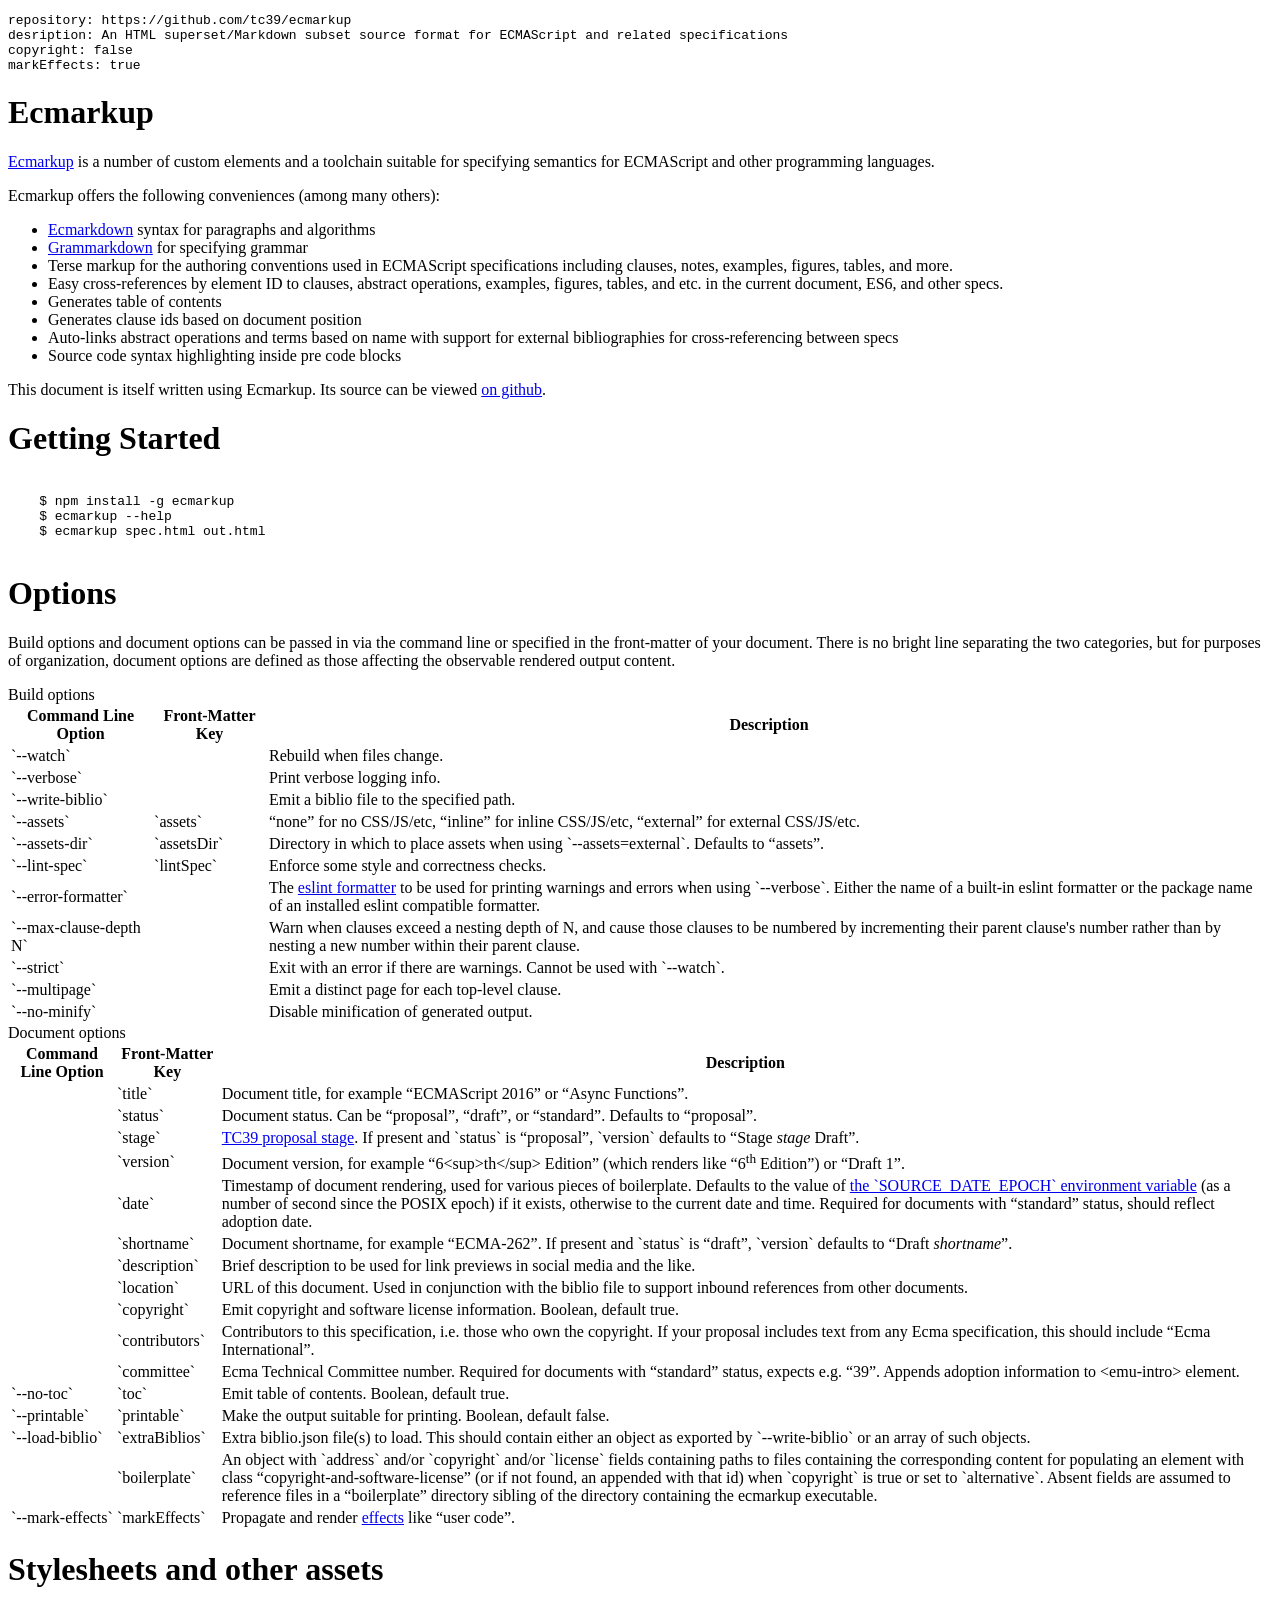
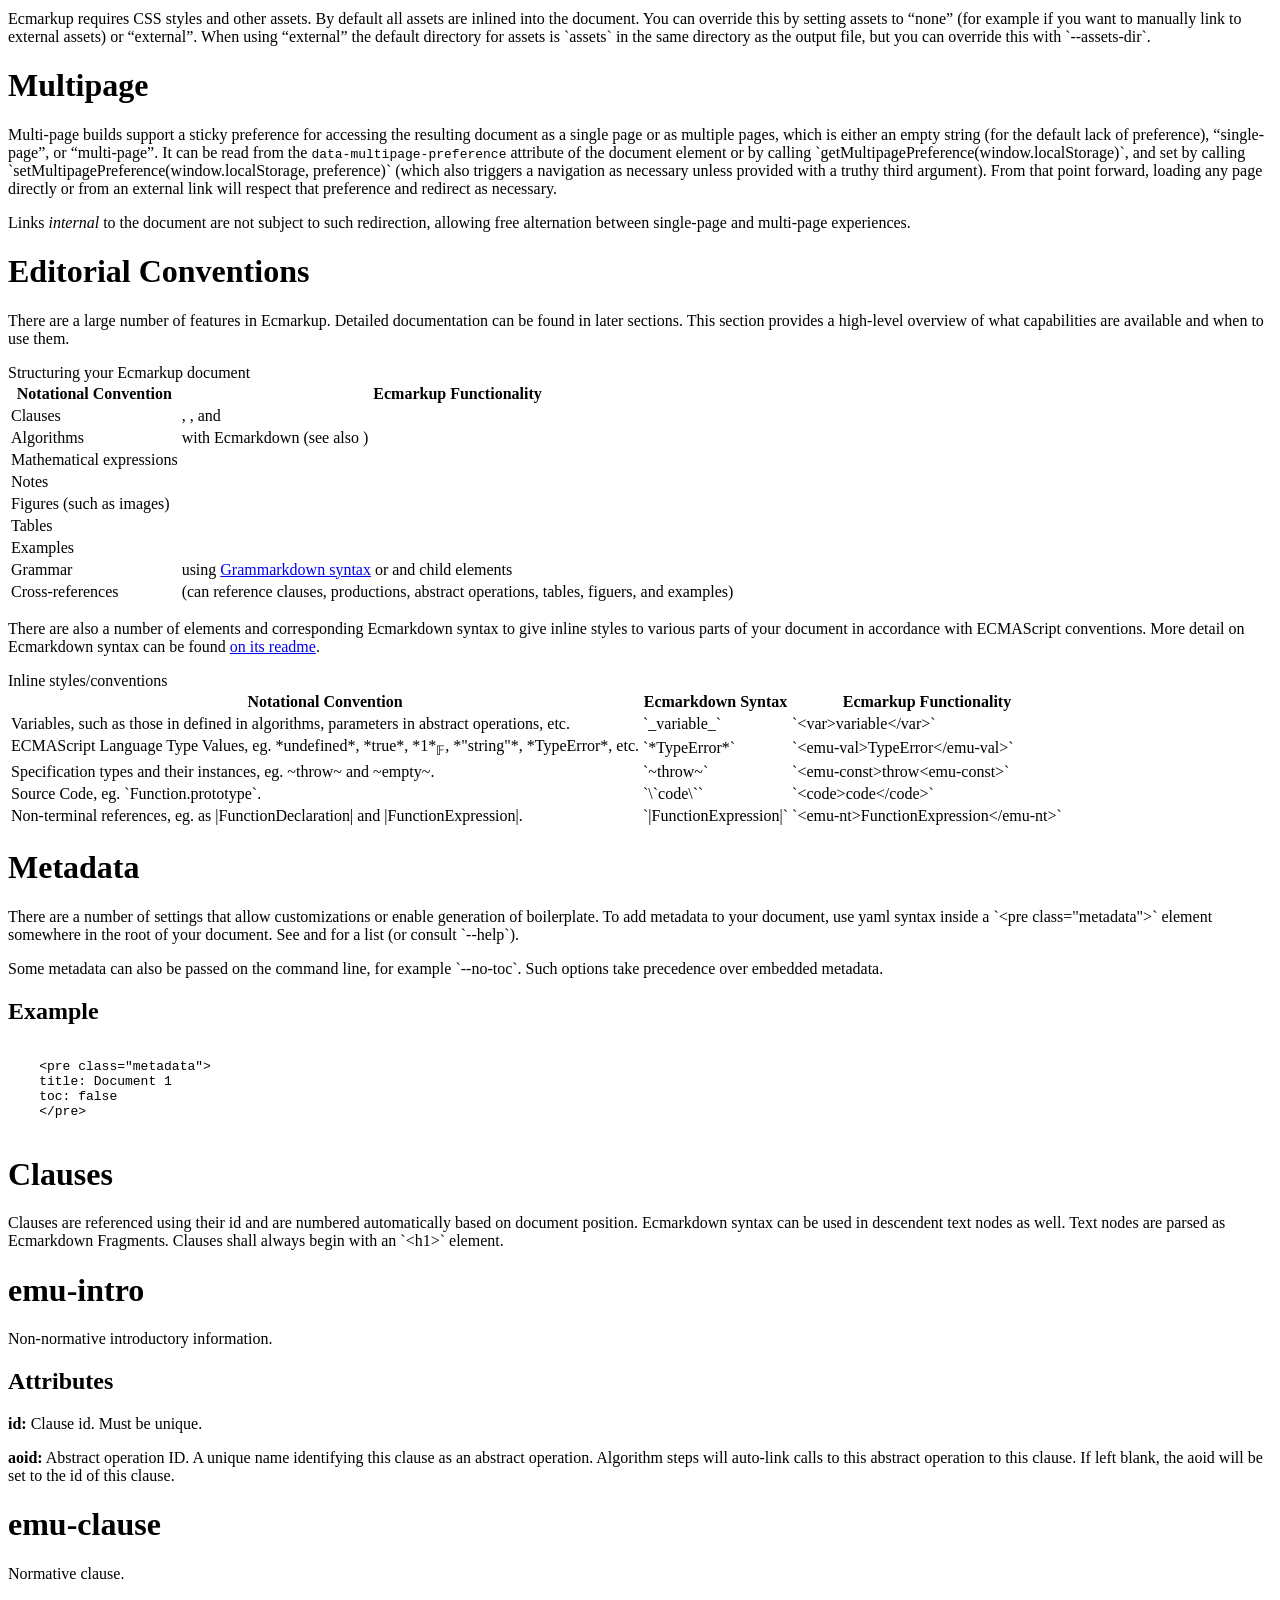
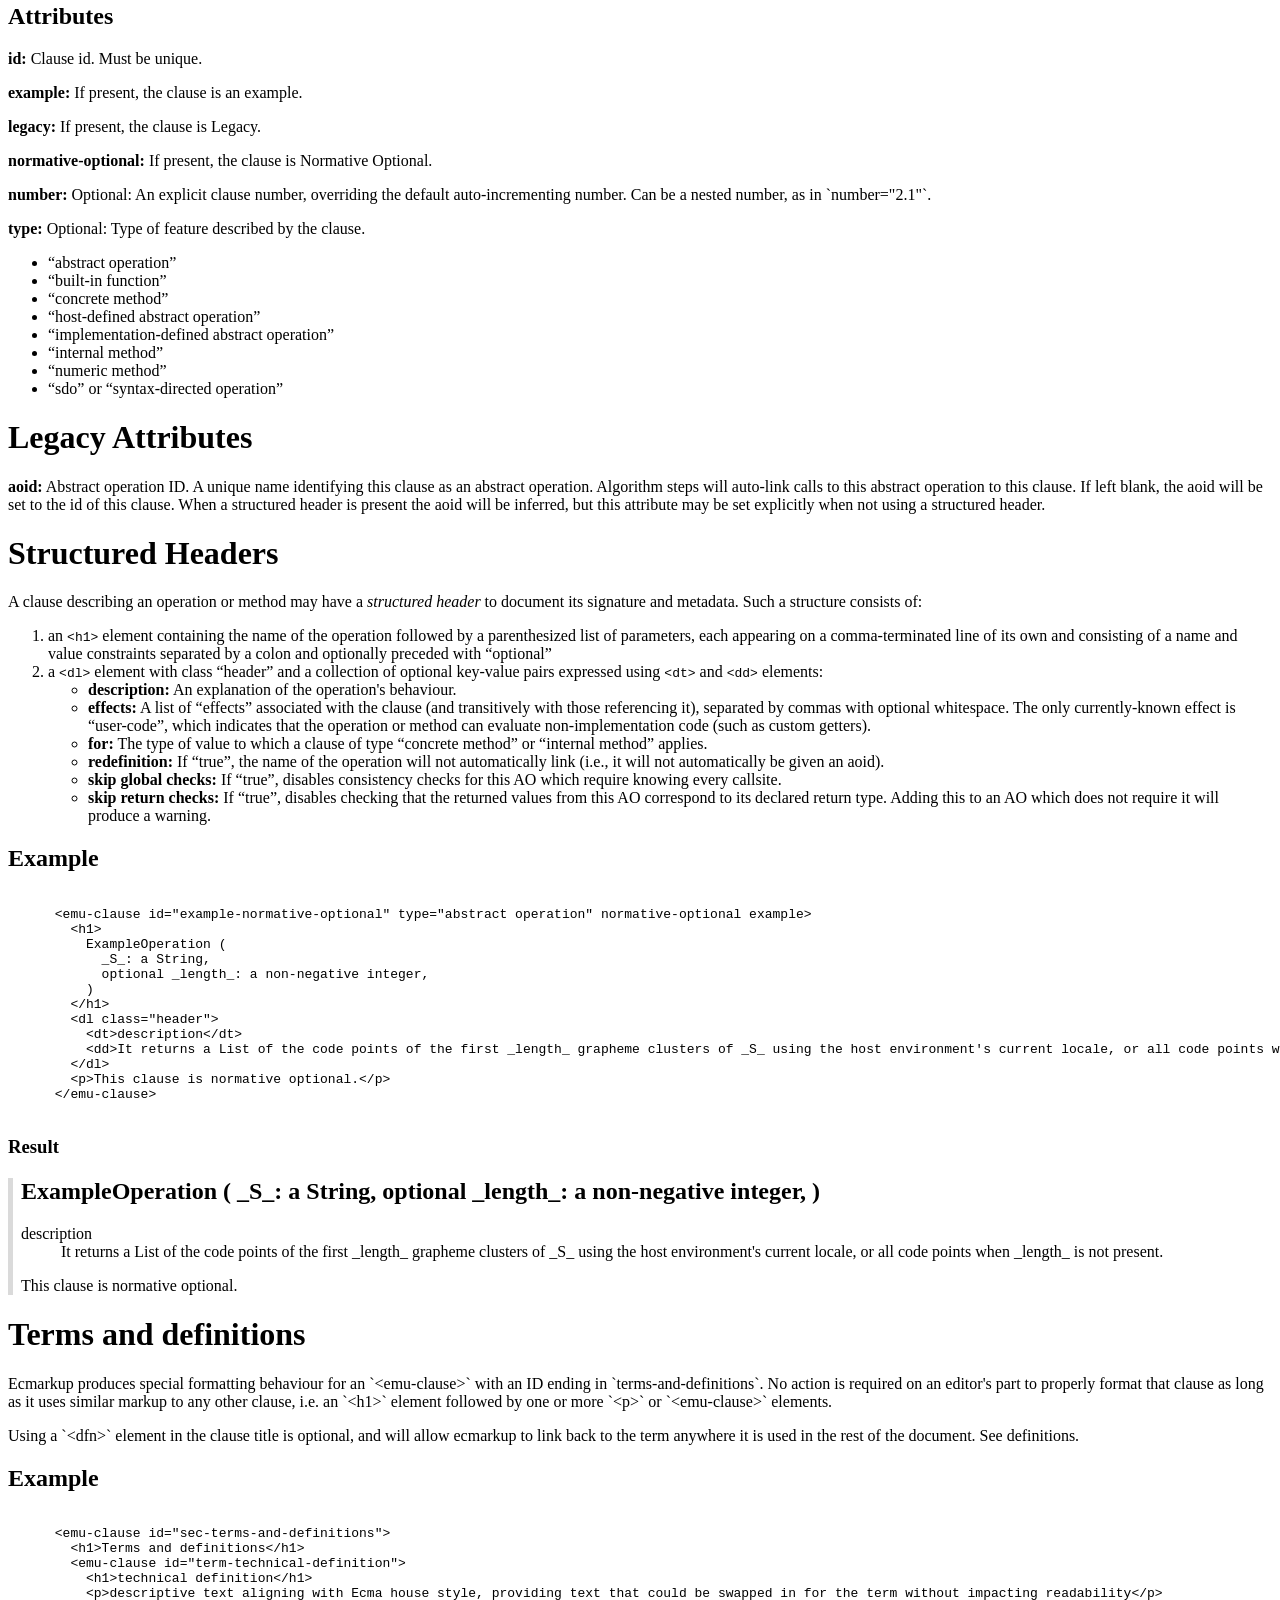
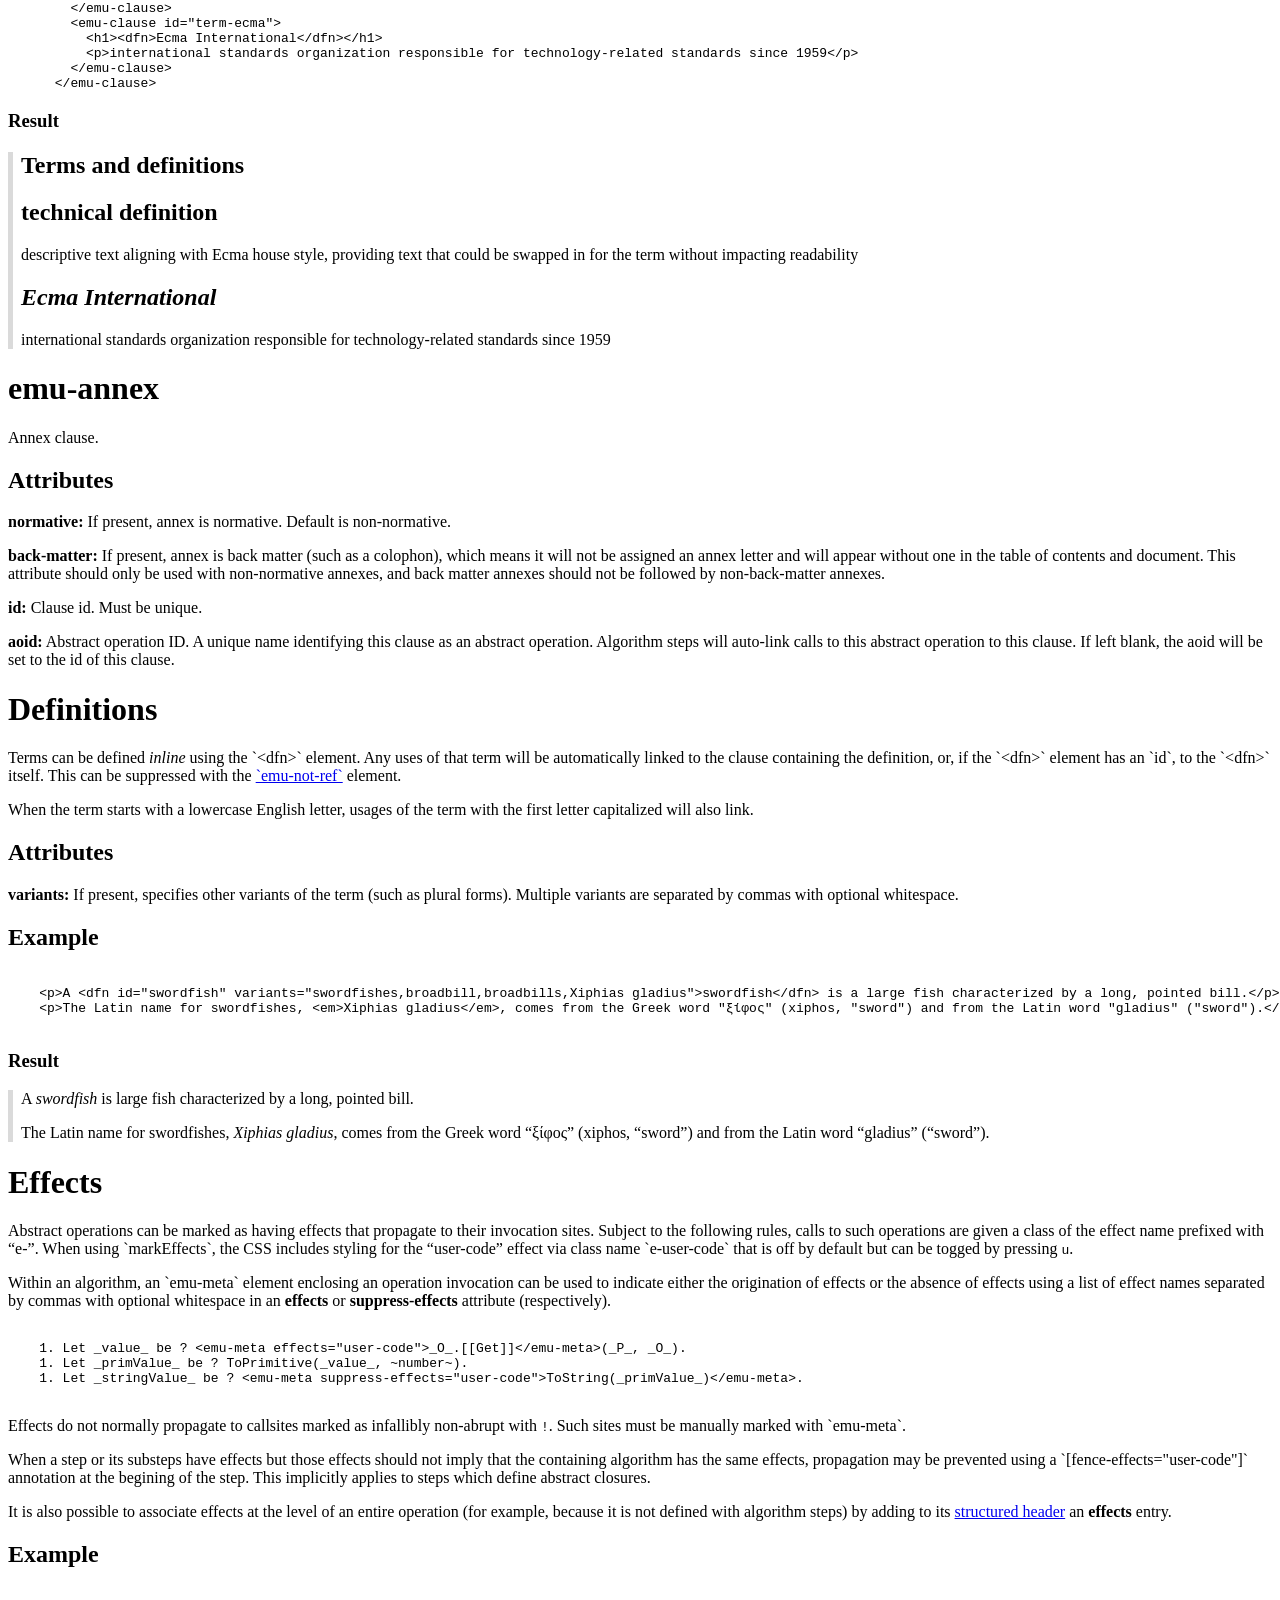
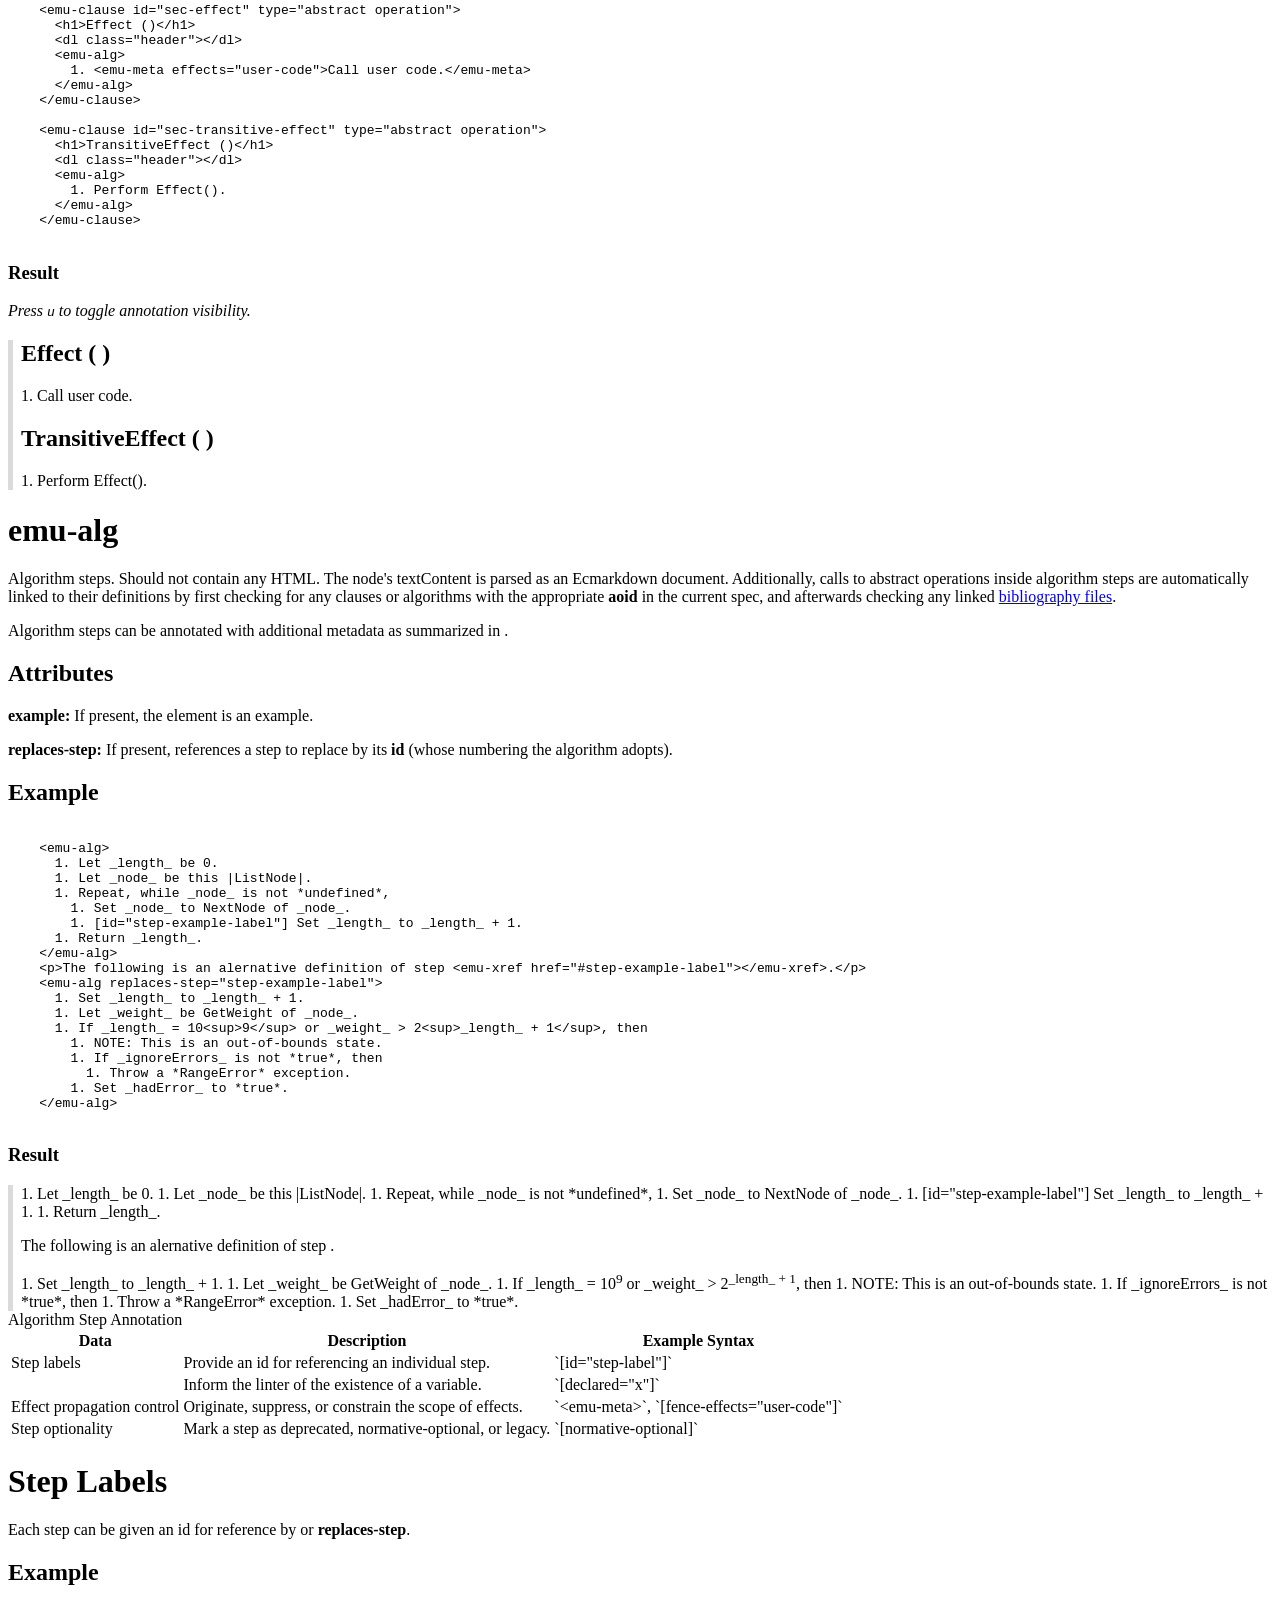
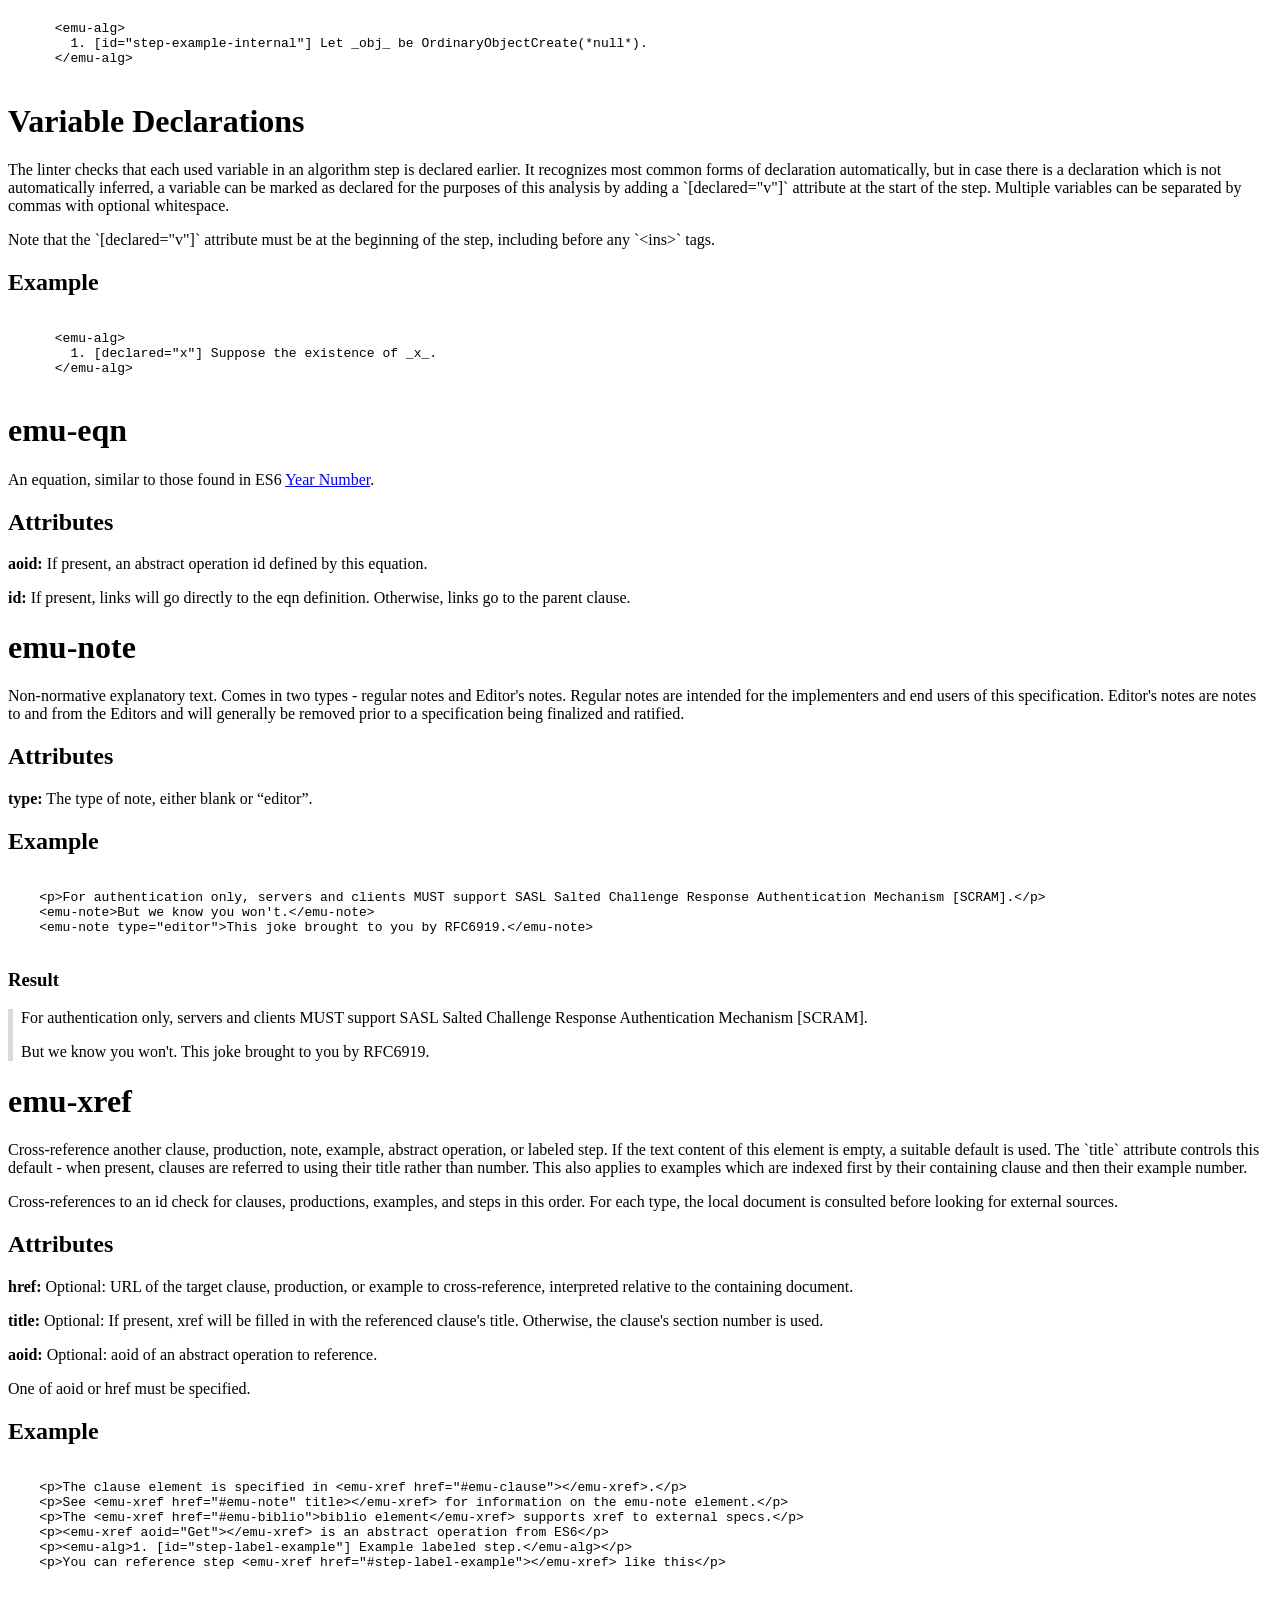
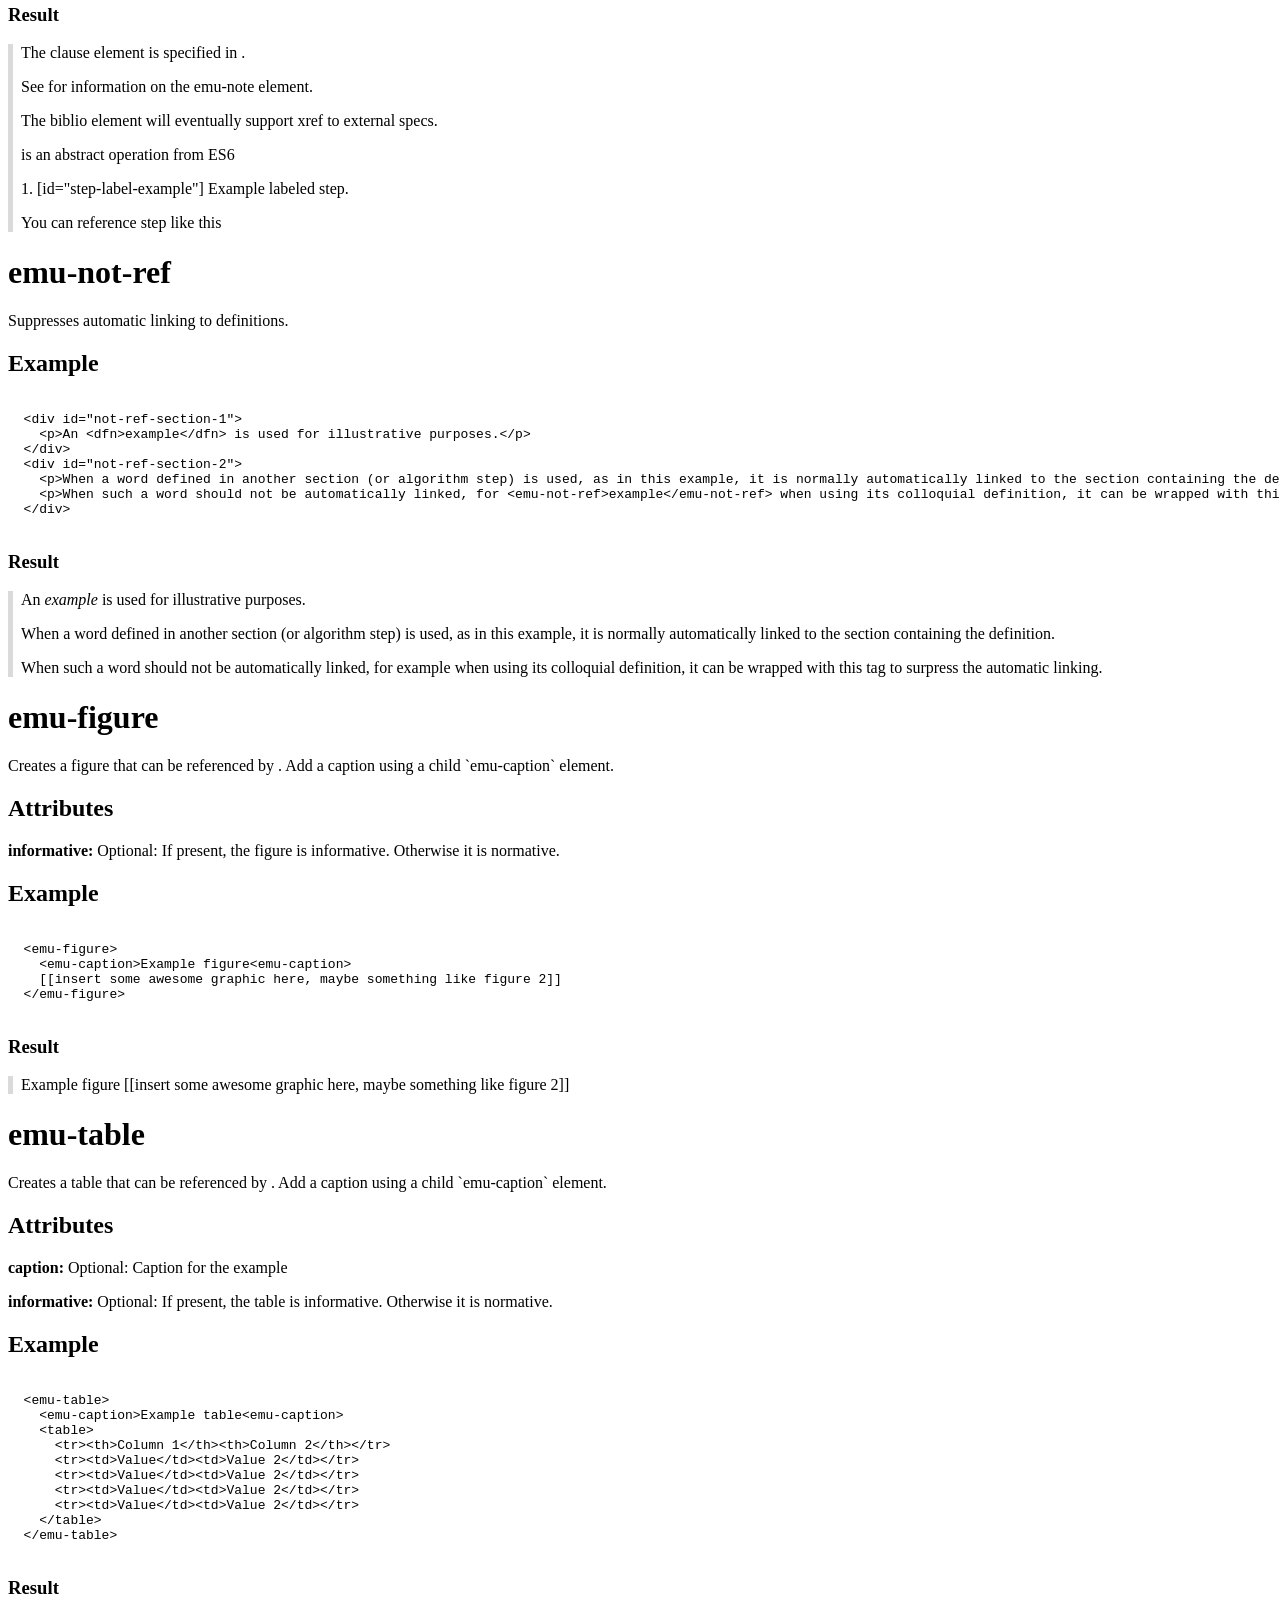
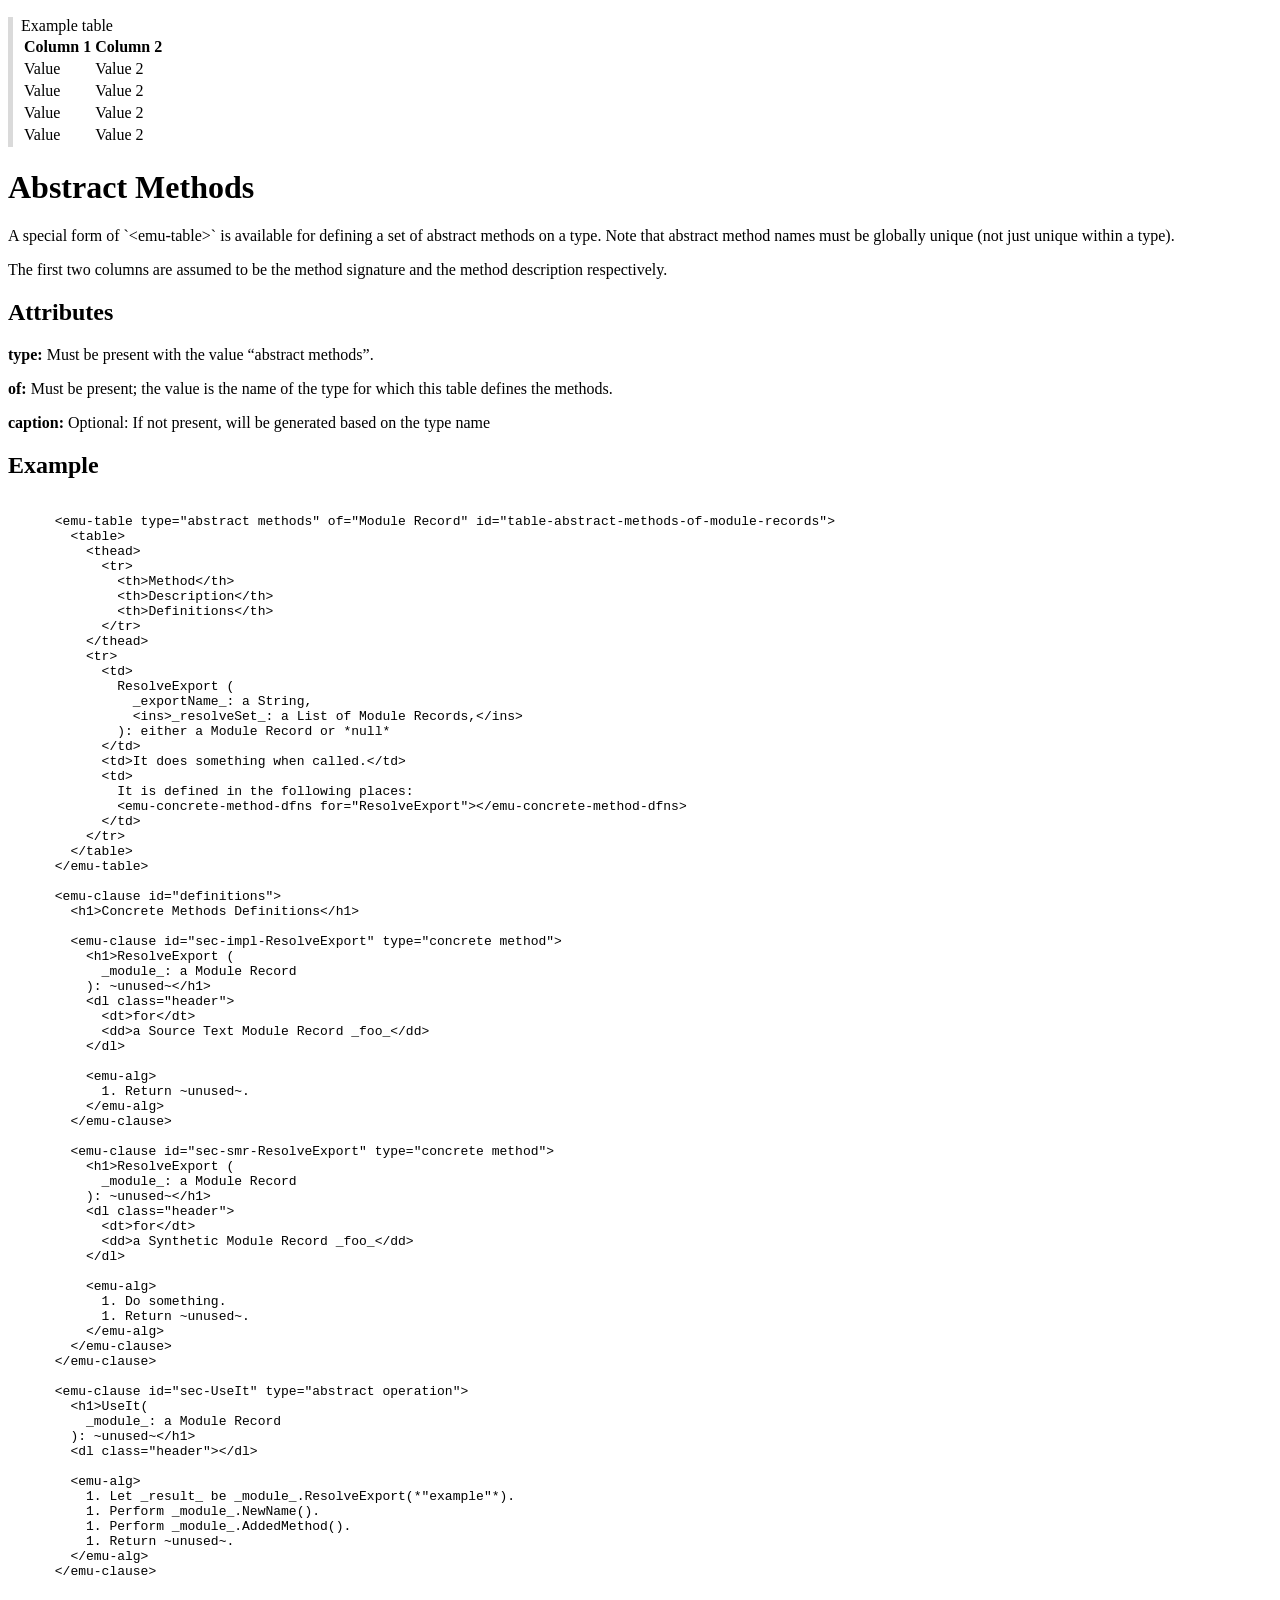
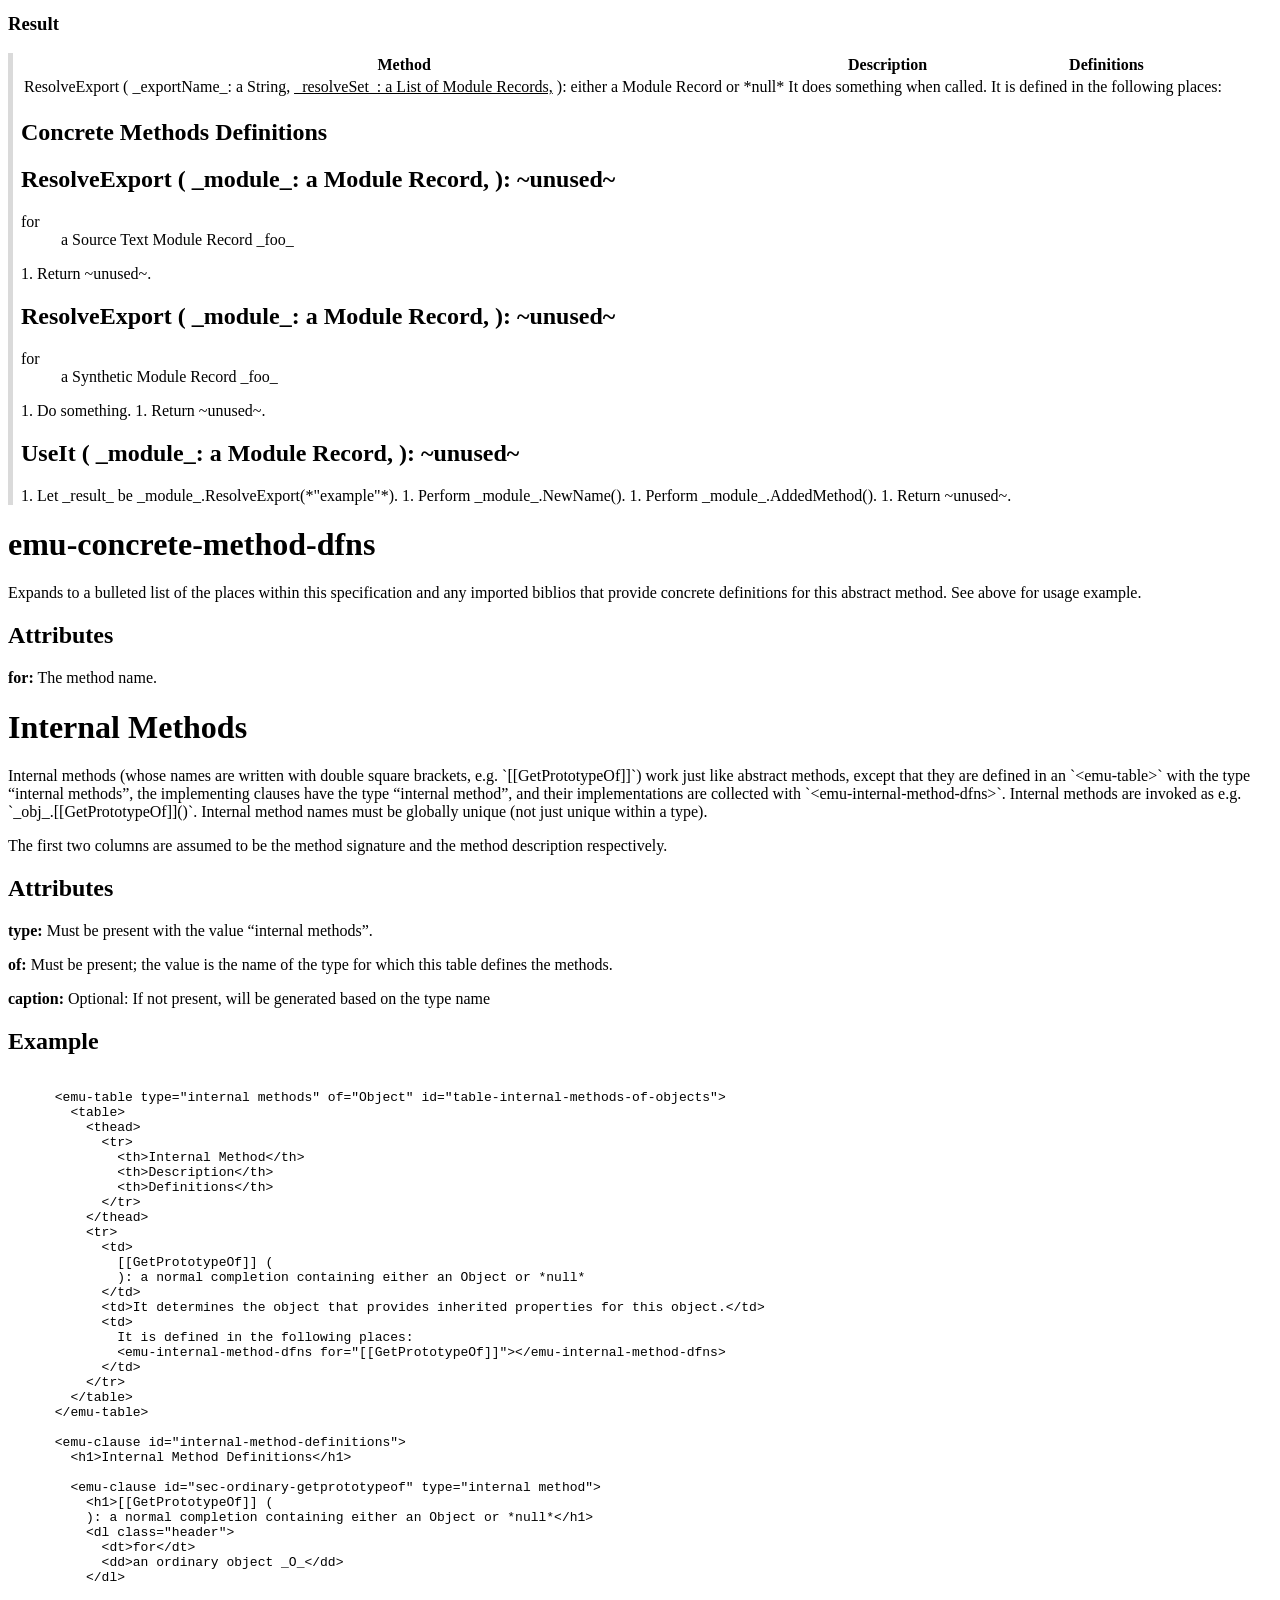
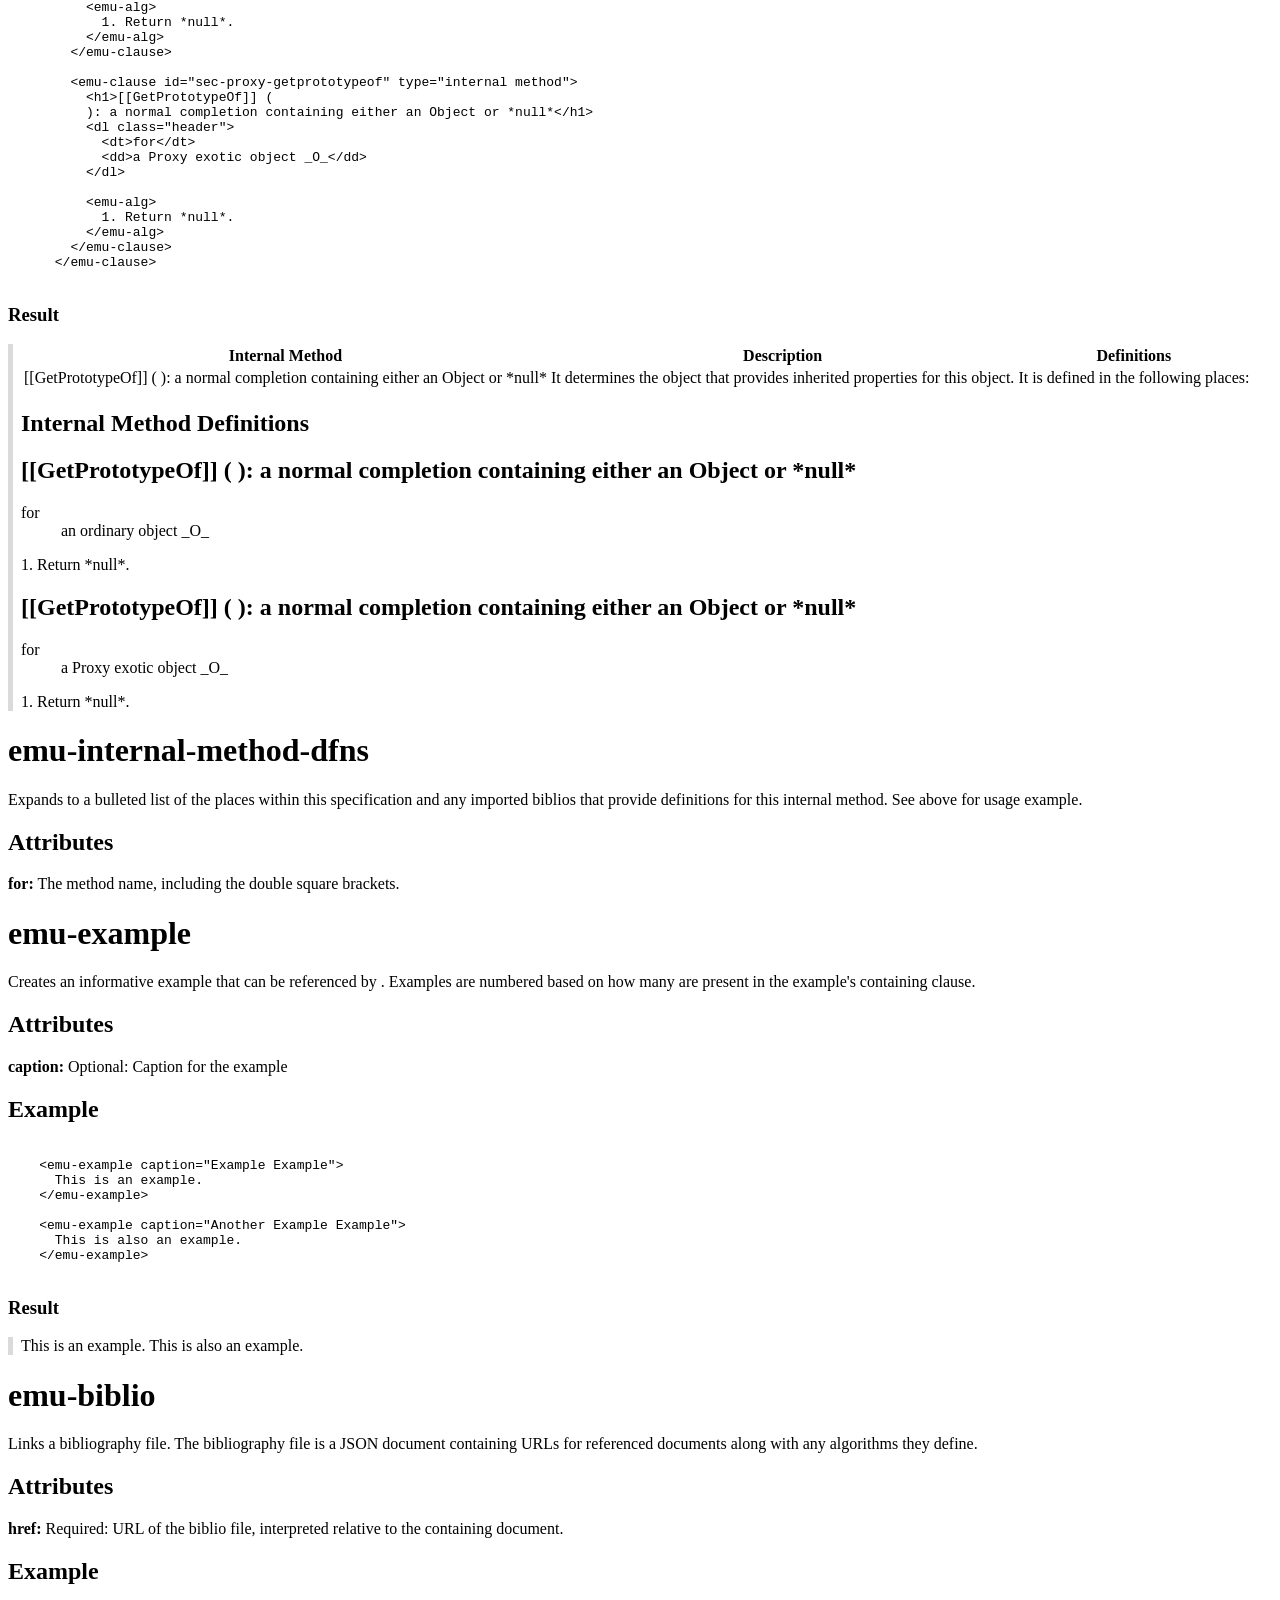
<file: spec/index.html>
<!DOCTYPE html>
<meta charset="utf8">
<title>Ecmarkup</title>
<pre class="metadata">
repository: https://github.com/tc39/ecmarkup
desription: An HTML superset/Markdown subset source format for ECMAScript and related specifications
copyright: false
markEffects: true
</pre>
<style>
  .result {
    padding-left: 0.5em;
    border-left: 5px solid #dadada;
  }
</style>
<emu-biblio href="./biblio.json"></emu-biblio>

<emu-intro id="intro">
  <h1>Ecmarkup</h1>
  <p><a href="https://github.com/tc39/ecmarkup">Ecmarkup</a> is a number of custom elements and a toolchain suitable for specifying semantics for ECMAScript and other programming languages.</p>
  <p>Ecmarkup offers the following conveniences (among many others):</p>
  <ul>
    <li><a href="https://github.com/tc39/ecmarkdown">Ecmarkdown</a> syntax for paragraphs and algorithms</li>
    <li><a href="https://github.com/rbuckton/grammarkdown">Grammarkdown</a> for specifying grammar</li>
    <li>Terse markup for the authoring conventions used in ECMAScript specifications including clauses, notes, examples, figures, tables, and more.</li>
    <li>Easy cross-references by element ID to clauses, abstract operations, examples, figures, tables, and etc. in the current document, ES6, and other specs.</li>
    <li>Generates table of contents</li>
    <li>Generates clause ids based on document position</li>
    <li>Auto-links abstract operations and terms based on name with support for external bibliographies for cross-referencing between specs</li>
    <li>Source code syntax highlighting inside pre code blocks</li>
  </ul>
  <p>This document is itself written using Ecmarkup. Its source can be viewed <a href="https://github.com/tc39/ecmarkup/blob/HEAD/spec/index.html">on github</a>.</p>
</emu-intro>

<emu-clause id="getting-started">
  <h1>Getting Started</h1>
  <pre><code class="language-shell">
    $ npm install -g ecmarkup
    $ ecmarkup --help
    $ ecmarkup spec.html out.html
  </code></pre>
</emu-clause>

<emu-clause id="useful-options">
  <h1>Options</h1>
  <p>Build options and document options can be passed in via the command line or specified in the <emu-xref href="#metadata">front-matter</emu-xref> of your document. There is no bright line separating the two categories, but for purposes of organization, document options are defined as those affecting the observable rendered output content.</p>
  <emu-table id="build-options" class="code">
    <emu-caption>Build options</emu-caption>
    <table>
      <tr><th>Command Line Option</th><th>Front-Matter Key</th><th>Description</th></tr>
      <tr><td>`--watch`</td><td></td><td>Rebuild when files change.</td></tr>
      <tr><td>`--verbose`</td><td></td><td>Print verbose logging info.</td></tr>
      <tr><td>`--write-biblio`</td><td></td><td>Emit a biblio file to the specified path.</td></tr>
      <tr><td>`--assets`</td><td>`assets`</td><td>“none” for no CSS/JS/etc, “inline” for inline CSS/JS/etc, “external” for external CSS/JS/etc.</td></tr>
      <tr><td>`--assets-dir`</td><td>`assetsDir`</td><td>Directory in which to place assets when using `--assets=external`. Defaults to “assets”.</td></tr>
      <tr><td>`--lint-spec`</td><td>`lintSpec`</td><td>Enforce some style and correctness checks.</td></tr>
      <tr><td>`--error-formatter`</td><td></td><td>The <a href="https://eslint.org/docs/user-guide/formatters/">eslint formatter</a> to be used for printing warnings and errors when using `--verbose`. Either the name of a built-in eslint formatter or the package name of an installed eslint compatible formatter.</td></tr>
      <tr><td>`--max-clause-depth N`</td><td></td><td>Warn when clauses exceed a nesting depth of N, and cause those clauses to be numbered by incrementing their parent clause's number rather than by nesting a new number within their parent clause.</td></tr>
      <tr><td>`--strict`</td><td></td><td>Exit with an error if there are warnings. Cannot be used with `--watch`.</td></tr>
      <tr><td>`--multipage`</td><td></td><td>Emit a distinct page for each top-level clause.</td></tr>
      <tr><td>`--no-minify`</td><td></td><td>Disable minification of generated output.</td></tr>
    </table>
  </emu-table>

  <emu-table id="document-options" class="code">
    <emu-caption>Document options</emu-caption>
    <table>
      <tr><th>Command Line Option</th><th>Front-Matter Key</th><th>Description</th></tr>
      <tr><td></td><td>`title`</td><td>Document title, for example “ECMAScript 2016” or “Async Functions”.</td></tr>
      <tr><td></td><td>`status`</td><td>Document status. Can be “proposal”, “draft”, or “standard”. Defaults to “proposal”.</td></tr>
      <tr><td></td><td>`stage`</td><td><a href="https://tc39.es/process-document/">TC39 proposal stage</a>. If present and `status` is “proposal”, `version` defaults to “Stage <var>stage</var> Draft”.</td></tr>
      <tr><td></td><td>`version`</td><td>Document version, for example “6&lt;sup>th&lt;/sup> Edition” (which renders like “6<sup>th</sup> Edition”) or “Draft 1”.</td></tr>
      <tr><td></td><td>`date`</td><td>Timestamp of document rendering, used for various pieces of boilerplate. Defaults to the value of <a href="https://reproducible-builds.org/docs/source-date-epoch/">the `SOURCE_DATE_EPOCH` environment variable</a> (as a number of second since the POSIX epoch) if it exists, otherwise to the current date and time. Required for documents with “standard” status, should reflect adoption date.</td></tr>
      <tr><td></td><td>`shortname`</td><td>Document shortname, for example “ECMA-262”. If present and `status` is “draft”, `version` defaults to “Draft <var>shortname</var>”.</td></tr>
      <tr><td></td><td>`description`</td><td>Brief description to be used for link previews in social media and the like.</td></tr>
      <tr><td></td><td>`location`</td><td>URL of this document. Used in conjunction with the biblio file to support inbound references from other documents.</td></tr>
      <tr><td></td><td>`copyright`</td><td>Emit copyright and software license information. Boolean, default true.</td></tr>
      <tr><td></td><td>`contributors`</td><td>Contributors to this specification, i.e. those who own the copyright. If your proposal includes text from any Ecma specification, this should include “Ecma International”.</td></tr>
      <tr><td></td><td>`committee`</td><td>Ecma Technical Committee number. Required for documents with “standard” status, expects e.g. “39”. Appends adoption information to &lt;emu-intro> element.</td></tr>
      <tr><td>`--no-toc`</td><td>`toc`</td><td>Emit table of contents. Boolean, default true.</td></tr>
      <tr><td>`--printable`</td><td>`printable`</td><td>Make the output suitable for printing. Boolean, default false.</td></tr>
      <tr><td>`--load-biblio`</td><td>`extraBiblios`</td><td>Extra biblio.json file(s) to load. This should contain either an object as exported by `--write-biblio` or an array of such objects.</td></tr>
      <tr><td></td><td>`boilerplate`</td><td>An object with `address` and/or `copyright` and/or `license` fields containing paths to files containing the corresponding content for populating an element with class “copyright-and-software-license” (or if not found, an appended <emu-xref href="#emu-annex" title></emu-xref> with that id) when `copyright` is true or set to `alternative`. Absent fields are assumed to reference files in a “boilerplate” directory sibling of the directory containing the ecmarkup executable.</td></tr>
      <tr><td>`--mark-effects`</td><td>`markEffects`</td><td>Propagate and render <a href="#effects">effects</a> like “user code”.</td></tr>
    </table>
  </emu-table>
</emu-clause>

<emu-clause id="stylesheets-and-scripts">
  <h1>Stylesheets and other assets</h1>
  <p>Ecmarkup requires CSS styles and other assets. By default all assets are inlined into the document. You can override this by setting assets to “none” (for example if you want to manually link to external assets) or “external”. When using “external” the default directory for assets is `assets` in the same directory as the output file, but you can override this with `--assets-dir`.</p>
</emu-clause>

<emu-clause id="multipage">
  <h1>Multipage</h1>
  <p>Multi-page builds support a sticky preference for accessing the resulting document as a single page or as multiple pages, which is either an empty string (for the default lack of preference), “single-page”, or “multi-page”. It can be read from the <code>data-multipage-preference</code> attribute of the document element or by calling `getMultipagePreference(window.localStorage)`, and set by calling `setMultipagePreference(window.localStorage, preference)` (which also triggers a navigation as necessary unless provided with a truthy third argument). From that point forward, loading any page directly or from an external link will respect that preference and redirect as necessary.</p>
  <emu-note>Links <em>internal</em> to the document are not subject to such redirection, allowing free alternation between single-page and multi-page experiences.</emu-note>
</emu-clause>

<emu-clause id="editorial-conventions">
  <h1>Editorial Conventions</h1>
  <p>There are a large number of features in Ecmarkup. Detailed documentation can be found in later sections. This section provides a high-level overview of what capabilities are available and when to use them.</p>

  <emu-table>
    <emu-caption>Structuring your Ecmarkup document</emu-caption>
    <table>
      <tr><th>Notational Convention</th><th>Ecmarkup Functionality</th></tr>
      <tr><td>Clauses</td><td><emu-xref href="#emu-clause" title></emu-xref>, <emu-xref href="#emu-intro" title></emu-xref>, and <emu-xref href="#emu-annex" title></emu-xref></td></tr>
      <tr><td>Algorithms</td><td><emu-xref href="#emu-alg" title></emu-xref> with Ecmarkdown (see also <emu-xref href="#emd-overview"></emu-xref>)</td></tr>
      <tr><td>Mathematical expressions</td><td><emu-xref href="#emu-eqn" title></emu-xref></td></tr>
      <tr><td>Notes</td><td><emu-xref href="#emu-note" title></emu-xref></td></tr>
      <tr><td>Figures (such as images)</td><td><emu-xref href="#emu-figure" title></emu-xref></td></tr>
      <tr><td>Tables</td><td><emu-xref href="#emu-table" title></emu-xref></td></tr>
      <tr><td>Examples</td><td><emu-xref href="#emu-example" title></emu-xref></td></tr>
      <tr><td>Grammar</td><td><emu-xref href="#emu-grammar" title></emu-xref> using <a href="https://github.com/rbuckton/grammarkdown">Grammarkdown syntax</a> or <emu-xref href="#emu-production" title></emu-xref> and child elements</td></tr>
      <tr><td>Cross-references</td><td><emu-xref href="#emu-xref" title></emu-xref> (can reference clauses, productions, abstract operations, tables, figuers, and examples)</td></tr>
    </table>
  </emu-table>

  <p>There are also a number of elements and corresponding Ecmarkdown syntax to give inline styles to various parts of your document in accordance with ECMAScript conventions. More detail on Ecmarkdown syntax can be found <a href="https://github.com/tc39/ecmarkdown">on its readme</a>.</p>
  <emu-table id="emd-overview">
    <emu-caption>Inline styles/conventions</emu-caption>
    <table>
      <tr>
        <th>Notational Convention</th>
        <th>Ecmarkdown Syntax</th>
        <th>Ecmarkup Functionality</th>
      </tr>
      <tr>
        <td>Variables, such as those in defined in algorithms, parameters in abstract operations, etc.</td>
        <td>`_variable_`</td>
        <td>`&lt;var>variable&lt;/var>`</td>
      </tr>
      <tr>
        <td>ECMAScript Language Type Values, eg. *undefined*, *true*, *1*<sub>𝔽</sub>, *"string"*, *TypeError*, etc.</td>
        <td>`*TypeError*`</td>
        <td>`&lt;emu-val>TypeError&lt;/emu-val>`</td>
      </tr>
      <tr>
        <td>Specification types and their instances, eg. ~throw~ and ~empty~.</td>
        <td>`~throw~`</td>
        <td>`&lt;emu-const>throw&lt;emu-const>`</td>
      </tr>
      <tr>
        <td>Source Code, eg. `Function.prototype`.</td>
        <td>`\`code\``</td>
        <td>`&lt;code>code&lt;/code>`</td>
      </tr>
      <tr>
        <td>Non-terminal references, eg. as |FunctionDeclaration| and |FunctionExpression|.</td>
        <td>`|FunctionExpression|`</td>
        <td>`&lt;emu-nt>FunctionExpression&lt;/emu-nt>`</td>
      </tr>
    </table>
  </emu-table>
</emu-clause>

<emu-clause id="metadata">
  <h1>Metadata</h1>
  <p>There are a number of settings that allow customizations or enable generation of boilerplate. To add metadata to your document, use yaml syntax inside a `&lt;pre class="metadata">` element somewhere in the root of your document. See <emu-xref href="#build-options"></emu-xref> and <emu-xref href="#document-options"></emu-xref> for a list (or consult `--help`).</p>
  <p>Some metadata can also be passed on the command line, for example `--no-toc`. Such options take precedence over embedded metadata.</p>

  <h2>Example</h2>
  <pre><code class="language-html">
    &lt;pre class="metadata">
    title: Document 1
    toc: false
    &lt;/pre>
  </code></pre>
</emu-clause>

<emu-clause id="clauses">
  <h1>Clauses</h1>
  <p>Clauses are referenced using their id and are numbered automatically based on document position. Ecmarkdown syntax can be used in descendent text nodes as well. Text nodes are parsed as Ecmarkdown Fragments. Clauses shall always begin with an `&lt;h1>` element.</p>

  <!-- TODO Ecma house style supports clauses without a title (therefore numbered only) as long as all clauses as that level and lower are also numbered only. -->

  <emu-clause id="emu-intro">
    <h1>emu-intro</h1>
    <p>Non-normative introductory information.</p>

    <h2>Attributes</h2>
    <p><b>id:</b> Clause id. Must be unique.</p>
    <p><b>aoid:</b> Abstract operation ID. A unique name identifying this clause as an abstract operation. Algorithm steps will auto-link calls to this abstract operation to this clause. If left blank, the aoid will be set to the id of this clause.</p>
  </emu-clause>

  <emu-clause id="emu-clause">
    <h1>emu-clause</h1>
    <p>Normative clause.</p>

    <h2>Attributes</h2>
    <p><b>id:</b> Clause id. Must be unique.</p>
    <p><b>example:</b> If present, the clause is an example.</p>
    <p><b>legacy:</b> If present, the clause is Legacy.</p>
    <p><b>normative-optional:</b> If present, the clause is Normative Optional.</p>
    <p><b>number:</b> Optional: An explicit clause number, overriding the default auto-incrementing number. Can be a nested number, as in `number="2.1"`.</p>
    <p><b>type:</b> Optional: Type of feature described by the clause.</p>
    <ul>
      <li>“abstract operation”</li>
      <li>“built-in function”</li>
      <li>“concrete method”</li>
      <li>“host-defined abstract operation”</li>
      <li>“implementation-defined abstract operation”</li>
      <li>“internal method”</li>
      <li>“numeric method”</li>
      <li>“sdo” or “syntax-directed operation”</li>
    </ul>

    <emu-clause id="emu-clause-legacy-attributes" legacy>
      <h1>Legacy Attributes</h1>
      <p><b>aoid:</b> Abstract operation ID. A unique name identifying this clause as an abstract operation. Algorithm steps will auto-link calls to this abstract operation to this clause. If left blank, the aoid will be set to the id of this clause. When a structured header is present the aoid will be inferred, but this attribute may be set explicitly when not using a structured header.</p>
    </emu-clause>

    <emu-clause id="emu-clause-structured-headers">
      <h1>Structured Headers</h1>
      <p>A clause describing an operation or method may have a <dfn>structured header</dfn> to document its signature and metadata. Such a structure consists of:</p>
      <ol>
        <li>an <code>&lt;h1&gt;</code> element containing the name of the operation followed by a parenthesized list of parameters, each appearing on a comma-terminated line of its own and consisting of a name and value constraints separated by a colon and optionally preceded with “optional”</li>
        <li>
          a <code>&lt;dl&gt;</code> element with class “header” and a collection of optional key-value pairs expressed using <code>&lt;dt&gt;</code> and <code>&lt;dd&gt;</code> elements:
          <ul>
            <li><b>description:</b> An explanation of the operation's behaviour.</li>
            <li><b>effects:</b> A list of “effects” associated with the clause (and transitively with those referencing it), separated by commas with optional whitespace. The only currently-known effect is “user-code”, which indicates that the operation or method can evaluate non-implementation code (such as custom getters).</li>
            <li><b>for:</b> The type of value to which a clause of type “concrete method” or “internal method” applies.</li>
            <li><b>redefinition:</b> If “true”, the name of the operation will not automatically link (i.e., it will not automatically be given an aoid).</li>
            <li><b>skip global checks:</b> If “true”, disables consistency checks for this AO which require knowing every callsite.</li>
            <li><b>skip return checks:</b> If “true”, disables checking that the returned values from this AO correspond to its declared return type. Adding this to an AO which does not require it will produce a warning.</li>
          </ul>
        </li>
      </ol>
    </emu-clause>

    <h2>Example</h2>
    <pre><code class="language-html">
      &lt;emu-clause id="example-normative-optional" type="abstract operation" normative-optional example>
        &lt;h1>
          ExampleOperation (
            _S_: a String,
            optional _length_: a non-negative integer,
          )
        &lt;/h1>
        &lt;dl class="header">
          &lt;dt>description&lt;/dt>
          &lt;dd>It returns a List of the code points of the first _length_ grapheme clusters of _S_ using the host environment's current locale, or all code points when _length_ is not present.&lt;/dd>
        &lt;/dl>
        &lt;p>This clause is normative optional.&lt;/p>
      &lt;/emu-clause>
    </code></pre>

    <h3>Result</h3>
    <aside class="result">

      <emu-clause id="example-normative-optional" type="abstract operation" normative-optional example>
        <h1>
          ExampleOperation (
            _S_: a String,
            optional _length_: a non-negative integer,
          )
        </h1>
        <dl class="header">
          <dt>description</dt>
          <dd>It returns a List of the code points of the first _length_ grapheme clusters of _S_ using the host environment's current locale, or all code points when _length_ is not present.</dd>
        </dl>
        <p>This clause is normative optional.</p>
      </emu-clause>
    </aside>

    <emu-clause id="terms">
      <h1>Terms and definitions</h1>
      <p>Ecmarkup produces special formatting behaviour for an `&lt;emu-clause>` with an ID ending in `terms-and-definitions`. No action is required on an editor's part to properly format that clause as long as it uses similar markup to any other clause, i.e. an `&lt;h1>` element followed by one or more `&lt;p>` or `&lt;emu-clause>` elements.</p>
      <p>Using a `&lt;dfn>` element in the clause title is optional, and will allow ecmarkup to link back to the term anywhere it is used in the rest of the document. See <emu-xref href="#definitions">definitions</emu-xref>.</p>

      <h2>Example</h2>
      <pre><code class="language-html">
      &lt;emu-clause id="sec-terms-and-definitions">
        &lt;h1>Terms and definitions&lt;/h1>
        &lt;emu-clause id="term-technical-definition">
          &lt;h1>technical definition&lt;/h1>
          &lt;p>descriptive text aligning with Ecma house style, providing text that could be swapped in for the term without impacting readability&lt;/p>
        &lt;/emu-clause>
        &lt;emu-clause id="term-ecma">
          &lt;h1>&lt;dfn>Ecma International&lt;/dfn>&lt;/h1>
          &lt;p>international standards organization responsible for technology-related standards since 1959&lt;/p>
        &lt;/emu-clause>
      &lt;/emu-clause></code></pre>

      <h3>Result</h3>
      <aside class="result">

        <emu-clause id="sec-terms-and-definitions">
          <h1>Terms and definitions</h1>

          <emu-clause id="term-technical-definition">
            <h1>technical definition</h1>
            <p>descriptive text aligning with Ecma house style, providing text that could be swapped in for the term without impacting readability</p>
          </emu-clause>

          <emu-clause id="term-ecma">
            <h1><dfn>Ecma International</dfn></h1>
            <p>international standards organization responsible for technology-related standards since 1959</p>
          </emu-clause>
        </emu-clause>
      </aside>
    </emu-clause>
  </emu-clause>

  <emu-clause id="emu-annex">
    <h1>emu-annex</h1>
    <p>Annex clause.</p>

    <h2>Attributes</h2>
    <p><b>normative:</b> If present, annex is normative. Default is non-normative.</p>
    <p><b>back-matter:</b> If present, annex is back matter (such as a colophon), which means it will not be assigned an annex letter and will appear without one in the table of contents and document. This attribute should only be used with non-normative annexes, and back matter annexes should not be followed by non-back-matter annexes.</p>
    <p><b>id:</b> Clause id. Must be unique.</p>
    <p><b>aoid:</b> Abstract operation ID. A unique name identifying this clause as an abstract operation. Algorithm steps will auto-link calls to this abstract operation to this clause. If left blank, the aoid will be set to the id of this clause.</p>
  </emu-clause>
</emu-clause>

<emu-clause id="definitions">
  <h1>Definitions</h1>
  <p>Terms can be defined <em>inline</em> using the `&lt;dfn>` element. Any uses of that term will be automatically linked to the clause containing the definition, or, if the `&lt;dfn>` element has an `id`, to the `&lt;dfn>` itself. This can be suppressed with the <a href="#emu-not-ref">`emu-not-ref`</a> element.</p>
  <p>When the term starts with a lowercase English letter, usages of the term with the first letter capitalized will also link.</p>

  <h2>Attributes</h2>
  <p><b>variants:</b> If present, specifies other variants of the term (such as plural forms). Multiple variants are separated by commas with optional whitespace.</p>

  <h2>Example</h2>
  <pre><code class="language-html">
    &lt;p>A &lt;dfn id="swordfish" variants="swordfishes,broadbill,broadbills,Xiphias gladius">swordfish&lt;/dfn> is a large fish characterized by a long, pointed bill.&lt;/p>
    &lt;p>The Latin name for swordfishes, &lt;em>Xiphias gladius&lt;/em>, comes from the Greek word "ξίφος" (xiphos, "sword") and from the Latin word "gladius" ("sword").&lt;/p>
  </code></pre>

  <h3>Result</h3>
  <aside class="result">
    <p>A <dfn id="swordfish" variants="swordfishes,Xiphias gladius">swordfish</dfn> is large fish characterized by a long, pointed bill.</p>
    <p>The Latin name for swordfishes, <em>Xiphias gladius</em>, comes from the Greek word “ξίφος” (xiphos, “sword”) and from the Latin word “gladius” (“sword”).</p>
  </aside>
</emu-clause>

<emu-clause id="effects">
  <h1>Effects</h1>
  <p>Abstract operations can be marked as having effects that propagate to their invocation sites. Subject to the following rules, calls to such operations are given a class of the effect name prefixed with “e-”. When using `markEffects`, the CSS includes styling for the “user-code” effect via class name `e-user-code` that is off by default but can be togged by pressing <kbd>u</kbd>.</p>

  <p>Within an algorithm, an `emu-meta` element enclosing an operation invocation can be used to indicate either the origination of effects or the absence of effects using a list of effect names separated by commas with optional whitespace in an <b>effects</b> or <b>suppress-effects</b> attribute (respectively).</p>
  <pre><code class="language-html">
    1. Let _value_ be ? &lt;emu-meta effects="user-code">_O_.[[Get]]&lt;/emu-meta>(_P_, _O_).
    1. Let _primValue_ be ? ToPrimitive(_value_, ~number~).
    1. Let _stringValue_ be ? &lt;emu-meta suppress-effects="user-code">ToString(_primValue_)&lt;/emu-meta>.
  </code></pre>

  <p>Effects do not normally propagate to callsites marked as infallibly non-abrupt with <code>!</code>. Such sites must be manually marked with `emu-meta`.</p>

  <p>When a step or its substeps have effects but those effects should not imply that the containing algorithm has the same effects, propagation may be prevented using a `[fence-effects="user-code"]` annotation at the begining of the step. This implicitly applies to steps which define abstract closures.</p>

  <p>It is also possible to associate effects at the level of an entire operation (for example, because it is not defined with algorithm steps) by adding to its <a href="#emu-clause-structured-headers">structured header</a> an <b>effects</b> entry.</p>

  <h2>Example</h2>
  <pre><code class="language-html">
    &lt;emu-clause id="sec-effect" type="abstract operation">
      &lt;h1>Effect ()&lt;/h1>
      &lt;dl class="header">&lt;/dl>
      &lt;emu-alg>
        1. &lt;emu-meta effects="user-code">Call user code.&lt;/emu-meta>
      &lt;/emu-alg>
    &lt;/emu-clause>

    &lt;emu-clause id="sec-transitive-effect" type="abstract operation">
      &lt;h1>TransitiveEffect ()&lt;/h1>
      &lt;dl class="header">&lt;/dl>
      &lt;emu-alg>
        1. Perform Effect().
      &lt;/emu-alg>
    &lt;/emu-clause>
  </code></pre>

  <h3>Result</h3>
  <em>Press <kbd>u</kbd> to toggle annotation visibility.</em>
  <aside class="result">

    <emu-clause id="sec-effect" type="abstract operation">
      <h1>Effect ( )</h1>
      <dl class="header"></dl>
      <emu-alg>
        1. <emu-meta effects="user-code">Call user code.</emu-meta>
      </emu-alg>
    </emu-clause>

    <emu-clause id="sec-transitive-effect" type="abstract operation">
      <h1>TransitiveEffect ( )</h1>
      <dl class="header"></dl>
      <emu-alg>
        1. Perform Effect().
      </emu-alg>
    </emu-clause>
  </aside>
</emu-clause>

<emu-clause id="emu-alg">
  <h1>emu-alg</h1>
  <p>Algorithm steps. Should not contain any HTML. The node's textContent is parsed as an Ecmarkdown document. Additionally, calls to abstract operations inside algorithm steps are automatically linked to their definitions by first checking for any clauses or algorithms with the appropriate <b>aoid</b> in the current spec, and afterwards checking any linked <a href="#emu-biblio">bibliography files</a>.</p>
  <p>Algorithm steps can be annotated with additional metadata as summarized in <emu-xref href="#algorithm-step-annotation"></emu-xref>.</p>

  <h2>Attributes</h2>
  <p><b>example:</b> If present, the element is an example.</p>
  <p><b>replaces-step:</b> If present, references a step to replace by its <emu-xref href="#labeled-steps"><b>id</b></emu-xref> (whose numbering the algorithm adopts).</p>

  <h2>Example</h2>
  <pre><code class="language-html">
    &lt;emu-alg>
      1. Let _length_ be 0.
      1. Let _node_ be this |ListNode|.
      1. Repeat, while _node_ is not *undefined*,
        1. Set _node_ to NextNode of _node_.
        1. [id="step-example-label"] Set _length_ to _length_ + 1.
      1. Return _length_.
    &lt;/emu-alg>
    &lt;p>The following is an alernative definition of step &lt;emu-xref href="#step-example-label">&lt;/emu-xref>.&lt;/p>
    &lt;emu-alg replaces-step="step-example-label">
      1. Set _length_ to _length_ + 1.
      1. Let _weight_ be GetWeight of _node_.
      1. If _length_ = 10&lt;sup>9&lt;/sup> or _weight_ &gt; 2&lt;sup>_length_ + 1&lt;/sup>, then
        1. NOTE: This is an out-of-bounds state.
        1. If _ignoreErrors_ is not *true*, then
          1. Throw a *RangeError* exception.
        1. Set _hadError_ to *true*.
    &lt;/emu-alg>
  </code></pre>

  <h3>Result</h3>
  <aside class="result">
    <emu-alg>
      1. Let _length_ be 0.
      1. Let _node_ be this |ListNode|.
      1. Repeat, while _node_ is not *undefined*,
        1. Set _node_ to NextNode of _node_.
        1. [id="step-example-label"] Set _length_ to _length_ + 1.
      1. Return _length_.
    </emu-alg>
    <p>The following is an alernative definition of step <emu-xref href="#step-example-label"></emu-xref>.</p>
    <emu-alg replaces-step="step-example-label">
      1. Set _length_ to _length_ + 1.
      1. Let _weight_ be GetWeight of _node_.
      1. If _length_ = 10<sup>9</sup> or _weight_ > 2<sup>_length_ + 1</sup>, then
        1. NOTE: This is an out-of-bounds state.
        1. If _ignoreErrors_ is not *true*, then
          1. Throw a *RangeError* exception.
        1. Set _hadError_ to *true*.
    </emu-alg>
  </aside>

  <emu-table id="algorithm-step-annotation">
    <emu-caption>Algorithm Step Annotation</emu-caption>
    <table>
      <tr><th>Data</th><th>Description</th><th>Example Syntax</th></tr>
      <tr>
        <td><emu-xref href="#labeled-steps">Step labels</emu-xref></td>
        <td>Provide an id for referencing an individual step.</td>
        <td>`[id="step-label"]`</td>
      </tr>
      <tr>
        <td><emu-xref href="#variable-declarations" title></emu-xref></td>
        <td>Inform the linter of the existence of a variable.</td>
        <td>`[declared="x"]`</td>
      </tr>
      <tr>
        <td><emu-xref href="#effects">Effect propagation control</emu-xref></td>
        <td>Originate, suppress, or constrain the scope of effects.</td>
        <td>`&lt;emu-meta>`, `[fence-effects="user-code"]`</td>
      </tr>
      <tr>
        <td>Step optionality</td>
        <td>Mark a step as deprecated, normative-optional, or legacy.</td>
        <td>`[normative-optional]`</td>
      </tr>
    </table>
  </emu-table>

  <emu-clause id="labeled-steps">
    <h1>Step Labels</h1>
    <p>Each step can be given an id for reference by <emu-xref href="#emu-xref" title></emu-xref> or <b>replaces-step</b>.</p>

    <h2>Example</h2>
    <pre><code class="language-html">
      &lt;emu-alg>
        1. [id="step-example-internal"] Let _obj_ be OrdinaryObjectCreate(*null*).
      &lt;/emu-alg>
    </code></pre>
  </emu-clause>

  <emu-clause id="variable-declarations">
    <h1>Variable Declarations</h1>
    <p>The linter checks that each used variable in an algorithm step is declared earlier. It recognizes most common forms of declaration automatically, but in case there is a declaration which is not automatically inferred, a variable can be marked as declared for the purposes of this analysis by adding a `[declared="v"]` attribute at the start of the step. Multiple variables can be separated by commas with optional whitespace.</p>
    <p>Note that the `[declared="v"]` attribute must be at the beginning of the step, including before any `&lt;ins>` tags.</p>

    <h2>Example</h2>
    <pre><code class="language-html">
      &lt;emu-alg>
        1. [declared="x"] Suppose the existence of _x_.
      &lt;/emu-alg>
    </code></pre>
  </emu-clause>
</emu-clause>

<emu-clause id="emu-eqn">
  <h1>emu-eqn</h1>
  <p>An equation, similar to those found in ES6 <a href="https://tc39.es/ecma262/#sec-year-number">Year Number</a>.</p>

  <h2>Attributes</h2>
  <p><b>aoid:</b> If present, an abstract operation id defined by this equation.</p>
  <p><b>id:</b> If present, links will go directly to the eqn definition. Otherwise, links go to the parent clause.</p>
</emu-clause>

<emu-clause id="emu-note">
  <h1>emu-note</h1>
  <p>Non-normative explanatory text. Comes in two types - regular notes and Editor's notes. Regular notes are intended for the implementers and end users of this specification. Editor's notes are notes to and from the Editors and will generally be removed prior to a specification being finalized and ratified.</p>

  <h2>Attributes</h2>
  <p><b>type:</b> The type of note, either blank or “editor”.</p>

  <h2>Example</h2>
  <pre><code class="language-html">
    &lt;p>For authentication only, servers and clients MUST support SASL Salted Challenge Response Authentication Mechanism [SCRAM].&lt;/p>
    &lt;emu-note>But we know you won't.&lt;/emu-note>
    &lt;emu-note type="editor">This joke brought to you by RFC6919.&lt;/emu-note>
  </code></pre>

  <h3>Result</h3>
  <aside class="result">
    <p>For authentication only, servers and clients MUST support SASL Salted Challenge Response Authentication Mechanism [SCRAM].</p>
    <emu-note>But we know you won't.</emu-note>
    <emu-note type="editor">This joke brought to you by RFC6919.</emu-note>
  </aside>
</emu-clause>

<emu-clause id="emu-xref">
  <h1>emu-xref</h1>
  <p>Cross-reference another clause, production, note, example, abstract operation, or labeled step. If the text content of this element is empty, a suitable default is used. The `title` attribute controls this default - when present, clauses are referred to using their title rather than number. This also applies to examples which are indexed first by their containing clause and then their example number.</p>
  <p>Cross-references to an id check for clauses, productions, examples, and steps in this order. For each type, the local document is consulted before looking for external sources.</p>

  <h2>Attributes</h2>
  <p><b>href:</b> Optional: URL of the target clause, production, or example to cross-reference, interpreted relative to the containing document.</p>
  <p><b>title:</b> Optional: If present, xref will be filled in with the referenced clause's title. Otherwise, the clause's section number is used.</p>
  <p><b>aoid:</b> Optional: aoid of an abstract operation to reference.</p>

  <p>One of aoid or href must be specified.</p>

  <h2>Example</h2>
  <pre><code class="language-html">
    &lt;p>The clause element is specified in &lt;emu-xref href="#emu-clause">&lt;/emu-xref>.&lt;/p>
    &lt;p>See &lt;emu-xref href="#emu-note" title>&lt;/emu-xref> for information on the emu-note element.&lt;/p>
    &lt;p>The &lt;emu-xref href="#emu-biblio">biblio element&lt;/emu-xref> supports xref to external specs.&lt;/p>
    &lt;p>&lt;emu-xref aoid="Get">&lt;/emu-xref> is an abstract operation from ES6&lt;/p>
    &lt;p>&lt;emu-alg>1. [id="step-label-example"] Example labeled step.&lt;/emu-alg>&lt;/p>
    &lt;p>You can reference step &lt;emu-xref href="#step-label-example">&lt;/emu-xref> like this&lt;/p>
  </code></pre>

  <h3>Result</h3>
  <aside class="result">
    <p>The clause element is specified in <emu-xref href="#emu-clause"></emu-xref>.</p>
    <p>See <emu-xref href="#emu-note" title></emu-xref> for information on the emu-note element.</p>
    <p>The <emu-xref href="#emu-biblio">biblio element</emu-xref> will eventually support xref to external specs.</p>
    <p><emu-xref aoid="Get"></emu-xref> is an abstract operation from ES6</p>
    <p>
      <emu-alg>
        1. [id="step-label-example"] Example labeled step.
      </emu-alg>
    </p>
    <p>You can reference step <emu-xref href="#step-label-example"></emu-xref> like this</p>
  </aside>
</emu-clause>

<emu-clause id="emu-not-ref" namespace="emu-not-ref">
  <h1>emu-not-ref</h1>
  <p>Suppresses automatic linking to definitions.</p>

  <h2>Example</h2>
  <pre><code class="language-html">
  &lt;div id="not-ref-section-1">
    &lt;p>An &lt;dfn>example&lt;/dfn> is used for illustrative purposes.&lt;/p>
  &lt;/div>
  &lt;div id="not-ref-section-2">
    &lt;p>When a word defined in another section (or algorithm step) is used, as in this example, it is normally automatically linked to the section containing the definition.&lt;/p>
    &lt;p>When such a word should not be automatically linked, for &lt;emu-not-ref>example&lt;/emu-not-ref> when using its colloquial definition, it can be wrapped with this tag to surpress the automatic linking.&lt;/p>
  &lt;/div>
  </code></pre>

  <h3>Result</h3>
  <aside class="result">
    <div id="not-ref-section-1">
      <p>An <dfn>example</dfn> is used for illustrative purposes.</p>
    </div>
    <div id="not-ref-section-2">
      <p>When a word defined in another section (or algorithm step) is used, as in this example, it is normally automatically linked to the section containing the definition.</p>
      <p>When such a word should not be automatically linked, for <emu-not-ref>example</emu-not-ref> when using its colloquial definition, it can be wrapped with this tag to surpress the automatic linking.</p>
    </div>
  </aside>
</emu-clause>

<emu-clause id="emu-figure">
  <h1>emu-figure</h1>
  <p>Creates a figure that can be referenced by <emu-xref href="#emu-xref" title></emu-xref>. Add a caption using a child `emu-caption` element.</p>

  <h2>Attributes</h2>
  <p><b>informative:</b> Optional: If present, the figure is informative. Otherwise it is normative.</p>

  <h2>Example</h2>
  <pre><code class="language-html">
  &lt;emu-figure>
    &lt;emu-caption>Example figure&lt;emu-caption>
    [[insert some awesome graphic here, maybe something like figure 2]]
  &lt;/emu-figure>
  </code></pre>

  <h3>Result</h3>
  <aside class="result">
    <emu-figure>
      <emu-caption>Example figure</emu-caption>
      [[insert some awesome graphic here, maybe something like figure 2]]
    </emu-figure>
  </aside>
</emu-clause>

<emu-clause id="emu-table">
  <h1>emu-table</h1>
  <p>Creates a table that can be referenced by <emu-xref href="#emu-xref" title></emu-xref>. Add a caption using a child `emu-caption` element.</p>

  <h2>Attributes</h2>
  <p><b>caption:</b> Optional: Caption for the example</p>
  <p><b>informative:</b> Optional: If present, the table is informative. Otherwise it is normative.</p>

  <h2>Example</h2>
  <pre><code class="language-html">
  &lt;emu-table>
    &lt;emu-caption>Example table&lt;emu-caption>
    &lt;table>
      &lt;tr>&lt;th>Column 1&lt;/th>&lt;th>Column 2&lt;/th>&lt;/tr>
      &lt;tr>&lt;td>Value&lt;/td>&lt;td>Value 2&lt;/td>&lt;/tr>
      &lt;tr>&lt;td>Value&lt;/td>&lt;td>Value 2&lt;/td>&lt;/tr>
      &lt;tr>&lt;td>Value&lt;/td>&lt;td>Value 2&lt;/td>&lt;/tr>
      &lt;tr>&lt;td>Value&lt;/td>&lt;td>Value 2&lt;/td>&lt;/tr>
    &lt;/table>
  &lt;/emu-table>
  </code></pre>

  <h3>Result</h3>
  <aside class="result">
    <emu-table>
      <emu-caption>Example table</emu-caption>
      <table>
        <tr><th>Column 1</th><th>Column 2</th></tr>
        <tr><td>Value</td><td>Value 2</td></tr>
        <tr><td>Value</td><td>Value 2</td></tr>
        <tr><td>Value</td><td>Value 2</td></tr>
        <tr><td>Value</td><td>Value 2</td></tr>
      </table>
    </emu-table>
  </aside>

  <emu-clause id="abstract-methods">
    <h1>Abstract Methods</h1>
    <p>A special form of `&lt;emu-table>` is available for defining a set of abstract methods on a type. Note that abstract method names must be globally unique (not just unique within a type).</p>

    <p>The first two columns are assumed to be the method signature and the method description respectively.</p>

    <h2>Attributes</h2>
    <p><b>type:</b> Must be present with the value “abstract methods”.</p>
    <p><b>of:</b> Must be present; the value is the name of the type for which this table defines the methods.</p>
    <p><b>caption:</b> Optional: If not present, will be generated based on the type name</p>

    <h2>Example</h2>
    <pre><code class="language-html">
      &lt;emu-table type="abstract methods" of="Module Record" id="table-abstract-methods-of-module-records">
        &lt;table>
          &lt;thead>
            &lt;tr>
              &lt;th>Method&lt;/th>
              &lt;th>Description&lt;/th>
              &lt;th>Definitions&lt;/th>
            &lt;/tr>
          &lt;/thead>
          &lt;tr>
            &lt;td>
              ResolveExport (
                _exportName_: a String,
                &lt;ins>_resolveSet_: a List of Module Records,&lt;/ins>
              ): either a Module Record or *null*
            &lt;/td>
            &lt;td>It does something when called.&lt;/td>
            &lt;td>
              It is defined in the following places:
              &lt;emu-concrete-method-dfns for="ResolveExport">&lt;/emu-concrete-method-dfns>
            &lt;/td>
          &lt;/tr>
        &lt;/table>
      &lt;/emu-table>

      &lt;emu-clause id="definitions">
        &lt;h1>Concrete Methods Definitions&lt;/h1>

        &lt;emu-clause id="sec-impl-ResolveExport" type="concrete method">
          &lt;h1>ResolveExport (
            _module_: a Module Record
          ): ~unused~&lt;/h1>
          &lt;dl class="header">
            &lt;dt>for&lt;/dt>
            &lt;dd>a Source Text Module Record _foo_&lt;/dd>
          &lt;/dl>

          &lt;emu-alg>
            1. Return ~unused~.
          &lt;/emu-alg>
        &lt;/emu-clause>

        &lt;emu-clause id="sec-smr-ResolveExport" type="concrete method">
          &lt;h1>ResolveExport (
            _module_: a Module Record
          ): ~unused~&lt;/h1>
          &lt;dl class="header">
            &lt;dt>for&lt;/dt>
            &lt;dd>a Synthetic Module Record _foo_&lt;/dd>
          &lt;/dl>

          &lt;emu-alg>
            1. Do something.
            1. Return ~unused~.
          &lt;/emu-alg>
        &lt;/emu-clause>
      &lt;/emu-clause>

      &lt;emu-clause id="sec-UseIt" type="abstract operation">
        &lt;h1>UseIt(
          _module_: a Module Record
        ): ~unused~&lt;/h1>
        &lt;dl class="header">&lt;/dl>

        &lt;emu-alg>
          1. Let _result_ be _module_.ResolveExport(*"example"*).
          1. Perform _module_.NewName().
          1. Perform _module_.AddedMethod().
          1. Return ~unused~.
        &lt;/emu-alg>
      &lt;/emu-clause>
    </code></pre>

    <h3>Result</h3>
    <aside class="result">
      <emu-table type="abstract methods" of="Module Record" id="table-abstract-methods-of-module-records">
        <table>
          <thead>
            <tr>
              <th>Method</th>
              <th>Description</th>
              <th>Definitions</th>
            </tr>
          </thead>
          <tr>
            <td>
              ResolveExport (
                _exportName_: a String,
                <ins>_resolveSet_: a List of Module Records,</ins>
              ): either a Module Record or *null*
            </td>
            <td>It does something when called.</td>
            <td>
              It is defined in the following places:
              <emu-concrete-method-dfns for="ResolveExport"></emu-concrete-method-dfns>
            </td>
          </tr>
        </table>
      </emu-table>

      <emu-clause id="concrete-method-definitions">
        <h1>Concrete Methods Definitions</h1>

        <emu-clause id="sec-impl-ResolveExport" type="concrete method">
          <h1>
            ResolveExport (
              _module_: a Module Record,
            ): ~unused~
          </h1>
          <dl class="header">
            <dt>for</dt>
            <dd>a Source Text Module Record _foo_</dd>
          </dl>

          <emu-alg>
            1. Return ~unused~.
          </emu-alg>
        </emu-clause>

        <emu-clause id="sec-smr-ResolveExport" type="concrete method">
          <h1>
            ResolveExport (
              _module_: a Module Record,
            ): ~unused~
          </h1>
          <dl class="header">
            <dt>for</dt>
            <dd>a Synthetic Module Record _foo_</dd>
          </dl>

          <emu-alg>
            1. Do something.
            1. Return ~unused~.
          </emu-alg>
        </emu-clause>
      </emu-clause>

      <emu-clause id="sec-UseIt" type="abstract operation">
        <h1>
          UseIt (
            _module_: a Module Record,
          ): ~unused~
        </h1>
        <dl class="header"></dl>

        <emu-alg>
          1. Let _result_ be _module_.ResolveExport(*"example"*).
          1. Perform _module_.NewName().
          1. Perform _module_.AddedMethod().
          1. Return ~unused~.
        </emu-alg>
      </emu-clause>
    </aside>

    <emu-clause id="emu-concrete-method-dfns">
      <h1>emu-concrete-method-dfns</h1>
      <p>Expands to a bulleted list of the places within this specification and any imported biblios that provide concrete definitions for this abstract method. See above for usage example.</p>

      <h2>Attributes</h2>
      <p><b>for:</b> The method name.</p>
    </emu-clause>
  </emu-clause>

  <emu-clause id="internal-methods">
    <h1>Internal Methods</h1>
    <p>Internal methods (whose names are written with double square brackets, e.g. `[[GetPrototypeOf]]`) work just like <emu-xref href="#abstract-methods">abstract methods</emu-xref>, except that they are defined in an `&lt;emu-table>` with the type “internal methods”, the implementing clauses have the type “internal method”, and their implementations are collected with `&lt;emu-internal-method-dfns>`. Internal methods are invoked as e.g. `_obj_.[[GetPrototypeOf]]()`. Internal method names must be globally unique (not just unique within a type).</p>

    <p>The first two columns are assumed to be the method signature and the method description respectively.</p>

    <h2>Attributes</h2>
    <p><b>type:</b> Must be present with the value “internal methods”.</p>
    <p><b>of:</b> Must be present; the value is the name of the type for which this table defines the methods.</p>
    <p><b>caption:</b> Optional: If not present, will be generated based on the type name</p>

    <h2>Example</h2>
    <pre><code class="language-html">
      &lt;emu-table type="internal methods" of="Object" id="table-internal-methods-of-objects">
        &lt;table>
          &lt;thead>
            &lt;tr>
              &lt;th>Internal Method&lt;/th>
              &lt;th>Description&lt;/th>
              &lt;th>Definitions&lt;/th>
            &lt;/tr>
          &lt;/thead>
          &lt;tr>
            &lt;td>
              [[GetPrototypeOf]] (
              ): a normal completion containing either an Object or *null*
            &lt;/td>
            &lt;td>It determines the object that provides inherited properties for this object.&lt;/td>
            &lt;td>
              It is defined in the following places:
              &lt;emu-internal-method-dfns for="[[GetPrototypeOf]]">&lt;/emu-internal-method-dfns>
            &lt;/td>
          &lt;/tr>
        &lt;/table>
      &lt;/emu-table>

      &lt;emu-clause id="internal-method-definitions">
        &lt;h1>Internal Method Definitions&lt;/h1>

        &lt;emu-clause id="sec-ordinary-getprototypeof" type="internal method">
          &lt;h1>[[GetPrototypeOf]] (
          ): a normal completion containing either an Object or *null*&lt;/h1>
          &lt;dl class="header">
            &lt;dt>for&lt;/dt>
            &lt;dd>an ordinary object _O_&lt;/dd>
          &lt;/dl>

          &lt;emu-alg>
            1. Return *null*.
          &lt;/emu-alg>
        &lt;/emu-clause>

        &lt;emu-clause id="sec-proxy-getprototypeof" type="internal method">
          &lt;h1>[[GetPrototypeOf]] (
          ): a normal completion containing either an Object or *null*&lt;/h1>
          &lt;dl class="header">
            &lt;dt>for&lt;/dt>
            &lt;dd>a Proxy exotic object _O_&lt;/dd>
          &lt;/dl>

          &lt;emu-alg>
            1. Return *null*.
          &lt;/emu-alg>
        &lt;/emu-clause>
      &lt;/emu-clause>
    </code></pre>

    <h3>Result</h3>
    <aside class="result">
      <emu-table type="internal methods" of="Object" id="table-internal-methods-of-objects">
        <table>
          <thead>
            <tr>
              <th>Internal Method</th>
              <th>Description</th>
              <th>Definitions</th>
            </tr>
          </thead>
          <tr>
            <td>[[GetPrototypeOf]] ( ): a normal completion containing either an Object or *null*</td>
            <td>It determines the object that provides inherited properties for this object.</td>
            <td>
              It is defined in the following places:
              <emu-internal-method-dfns for="[[GetPrototypeOf]]"></emu-internal-method-dfns>
            </td>
          </tr>
        </table>
      </emu-table>

      <emu-clause id="internal-method-definitions">
        <h1>Internal Method Definitions</h1>

        <emu-clause id="sec-ordinary-getprototypeof" type="internal method">
          <h1>[[GetPrototypeOf]] ( ): a normal completion containing either an Object or *null*</h1>
          <dl class="header">
            <dt>for</dt>
            <dd>an ordinary object _O_</dd>
          </dl>

          <emu-alg>
            1. Return *null*.
          </emu-alg>
        </emu-clause>

        <emu-clause id="sec-proxy-getprototypeof" type="internal method">
          <h1>[[GetPrototypeOf]] ( ): a normal completion containing either an Object or *null*</h1>
          <dl class="header">
            <dt>for</dt>
            <dd>a Proxy exotic object _O_</dd>
          </dl>

          <emu-alg>
            1. Return *null*.
          </emu-alg>
        </emu-clause>
      </emu-clause>
    </aside>

    <emu-clause id="emu-internal-method-dfns">
      <h1>emu-internal-method-dfns</h1>
      <p>Expands to a bulleted list of the places within this specification and any imported biblios that provide definitions for this internal method. See above for usage example.</p>

      <h2>Attributes</h2>
      <p><b>for:</b> The method name, including the double square brackets.</p>
    </emu-clause>
  </emu-clause>
</emu-clause>

<emu-clause id="emu-example">
  <h1>emu-example</h1>
  <p>Creates an informative example that can be referenced by <emu-xref href="#emu-xref" title></emu-xref>. Examples are numbered based on how many are present in the example's containing clause.</p>

  <h2>Attributes</h2>
  <p><b>caption:</b> Optional: Caption for the example</p>

  <h2>Example</h2>
  <pre><code class="language-html">
    &lt;emu-example caption="Example Example">
      This is an example.
    &lt;/emu-example>

    &lt;emu-example caption="Another Example Example">
      This is also an example.
    &lt;/emu-example>
  </code></pre>

  <h3>Result</h3>
  <aside class="result">
    <emu-example caption="Example Example">
      This is an example.
    </emu-example>

    <emu-example caption="Another Example Example">
      This is also an example.
    </emu-example>
  </aside>
</emu-clause>

<emu-clause id="emu-biblio">
  <h1>emu-biblio</h1>
  <p>Links a bibliography file. The bibliography file is a JSON document containing URLs for referenced documents along with any algorithms they define.</p>

  <h2>Attributes</h2>
  <p><b>href:</b> Required: URL of the biblio file, interpreted relative to the containing document.</p>

  <h2>Example</h2>
  <b>biblio.json</b>
  <pre><code class="language-json">
    {
      "https://tc39.github.io/ecma262/": [
        {
          "type": "op",
          "id": "sec-returnifabrupt",
          "aoid": "ReturnIfAbrupt"
        },
        {
          "type": "op",
          "id": "sec-get-o-p",
          "aoid": "Get"
        }
      ]
    }
  </code></pre>
  <b>spec.emu</b>
  <pre><code class="language-html">
    &lt;emu-biblio href="./biblio.json">&lt;/emu-biblio>
    &lt;emu-alg>
    1. Let _res_ be Get(_obj_, _key_).
    1. ReturnIfAbrupt(_res_).
    &lt;/emu-alg>
  </code></pre>

  <h3>Result</h3>
  <aside class="result">
    <emu-alg>
      1. Let _res_ be Get(_obj_, _key_).
      1. ReturnIfAbrupt(_res_).
    </emu-alg>
  </aside>
</emu-clause>

<emu-clause id="emu-grammar">
  <h1>emu-grammar</h1>
  <p>Text inside emu-grammar elements is parsed using <a href="https://github.com/rbuckton/grammarkdown">Grammarkdown</a>. The syntax is essentially identical to the notational conventions in ECMAScript (minus formatting). See the <a href="https://github.com/rbuckton/grammarkdown">Grammarkdown readme</a>.</p>
  <p>Grammar will be displayed as an inline element flowing with text unless it is the immediate child of an emu-clause-like element.</p>

  <h2>Attributes</h2>
  <p><b>collapsed:</b> If present, productions are displayed in collapsed format with LHS and RHS on the same line.</p>
  <p><b>example:</b> If present, the element is an example.</p>
  <p><b>primary:</b> Optional: Deprecated in favor of type="definition".</p>
  <p><b>type:</b> Optional: Disposition of the grammar. If absent, it is considered to reference productions defined elsewhere.</p>
  <ul>
    <li>“definition”: The grammar is an authoritative source for productions which should be the target of references.</li>
    <li>“example”: Deprecated in favor of the <b>example</b> attribute.</li>
  </ul>

  <h2>Example</h2>
  <pre><code class="language-html">
    &lt;p>
      &lt;emu-grammar type="definition" collapsed example>
        HexIntegerLiteral :: `0x` HexDigits
      &lt;/emu-grammar>
      is a shorthand for:
    &lt;/p>
    &lt;emu-grammar type="definition" example>
      HexIntegerLiteral :: `0` `x` HexDigits
    &lt;/emu-grammar>
  </code></pre>

  <h3>Result</h3>
  <aside class="result">
    <p>
      <emu-grammar type="definition" collapsed example>
        HexIntegerLiteral :: `0x` HexDigits
      </emu-grammar>
      is a shorthand for:
    </p>
    <emu-grammar type="definition" example>
      HexIntegerLiteral :: `0` `x` HexDigits
    </emu-grammar>
  </aside>
</emu-clause>

<emu-clause id="grammar">
  <h1>Directly Specifying Grammar</h1>
  <p>Although discouraged, it is possible to directly specify grammar using the <a href="#emu-production">emu-production</a> element and related elements emitted by <a href="https://github.com/rbuckton/grammarkdown">Grammarkdown</a>.</p>

  <h2>Lexical Grammar Examples</h2>
  <pre><code class="language-html">
    &lt;emu-production name="DecimalDigit" type="lexical" oneof>
      &lt;emu-rhs>0 1 2 3 4 5 6 7 8 9&lt;/emu-rhs>
    &lt;/emu-production>

    &lt;emu-production name="Identifier" type="lexical">
      &lt;emu-rhs>&lt;emu-nt>IdentifierName&lt;/emu-nt> &lt;emu-gmod>but not
          &lt;emu-nt>ReservedWord&lt;/emu-nt>&lt;/emu-gmod>&lt;/emu-rhs>
    &lt;/emu-production>

    &lt;emu-production name="SourceCharacter" type="lexical">
      &lt;emu-rhs>&lt;emu-gprose>any Unicode code point&lt;/emu-gprose>&lt;/emu-rhs>
    &lt;/emu-production>
  </code></pre>

  <h3>Result</h3>
  <aside class="result" data-simulate-tagname="emu-clause">
    <emu-production name="DecimalDigit" type="lexical" oneof primary>
      <emu-rhs>0 1 2 3 4 5 6 7 8 9</emu-rhs>
    </emu-production>

    <emu-production name="Identifier" type="lexical" primary>
      <emu-rhs><emu-nt>IdentifierName</emu-nt> <emu-gmod>but not
          <emu-nt>ReservedWord</emu-nt></emu-gmod></emu-rhs>
    </emu-production>

    <emu-production name="SourceCharacter" type="lexical" primary>
      <emu-rhs><emu-gprose>any Unicode code point</emu-gprose></emu-rhs>
    </emu-production>
  </aside>

  <h2>Syntactic Grammar Examples</h2>
  <pre><code class="language-html">
    &lt;emu-production name="ExpressionStatement" params="Yield">
      &lt;emu-rhs>
        &lt;emu-gann>lookahead ∉ { &lt;emu-t>{&lt;/emu-t>, &lt;emu-t>function&lt;/emu-t>,
            &lt;emu-t>class&lt;/emu-t>, &lt;emu-t>let [&lt;/emu-t> }&lt;/emu-gann>
      &lt;/emu-rhs>
    &lt;/emu-production>

    &lt;emu-production name="IterationStatement">
      &lt;emu-rhs>for ( &lt;emu-nt>LexicalDeclaration&lt;/emu-nt> ; &lt;emu-nt optional>Expression&lt;/emu-nt> ;
      &lt;emu-nt optional>Expression&lt;/emu-nt> ) &lt;emu-nt>Statement&lt;/emu-nt>&lt;/emu-rhs>
    &lt;/emu-production>

    &lt;emu-production name="StatementList" params="Return, In">
      &lt;emu-rhs constraints="~Return">&lt;emu-nt>ReturnStatement&lt;/emu-nt>&lt;/emu-rhs>
      &lt;emu-rhs>&lt;emu-nt>ExpressionStatement&lt;/emu-nt>&lt;/emu-rhs>
    &lt;/emu-production>
  </code></pre>

  <h3>Result</h3>
  <aside class="result" data-simulate-tagname="emu-clause">
    <emu-production name="ExpressionStatement" params="Yield" primary>
      <emu-rhs>
        <emu-gann>lookahead ∉ { <emu-t>{</emu-t>, <emu-t>function</emu-t>,
          <emu-t>class</emu-t>, <emu-t>let [</emu-t> }</emu-gann>
      </emu-rhs>
    </emu-production>

    <emu-production name="IterationStatement" primary>
      <emu-rhs>for ( <emu-nt>LexicalDeclaration</emu-nt> ; <emu-nt optional>Expression</emu-nt> ;
        <emu-nt optional>Expression</emu-nt> ) <emu-nt>Statement</emu-nt></emu-rhs>
    </emu-production>

    <emu-production name="StatementList" params="Return, In" primary>
      <emu-rhs constraints="~Return"><emu-nt>ReturnStatement</emu-nt></emu-rhs>
      <emu-rhs><emu-nt>ExpressionStatement</emu-nt></emu-rhs>
    </emu-production>
  </aside>

  <emu-clause id="emu-production">
    <h1>emu-production</h1>
    <p>This is the top level element that contains a grammar production associating a shared <dfn>LHS</dfn> (left-hand side) <emu-xref href="#emu-nt" title></emu-xref> non-terminal symbol with one or more <emu-xref href="#emu-rhs" title></emu-xref> elements containing arbitrary <dfn>RHS</dfn> (right-hand side) sequences of terminal and non-terminal symbols.</p>
    <p>The production will be displayed as an inline element flowing with text unless it is the immediate child of an emu-clause-like element or if its containing emu-grammar element is an immediate child of an emu-clause-like element.</p>

    <h2>Attributes</h2>
    <p><b>name:</b> Required: Name of the production (i.e. the LHS). Should conform with the syntax of <a href="https://www.unicode.org/reports/tr31/#D1">Unicode Standard Annex #31, UAX31-D1 Default Identifier Syntax</a> and not include any underscore (U+005F LOW LINE “<b>_</b>”).</p>
    <p><b>collapsed:</b> If present, the production is displayed in collapsed format with LHS and RHS on the same line.</p>
    <p><b>oneof:</b> If present, the production is a one-of production. See the DecimalDigit example <emu-xref href="#grammar">above</emu-xref>.</p>
    <!-- what does it even mean for a LHS to be optional??? -->
    <p><b>optional:</b> If present, the LHS is marked as optional.</p>
    <p><b>params:</b> Parameters for this production. Multiple parameters are separated by commas with optional whitespace.</p>
    <p><b>primary:</b> Optional: The production is authoritative and should be the target of references.</p>
    <p><b>type:</b> Optional: Type of production. If absent, the production is considered syntactic.</p>
    <ul>
      <li>“lexical”: The production is part of a lexical grammar, and should render with the LHS and RHS separated by two colons “<b>::</b>”.</li>
      <li>“regexp”: Deprecated because the ECMAScript regular expression grammar is considered to be lexical. Productions with this type render with the LHS and RHS separated by three colons “<b>:::</b>”.</li>
    </ul>
  </emu-clause>

  <emu-clause id="emu-rhs">
    <h1>emu-rhs</h1>
    <p>Describes one right-hand-side alternative of a production. Interior text nodes are split on each space and turned into terminal symbols. For example, the following elements are semantically equivalent:</p>
    <pre><code class="language-html">
      &lt;emu-rhs>a b c&lt;/emu-rhs>
      &lt;emu-rhs>&lt;emu-t>a&lt;/emu-t> &lt;emu-t>b&lt;/emu-t> &lt;emu-t>c&lt;/emu-t>&lt;/emu-rhs>
    </code></pre>

    <h2>Attributes</h2>
    <p><b>constraints:</b> any constraints for this RHS. Multiple constraints are separated by commas with optional whitespace. See the StatementList example <emu-xref href="#grammar">above</emu-xref>.</p>
    <p><b>a:</b> Optional: alternative id used to reference a particular RHS from an <emu-xref href="#emu-prodref" title></emu-xref>. Must be unique for all `emu-rhs` elements inside an <emu-xref href="#emu-production" title></emu-xref>.</p>
  </emu-clause>

  <emu-clause id="emu-nt">
    <h1>emu-nt</h1>
    <p>References a non-terminal symbol by the <b>name</b> attribute of its <emu-xref href="#emu-production" title></emu-xref>.</p>

    <h2>Attributes</h2>
    <p><b>example:</b> If present, the element is an example.</p>
    <p><b>optional:</b> If present, the non-terminal is optional in its containing RHS.</p>
    <p><b>params:</b> Parameters for this non-terminal. Multiple parameters are separated by commas with optional whitespace.</p>
  </emu-clause>

  <emu-clause id="emu-t">
    <h1>emu-t</h1>
    <p>References a terminal symbol. No attributes are available. Manual creation of these elements should be unnecessary as <a href="#emu-rhs">they are created automatically inside emu-rhs elements</a>.</p>
  </emu-clause>

  <emu-clause id="emu-gmod">
    <h1>emu-gmod</h1>

    <p>Contains well-known modifiers to a right-hand side of a production. The only well-known modifier at present is the “but not” modifier. See the Identifier example <emu-xref href="#grammar">above</emu-xref>.</p>
  </emu-clause>

  <emu-clause id="emu-gann">
    <h1>emu-gann</h1>

    <p>Contains well-known annotations to to a right-hand side of a production. The only well-known modifiers at present are “lookahead” and “empty”. See the ExpressionStatement example <emu-xref href="#grammar">above</emu-xref>. Any text inside a gann element is wrapped in square brackets.</p>
  </emu-clause>

  <emu-clause id="emu-gprose">
    <h1>emu-gprose</h1>
    <p>Contains any prose text that describes a production. See the SourceCharacter example <emu-xref href="#grammar">above</emu-xref>.</p>
  </emu-clause>

  <emu-clause id="emu-prodref">
    <h1>emu-prodref</h1>
    <p>References a production or RHS defined elsewhere. Ecmarkup will insert either the entire production or a particular RHS depending on attributes.</p>

    <h2>Attributes</h2>
    <p><b>name:</b> Required: Name of the production to reference.</p>
    <p><b>a:</b> Optional. If present, references a particular RHS with the specified alternative id in its <b>a</b> attribute.</p>
  </emu-clause>
</emu-clause>

<emu-clause id="emu-import" oldids="imports">
  <h1>emu-import</h1>
  <p>Imports are treated specially in an ecmarkup document. Every import is inlined into its parent document at the location of the import tag. This is useful for breaking your spec document up into many smaller pieces.</p>

  <h2>Attributes</h2>
  <p><b>href:</b> Required: URL of the document to import, interpreted relative to the document containing the `emu-import`.</p>
</emu-clause>

<emu-clause id="miscellaneous" oldids="css">
  <h1>Other Styles &amp; Conventions</h1>

  <emu-clause id="oldids">
    <h1>Old IDs</h1>
    <p>Old IDs for any element can be stored separated by commas with optional whitespace inside an <b>oldids</b> attribute, allowing links using them to continue working as expected.</p>
  </emu-clause>

  <emu-clause id="ins-del">
    <h1>Indicating Changes</h1>
    <p>The `ins` and `del` HTML elements can be used to mark insertions and deletions respectively. When adding or removing block content (such as entire list items, paragraphs, clauses, grammar RHSes, etc.), use a class of “block”.</p>

    <h2>Inline Example</h2>
    <pre><code class="language-html">ECMAScript &lt;del>6&lt;/del>&lt;ins>2015&lt;/ins> &lt;del>will be ratified&lt;/del>&lt;ins>was ratified&lt;/ins> in June, 2015.</code></pre>

    <h3>Result</h3>
    <aside class="result">
      <p>ECMAScript <del>6</del><ins>2015</ins> <del>will be ratified</del><ins>was ratified</ins> in June, 2015.</p>
    </aside>

    <h2>Block Example</h2>
    <pre><code class="language-html">
&lt;emu-production name="HoistableDeclaration">
  &lt;emu-rhs>&lt;emu-nt>FunctionDeclaration&lt;/emu-nt>&lt;/emu-rhs>
  &lt;emu-rhs>&lt;emu-nt>GeneratorDeclaration&lt;/emu-nt>&lt;/emu-rhs>
  &lt;ins class="block">&lt;emu-rhs>&lt;emu-nt>AsyncFunctionDeclaration&lt;/emu-nt>&lt;/emu-rhs>&lt;/ins>
&lt;/emu-production>
    </code></pre>

    <h3>Result</h3>
    <aside class="result" data-simulate-tagname="emu-clause">
      <emu-production name="HoistableDeclaration">
        <emu-rhs><emu-nt>FunctionDeclaration</emu-nt></emu-rhs>
        <emu-rhs><emu-nt>GeneratorDeclaration</emu-nt></emu-rhs>
        <ins class="block"><emu-rhs><emu-nt>AsyncFunctionDeclaration</emu-nt></emu-rhs></ins>
      </emu-production>
    </aside>
  </emu-clause>

  <emu-clause id="pre-code">
    <h1>Code Listings</h1>
    <p>Create a code listing using `&lt;pre>&lt;code>`. The `code` element takes a class of `javascript`, `html`, or any other language provided by <a href="https://highlightjs.org/">highlightjs</a>. Ecmarkup will trim any leading blank lines and also normalize the indentation based on the indentation of the first line.</p>
  </emu-clause>
</emu-clause>

<emu-annex id="document-structure">
  <h1>Required structure for Ecma documents</h1>

  <p>Ecmarkup supports producing a document aligned with the <a href="https://ecma-international.org/policies/ecma-directives/">Ecma directives</a>. If the ecmarkup document is intended to be formally released by Ecma International, there are some structural requirements it shall follow.</p>
  <p>Each `&lt;emu-intro>`, `&lt;emu-clause>`, and `&lt;emu-annex>` element shall have a unique ID, optionally beginning with the prefix `sec-`.</p>
  <p>After a single `&lt;emu-intro>` element, the first four top-level numbered clauses of an Ecma Standard or Technical Report are:</p>
  <ol>
    <li>Scope</li>
    <li>Conformance</li>
    <li>Normative references</li>
    <li>Terms and definitions</li>
  </ol>
  <p>The Terms and Definitions clause shall format terms as described in <a href="https://www.iso.org/resources/publicly-available-resources.html?t=2GjwAG0y1pTGaWMLrFyd8JcnY2jv_ZM8-53tGT1-6f5uPDmC2DinHt5OHGv4uZf7&view=documents#section-isodocuments-top">ISO/IEC Directives, Part 2, Ninth Edition</a>. See Clause 16.5 for a more thorough explanation.</p>
</emu-annex>
</file>
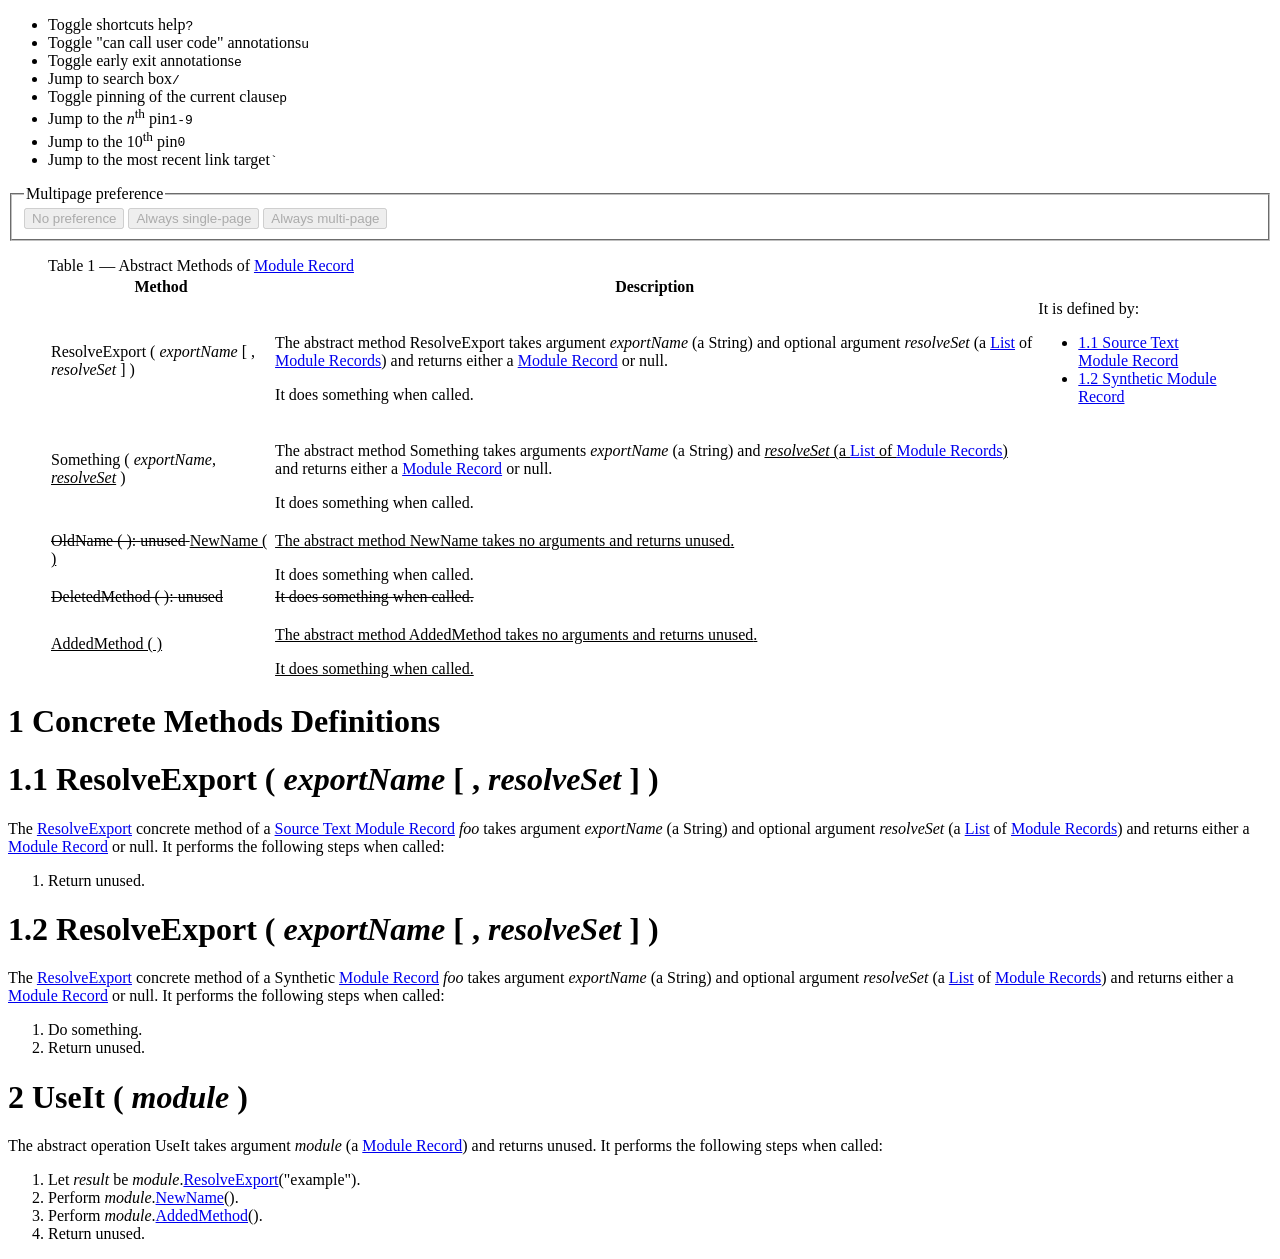
<file: test/baselines/generated-reference/abstract-methods.html>
<!doctype html>
<head><meta name="viewport" content="width=device-width, initial-scale=1"><meta charset="utf-8"></head><body><div id="shortcuts-help">
<ul>
  <li><span>Toggle shortcuts help</span><code>?</code></li>
  <li><span>Toggle "can call user code" annotations</span><code>u</code></li>
  <li><span>Toggle early exit annotations</span><code>e</code></li>

  <li><span>Jump to search box</span><code>/</code></li>
  <li><span>Toggle pinning of the current clause</span><code>p</code></li>
  <li><span>Jump to the <i>n</i><sup>th</sup> pin</span><code>1-9</code></li>
  <li><span>Jump to the 10<sup>th</sup> pin</span><code>0</code></li>
  <li><span>Jump to the most recent link target</span><code>`</code></li>
</ul>
<fieldset>
  <legend>Multipage preference</legend>
  <button type="button" disabled="" data-set-multipage-preference="">No preference</button>
  <button type="button" disabled="" data-set-multipage-preference="single-page">Always single-page</button>
  <button type="button" disabled="" data-set-multipage-preference="multi-page">Always multi-page</button>
</fieldset></div><div id="spec-container">
<emu-table type="abstract methods" of="Module Record" id="table-abstract-methods-of-module-records" caption="Abstract Methods of Module Record"><figure><figcaption>Table 1 — Abstract Methods of <emu-xref href="#sec-abstract-module-records"><a href="https://tc39.es/ecma262/#sec-abstract-module-records">Module Record</a></emu-xref></figcaption>
  <table>
    <thead>
      <tr>
        <th>Method</th>
        <th>Description</th>
      </tr>
    </thead>
    <tbody><tr id="abstract-resolveexport">
      <td>ResolveExport ( <var>exportName</var> [ , <var>resolveSet</var> ] )</td>
      <td><p>The abstract method ResolveExport takes argument <var>exportName</var> (a String) and optional argument <var>resolveSet</var> (a <emu-xref href="#sec-list-and-record-specification-type"><a href="https://tc39.es/ecma262/#sec-list-and-record-specification-type">List</a></emu-xref> of <emu-xref href="#sec-abstract-module-records"><a href="https://tc39.es/ecma262/#sec-abstract-module-records">Module Records</a></emu-xref>) and returns either a <emu-xref href="#sec-abstract-module-records"><a href="https://tc39.es/ecma262/#sec-abstract-module-records">Module Record</a></emu-xref> or <emu-val>null</emu-val>.</p>It does something when called.</td>
      <td>
        It is defined by:
        <emu-concrete-method-dfns for="ResolveExport"><ul><li><emu-xref href="#sec-impl-ResolveExport" id="_ref_5"><a href="#sec-impl-ResolveExport">1.1 Source Text Module Record</a></emu-xref></li><li><emu-xref href="#sec-smr-ResolveExport" id="_ref_6"><a href="#sec-smr-ResolveExport">1.2 Synthetic Module Record</a></emu-xref></li></ul></emu-concrete-method-dfns>
      </td>
    </tr>
    <tr id="abstract-something">
      <td>Something ( <var>exportName</var>, <ins><var>resolveSet</var></ins> )</td>
      <td><p>The abstract method Something takes arguments <var>exportName</var> (a String) and <ins><var>resolveSet</var> (a <emu-xref href="#sec-list-and-record-specification-type"><a href="https://tc39.es/ecma262/#sec-list-and-record-specification-type">List</a></emu-xref> of <emu-xref href="#sec-abstract-module-records"><a href="https://tc39.es/ecma262/#sec-abstract-module-records">Module Records</a></emu-xref>)</ins> and returns either a <emu-xref href="#sec-abstract-module-records"><a href="https://tc39.es/ecma262/#sec-abstract-module-records">Module Record</a></emu-xref> or <emu-val>null</emu-val>.</p>It does something when called.</td>
      <td></td>
    </tr>
    <tr id="abstract-newname">
      <td>
        <del>
          OldName ( ): <emu-const>unused</emu-const>
        </del>
        <ins>NewName ( )</ins>
      </td>
      <td><p><ins>The abstract method NewName takes no arguments and returns <emu-const>unused</emu-const>.</ins></p>It does something when called.</td>
      <td></td>
    </tr>
    <tr id="abstract-deletedmethod">
      <td>
        <del>
          DeletedMethod ( ): <emu-const>unused</emu-const>
        </del>
      </td>
      <td><del>It does something when called.</del></td>
      <td></td>
    </tr>
    <tr id="abstract-addedmethod">
      <td>
        <ins>AddedMethod ( )</ins>
      </td>
      <td><p><ins>The abstract method AddedMethod takes no arguments and returns <emu-const>unused</emu-const>.</ins></p><ins>It does something when called.</ins></td>
      <td></td>
    </tr>
  </tbody></table>
</figure></emu-table>

<emu-clause id="definitions">
  <h1><span class="secnum">1</span> Concrete Methods Definitions</h1>

  <emu-clause id="sec-impl-ResolveExport" type="concrete method">
    <h1><span class="secnum">1.1</span> ResolveExport ( <var>exportName</var> [ , <var>resolveSet</var> ] )</h1>
    <p>The <emu-xref aoid="ResolveExport" id="_ref_0"><a href="#abstract-resolveexport">ResolveExport</a></emu-xref> concrete method of a <emu-xref href="#sourctextmodule-record"><a href="https://tc39.es/ecma262/#sourctextmodule-record">Source Text Module Record</a></emu-xref> <var>foo</var> takes argument <var>exportName</var> (a String) and optional argument <var>resolveSet</var> (a <emu-xref href="#sec-list-and-record-specification-type"><a href="https://tc39.es/ecma262/#sec-list-and-record-specification-type">List</a></emu-xref> of <emu-xref href="#sec-abstract-module-records"><a href="https://tc39.es/ecma262/#sec-abstract-module-records">Module Records</a></emu-xref>) and returns either a <emu-xref href="#sec-abstract-module-records"><a href="https://tc39.es/ecma262/#sec-abstract-module-records">Module Record</a></emu-xref> or <emu-val>null</emu-val>. It performs the following steps when called:</p>

    <emu-alg><ol><li class="exit">Return <emu-const>unused</emu-const>.</li></ol></emu-alg>
  </emu-clause>

  <emu-clause id="sec-smr-ResolveExport" type="concrete method">
    <h1><span class="secnum">1.2</span> ResolveExport ( <var>exportName</var> [ , <var>resolveSet</var> ] )</h1>
    <p>The <emu-xref aoid="ResolveExport" id="_ref_1"><a href="#abstract-resolveexport">ResolveExport</a></emu-xref> concrete method of a Synthetic <emu-xref href="#sec-abstract-module-records"><a href="https://tc39.es/ecma262/#sec-abstract-module-records">Module Record</a></emu-xref> <var>foo</var> takes argument <var>exportName</var> (a String) and optional argument <var>resolveSet</var> (a <emu-xref href="#sec-list-and-record-specification-type"><a href="https://tc39.es/ecma262/#sec-list-and-record-specification-type">List</a></emu-xref> of <emu-xref href="#sec-abstract-module-records"><a href="https://tc39.es/ecma262/#sec-abstract-module-records">Module Records</a></emu-xref>) and returns either a <emu-xref href="#sec-abstract-module-records"><a href="https://tc39.es/ecma262/#sec-abstract-module-records">Module Record</a></emu-xref> or <emu-val>null</emu-val>. It performs the following steps when called:</p>

    <emu-alg><ol><li>Do something.</li><li class="exit">Return <emu-const>unused</emu-const>.</li></ol></emu-alg>
  </emu-clause>
</emu-clause>

<emu-clause id="sec-UseIt" type="abstract operation" aoid="UseIt">
  <h1><span class="secnum">2</span> UseIt ( <var>module</var> )</h1>
  <p>The abstract operation UseIt takes argument <var>module</var> (a <emu-xref href="#sec-abstract-module-records"><a href="https://tc39.es/ecma262/#sec-abstract-module-records">Module Record</a></emu-xref>) and returns <emu-const>unused</emu-const>. It performs the following steps when called:</p>

  <emu-alg><ol><li>Let <var>result</var> be <var>module</var>.<emu-xref aoid="ResolveExport" id="_ref_2"><a href="#abstract-resolveexport">ResolveExport</a></emu-xref>(<emu-val>"example"</emu-val>).</li><li>Perform <var>module</var>.<emu-xref aoid="NewName" id="_ref_3"><a href="#abstract-newname">NewName</a></emu-xref>().</li><li>Perform <var>module</var>.<emu-xref aoid="AddedMethod" id="_ref_4"><a href="#abstract-addedmethod">AddedMethod</a></emu-xref>().</li><li class="exit">Return <emu-const>unused</emu-const>.</li></ol></emu-alg>
</emu-clause>
</div></body>
</file>
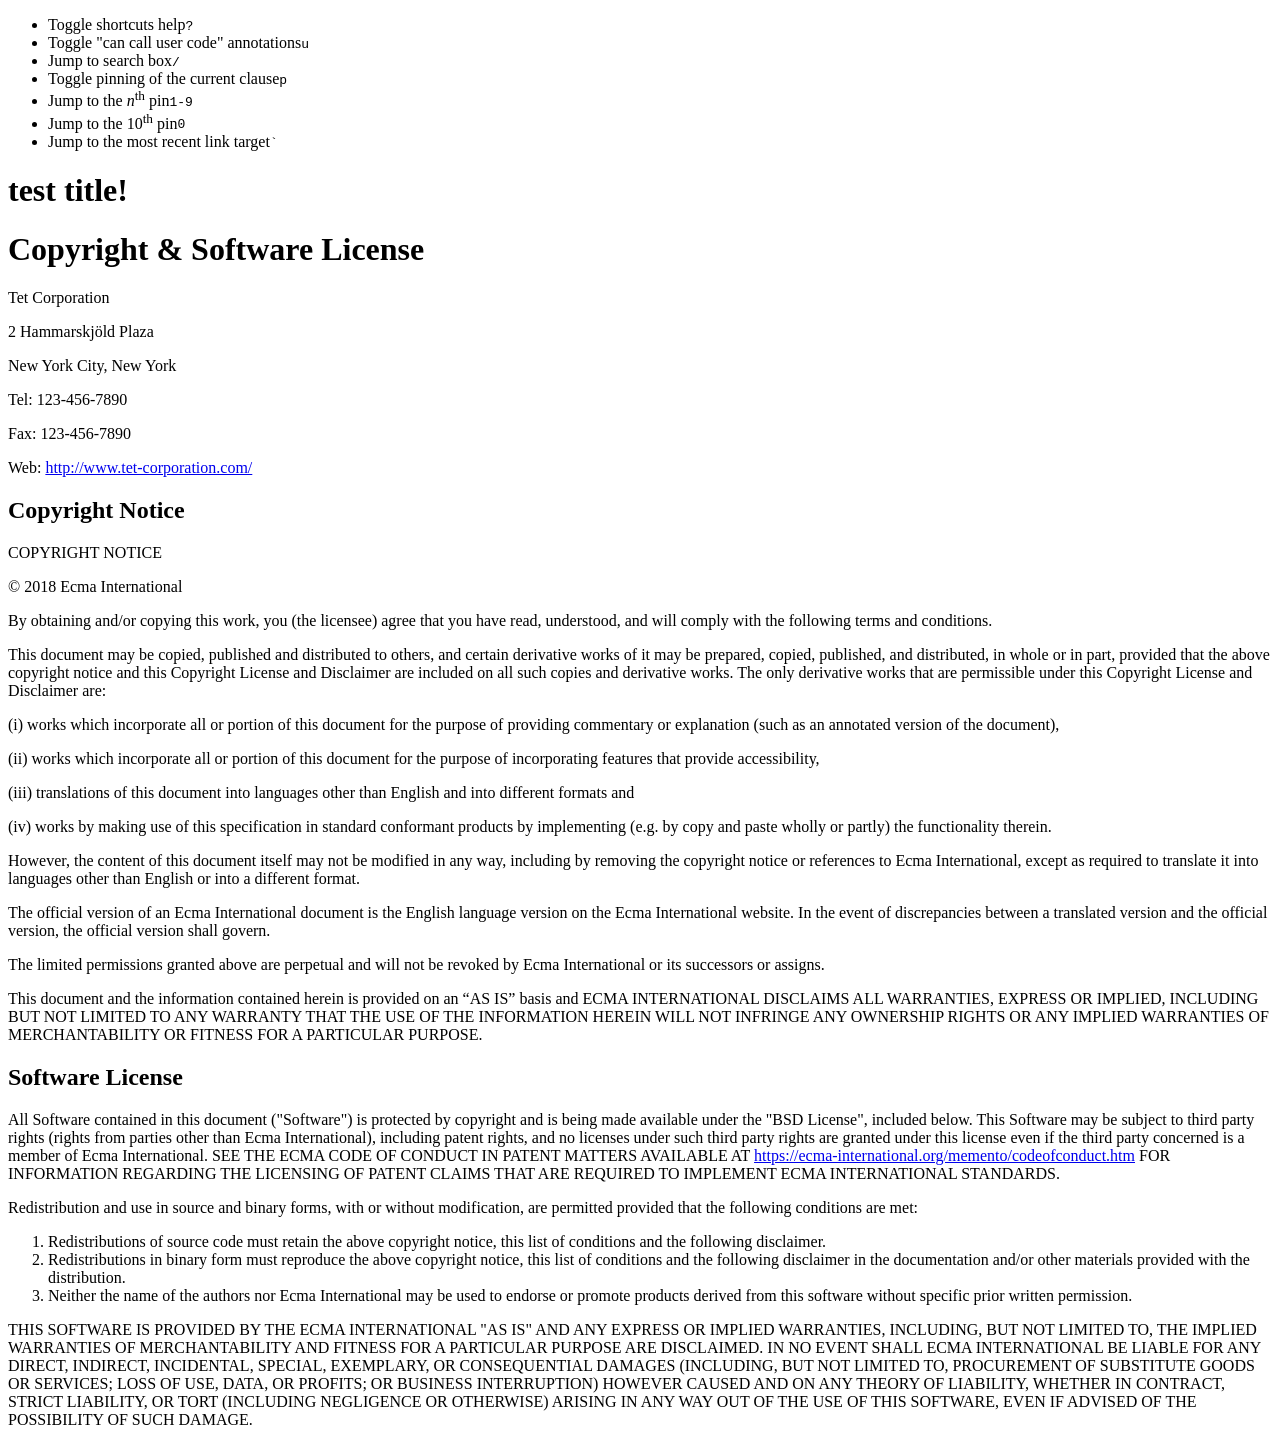
<file: test/baselines/generated-reference/boilerplate-address.html>
<!doctype html>
<head><meta name="viewport" content="width=device-width, initial-scale=1"><meta charset="utf-8"><title>test title!</title></head><body><div id="shortcuts-help">
<ul>
  <li><span>Toggle shortcuts help</span><code>?</code></li>
  <li><span>Toggle "can call user code" annotations</span><code>u</code></li>

  <li><span>Jump to search box</span><code>/</code></li>
  <li><span>Toggle pinning of the current clause</span><code>p</code></li>
  <li><span>Jump to the <i>n</i><sup>th</sup> pin</span><code>1-9</code></li>
  <li><span>Jump to the 10<sup>th</sup> pin</span><code>0</code></li>
  <li><span>Jump to the most recent link target</span><code>`</code></li>
</ul></div><div id="spec-container"><h1 class="title">test title!</h1>

<emu-annex id="sec-copyright-and-software-license" back-matter="">
        <h1>Copyright &amp; Software License</h1>
        <p class="ECMAaddress">Tet Corporation</p>
<p class="ECMAaddress">2 Hammarskjöld Plaza</p>
<p class="ECMAaddress">New York City, New York</p>
<p class="ECMAaddress">Tel: 123-456-7890</p>
<p class="ECMAaddress">Fax: 123-456-7890</p>
<p class="ECMAaddress">Web: <a href="http://www.tet-corporation.com/">http://www.tet-corporation.com/</a></p>

        <div class="copyright-notice" id="copyright-notice"><h2>Copyright Notice</h2>
<p>COPYRIGHT NOTICE</p>

<p>© 2018 Ecma International</p>

<p>By obtaining and/or copying this work, you (the licensee) agree that you have read, understood, and will comply with the following terms and conditions.</p>

<p>This document may be copied, published and distributed to others, and certain derivative works of it may be prepared, copied, published, and distributed, in whole or in part, provided that the above copyright notice and this Copyright License and Disclaimer are included on all such copies and derivative works. The only derivative works that are permissible under this Copyright License and Disclaimer are:</p>

<p>(i) works which incorporate all or portion of this document for the purpose of providing commentary or explanation (such as an annotated version of the document),</p>

<p>(ii) works which incorporate all or portion of this document for the purpose of incorporating features that provide accessibility,</p>

<p>(iii) translations of this document into languages other than English and into different formats and</p>

<p>(iv) works by making use of this specification in standard conformant products by implementing (e.g. by copy and paste wholly or partly) the functionality therein.</p>

<p>However, the content of this document itself may not be modified in any way, including by removing the copyright notice or references to Ecma International, except as required to translate it into languages other than English or into a different format.</p>

<p>The official version of an Ecma International document is the English language version on the Ecma International website. In the event of discrepancies between a translated version and the official version, the official version shall govern.</p>

<p>The limited permissions granted above are perpetual and will not be revoked by Ecma International or its successors or assigns.</p>

<p>This document and the information contained herein is provided on an “AS IS” basis and ECMA INTERNATIONAL DISCLAIMS ALL WARRANTIES, EXPRESS OR IMPLIED, INCLUDING BUT NOT LIMITED TO ANY WARRANTY THAT THE USE OF THE INFORMATION HEREIN WILL NOT INFRINGE ANY OWNERSHIP RIGHTS OR ANY IMPLIED WARRANTIES OF MERCHANTABILITY OR FITNESS FOR A PARTICULAR PURPOSE.</p>
</div>
        <h2>Software License</h2>
        <p>All Software contained in this document ("Software") is protected by copyright and is being made available under the "BSD License", included below. This Software may be subject to third party rights (rights from parties other than Ecma International), including patent rights, and no licenses under such third party rights are granted under this license even if the third party concerned is a member of Ecma International. SEE THE ECMA CODE OF CONDUCT IN PATENT MATTERS AVAILABLE AT <a href="https://ecma-international.org/memento/codeofconduct.htm">https://ecma-international.org/memento/codeofconduct.htm</a> FOR INFORMATION REGARDING THE LICENSING OF PATENT CLAIMS THAT ARE REQUIRED TO IMPLEMENT ECMA INTERNATIONAL STANDARDS.</p>

<p>Redistribution and use in source and binary forms, with or without modification, are permitted provided that the following conditions are met:</p>

<ol>
  <li>Redistributions of source code must retain the above copyright notice, this list of conditions and the following disclaimer.</li>
  <li>Redistributions in binary form must reproduce the above copyright notice, this list of conditions and the following disclaimer in the documentation and/or other materials provided with the distribution.</li>
  <li>Neither the name of the authors nor Ecma International may be used to endorse or promote products derived from this software without specific prior written permission.</li>
</ol>

<p>THIS SOFTWARE IS PROVIDED BY THE ECMA INTERNATIONAL "AS IS" AND ANY EXPRESS OR IMPLIED WARRANTIES, INCLUDING, BUT NOT LIMITED TO, THE IMPLIED WARRANTIES OF MERCHANTABILITY AND FITNESS FOR A PARTICULAR PURPOSE ARE DISCLAIMED. IN NO EVENT SHALL ECMA INTERNATIONAL BE LIABLE FOR ANY DIRECT, INDIRECT, INCIDENTAL, SPECIAL, EXEMPLARY, OR CONSEQUENTIAL DAMAGES (INCLUDING, BUT NOT LIMITED TO, PROCUREMENT OF SUBSTITUTE GOODS OR SERVICES; LOSS OF USE, DATA, OR PROFITS; OR BUSINESS INTERRUPTION) HOWEVER CAUSED AND ON ANY THEORY OF LIABILITY, WHETHER IN CONTRACT, STRICT LIABILITY, OR TORT (INCLUDING NEGLIGENCE OR OTHERWISE) ARISING IN ANY WAY OUT OF THE USE OF THIS SOFTWARE, EVEN IF ADVISED OF THE POSSIBILITY OF SUCH DAMAGE.</p>

      </emu-annex></div></body>
</file>
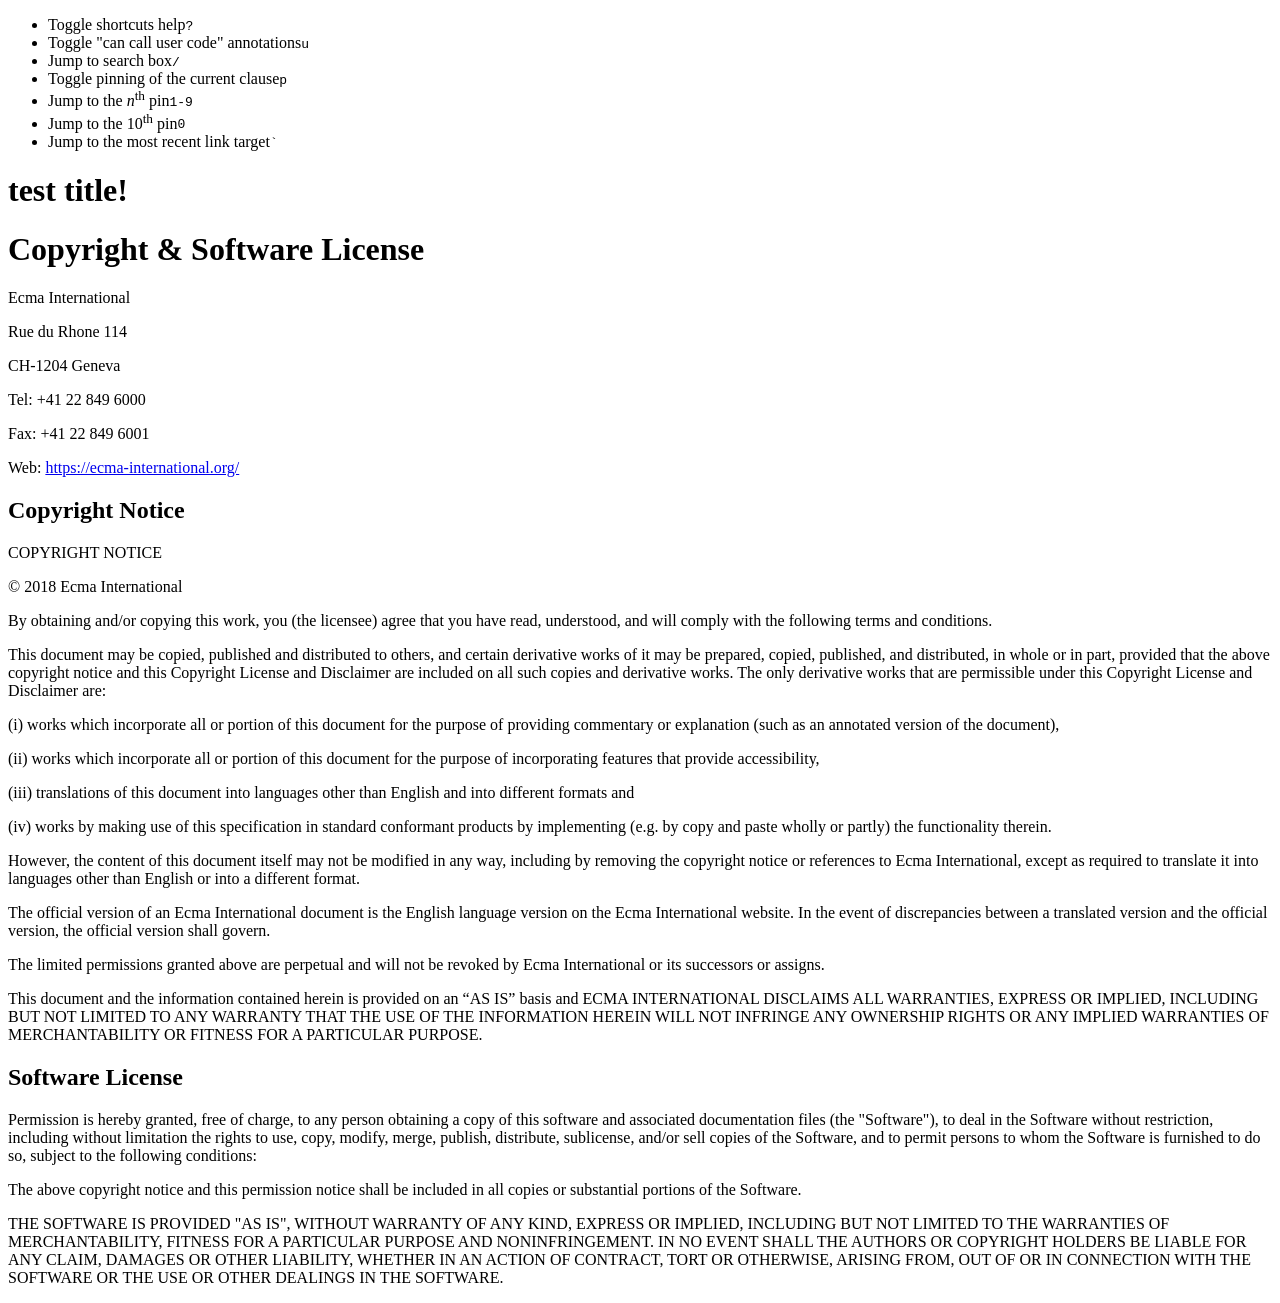
<file: test/baselines/generated-reference/boilerplate-license.html>
<!doctype html>
<head><meta name="viewport" content="width=device-width, initial-scale=1"><meta charset="utf-8"><title>test title!</title></head><body><div id="shortcuts-help">
<ul>
  <li><span>Toggle shortcuts help</span><code>?</code></li>
  <li><span>Toggle "can call user code" annotations</span><code>u</code></li>

  <li><span>Jump to search box</span><code>/</code></li>
  <li><span>Toggle pinning of the current clause</span><code>p</code></li>
  <li><span>Jump to the <i>n</i><sup>th</sup> pin</span><code>1-9</code></li>
  <li><span>Jump to the 10<sup>th</sup> pin</span><code>0</code></li>
  <li><span>Jump to the most recent link target</span><code>`</code></li>
</ul></div><div id="spec-container"><h1 class="title">test title!</h1>

<emu-annex id="sec-copyright-and-software-license" back-matter="">
        <h1>Copyright &amp; Software License</h1>
        <p class="ECMAaddress">Ecma International</p>
<p class="ECMAaddress">Rue du Rhone 114</p>
<p class="ECMAaddress">CH-1204 Geneva</p>
<p class="ECMAaddress">Tel: +41 22 849 6000</p>
<p class="ECMAaddress">Fax: +41 22 849 6001</p>
<p class="ECMAaddress">Web: <a href="https://ecma-international.org/">https://ecma-international.org/</a></p>

        <div class="copyright-notice" id="copyright-notice"><h2>Copyright Notice</h2>
<p>COPYRIGHT NOTICE</p>

<p>© 2018 Ecma International</p>

<p>By obtaining and/or copying this work, you (the licensee) agree that you have read, understood, and will comply with the following terms and conditions.</p>

<p>This document may be copied, published and distributed to others, and certain derivative works of it may be prepared, copied, published, and distributed, in whole or in part, provided that the above copyright notice and this Copyright License and Disclaimer are included on all such copies and derivative works. The only derivative works that are permissible under this Copyright License and Disclaimer are:</p>

<p>(i) works which incorporate all or portion of this document for the purpose of providing commentary or explanation (such as an annotated version of the document),</p>

<p>(ii) works which incorporate all or portion of this document for the purpose of incorporating features that provide accessibility,</p>

<p>(iii) translations of this document into languages other than English and into different formats and</p>

<p>(iv) works by making use of this specification in standard conformant products by implementing (e.g. by copy and paste wholly or partly) the functionality therein.</p>

<p>However, the content of this document itself may not be modified in any way, including by removing the copyright notice or references to Ecma International, except as required to translate it into languages other than English or into a different format.</p>

<p>The official version of an Ecma International document is the English language version on the Ecma International website. In the event of discrepancies between a translated version and the official version, the official version shall govern.</p>

<p>The limited permissions granted above are perpetual and will not be revoked by Ecma International or its successors or assigns.</p>

<p>This document and the information contained herein is provided on an “AS IS” basis and ECMA INTERNATIONAL DISCLAIMS ALL WARRANTIES, EXPRESS OR IMPLIED, INCLUDING BUT NOT LIMITED TO ANY WARRANTY THAT THE USE OF THE INFORMATION HEREIN WILL NOT INFRINGE ANY OWNERSHIP RIGHTS OR ANY IMPLIED WARRANTIES OF MERCHANTABILITY OR FITNESS FOR A PARTICULAR PURPOSE.</p>
</div>
        <h2>Software License</h2>
        <p>Permission is hereby granted, free of charge, to any person obtaining a copy of this software and associated documentation files (the "Software"), to deal in the Software without restriction, including without limitation the rights to use, copy, modify, merge, publish, distribute, sublicense, and/or sell copies of the Software, and to permit persons to whom the Software is furnished to do so, subject to the following conditions:</p>

<p>The above copyright notice and this permission notice shall be included in all copies or substantial portions of the Software.</p>

<p>THE SOFTWARE IS PROVIDED "AS IS", WITHOUT WARRANTY OF ANY KIND, EXPRESS OR IMPLIED, INCLUDING BUT NOT LIMITED TO THE WARRANTIES OF MERCHANTABILITY, FITNESS FOR A PARTICULAR PURPOSE AND NONINFRINGEMENT. IN NO EVENT SHALL THE AUTHORS OR COPYRIGHT HOLDERS BE LIABLE FOR ANY CLAIM, DAMAGES OR OTHER LIABILITY, WHETHER IN AN ACTION OF CONTRACT, TORT OR OTHERWISE, ARISING FROM, OUT OF OR IN CONNECTION WITH THE SOFTWARE OR THE USE OR OTHER DEALINGS IN THE SOFTWARE.</p>

      </emu-annex></div></body>
</file>
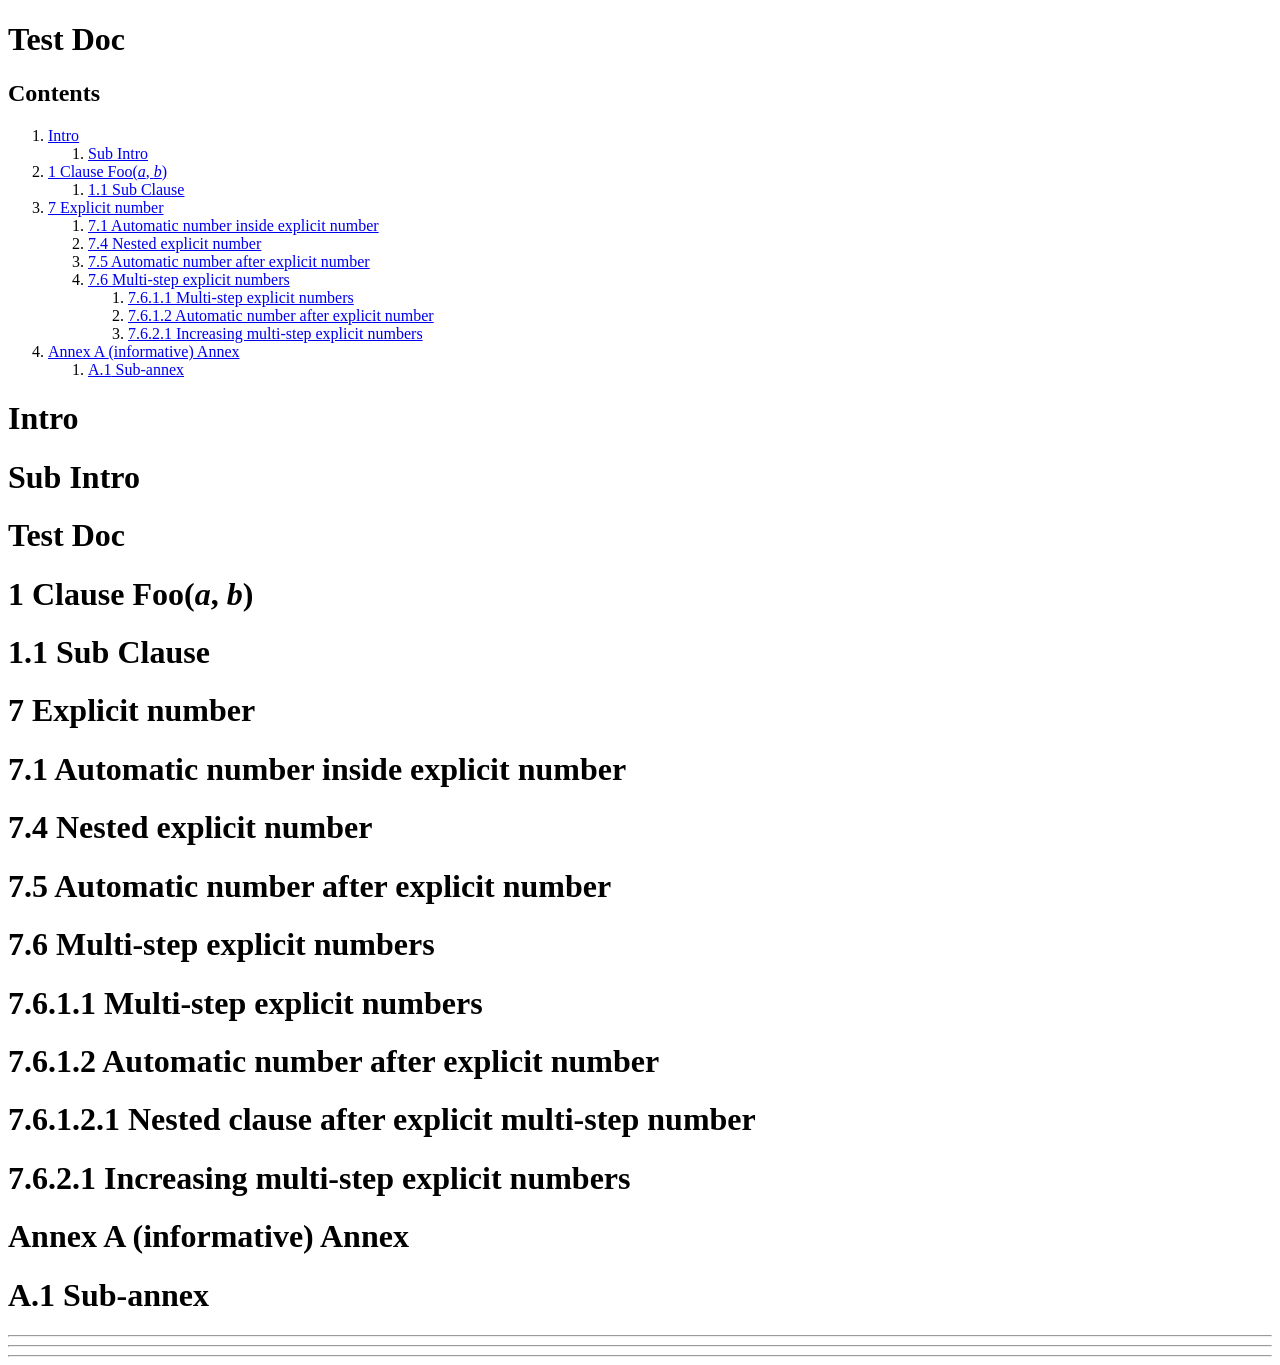
<file: test/baselines/generated-reference/clauses.html>
<!doctype html>
<head><meta name="viewport" content="width=device-width, initial-scale=1"><meta charset="utf-8"><title>Test Doc</title></head><body class=" oldtoc"><div id="front-cover"><h1 class="title">Test Doc</h1></div><div id="inside-cover"></div><div id="spec-container">
<div id="toc"><h2>Contents</h2><ol class="toc"><li><a href="#sec-intro" title="Intro">Intro</a><ol class="toc"><li><a href="#sec-intro2" title="Sub Intro">Sub Intro</a></li></ol></li><li><a href="#sec-clause" title="Clause Foo(a, b)"><span class="secnum">1</span> Clause Foo(<var>a</var>, <var>b</var>)</a><ol class="toc"><li><a href="#Foo" title="Sub Clause"><span class="secnum">1.1</span> Sub Clause</a></li></ol></li><li><a href="#sec-number" title="Explicit number"><span class="secnum">7</span> Explicit number</a><ol class="toc"><li><a href="#sec-number1" title="Automatic number inside explicit number"><span class="secnum">7.1</span> Automatic number inside explicit number</a></li><li><a href="#sec-number2" title="Nested explicit number"><span class="secnum">7.4</span> Nested explicit number</a></li><li><a href="#sec-number3" title="Automatic number after explicit number"><span class="secnum">7.5</span> Automatic number after explicit number</a></li><li><a href="#sec-number-nested" title="Multi-step explicit numbers"><span class="secnum">7.6</span> Multi-step explicit numbers</a><ol class="toc"><li><a href="#sec-number-multi-step" title="Multi-step explicit numbers"><span class="secnum">7.6.1.1</span> Multi-step explicit numbers</a></li><li><a href="#sec-number-multi-step-1" title="Automatic number after explicit number"><span class="secnum">7.6.1.2</span> Automatic number after explicit number</a></li><li><a href="#sec-number-multi-step-2" title="Increasing multi-step explicit numbers"><span class="secnum">7.6.2.1</span> Increasing multi-step explicit numbers</a></li></ol></li></ol></li><li><a href="#sec-annex" title="Annex"><span class="secnum">Annex A <span class="annex-kind">(informative)</span></span> Annex</a><ol class="toc"><li><a href="#sec-annex2" title="Sub-annex"><span class="secnum">A.1</span> Sub-annex</a></li></ol></li></ol></div><emu-intro id="sec-intro">
  <h1>Intro</h1>
  <emu-intro id="sec-intro2">
    <h1>Sub Intro</h1>
  </emu-intro>
</emu-intro>

<h1 class="title">Test Doc</h1><emu-clause id="sec-clause">
  <!-- check for emd in headers and toc -->
  <h1><span class="secnum">1</span> Clause Foo(<var>a</var>, <var>b</var>)</h1>

  <emu-clause id="Foo" aoid="Foo">
    <h1><span class="secnum">1.1</span> Sub Clause</h1>

  </emu-clause>
</emu-clause>

<emu-clause id="sec-number" number="7">
  <h1><span class="secnum">7</span> Explicit number</h1>

  <emu-clause id="sec-number1">
    <h1><span class="secnum">7.1</span> Automatic number inside explicit number</h1>
  </emu-clause>

  <emu-clause id="sec-number2" number="4">
    <h1><span class="secnum">7.4</span> Nested explicit number</h1>
  </emu-clause>

  <emu-clause id="sec-number3">
    <h1><span class="secnum">7.5</span> Automatic number after explicit number</h1>
  </emu-clause>

  <emu-clause id="sec-number-nested">
    <h1><span class="secnum">7.6</span> Multi-step explicit numbers</h1>
    <emu-clause id="sec-number-multi-step" number="1.1">
      <h1><span class="secnum">7.6.1.1</span> Multi-step explicit numbers</h1>
    </emu-clause>

    <emu-clause id="sec-number-multi-step-1">
      <h1><span class="secnum">7.6.1.2</span> Automatic number after explicit number</h1>
      <emu-clause id="sec-number-multi-step-inner">
        <h1><span class="secnum">7.6.1.2.1</span> Nested clause after explicit multi-step number</h1>
      </emu-clause>
    </emu-clause>

    <emu-clause id="sec-number-multi-step-2" number="2.1">
      <h1><span class="secnum">7.6.2.1</span> Increasing multi-step explicit numbers</h1>
    </emu-clause>
  </emu-clause>
</emu-clause>

<emu-annex id="sec-annex">
  <h1><span class="secnum">Annex A <span class="annex-kind">(informative)</span></span> Annex</h1>

  <emu-annex id="sec-annex2">
    <h1><span class="secnum">A.1</span> Sub-annex</h1>

  </emu-annex>
</emu-annex>
</div><div id="back-cover"><hr><hr><hr></div></body>
</file>
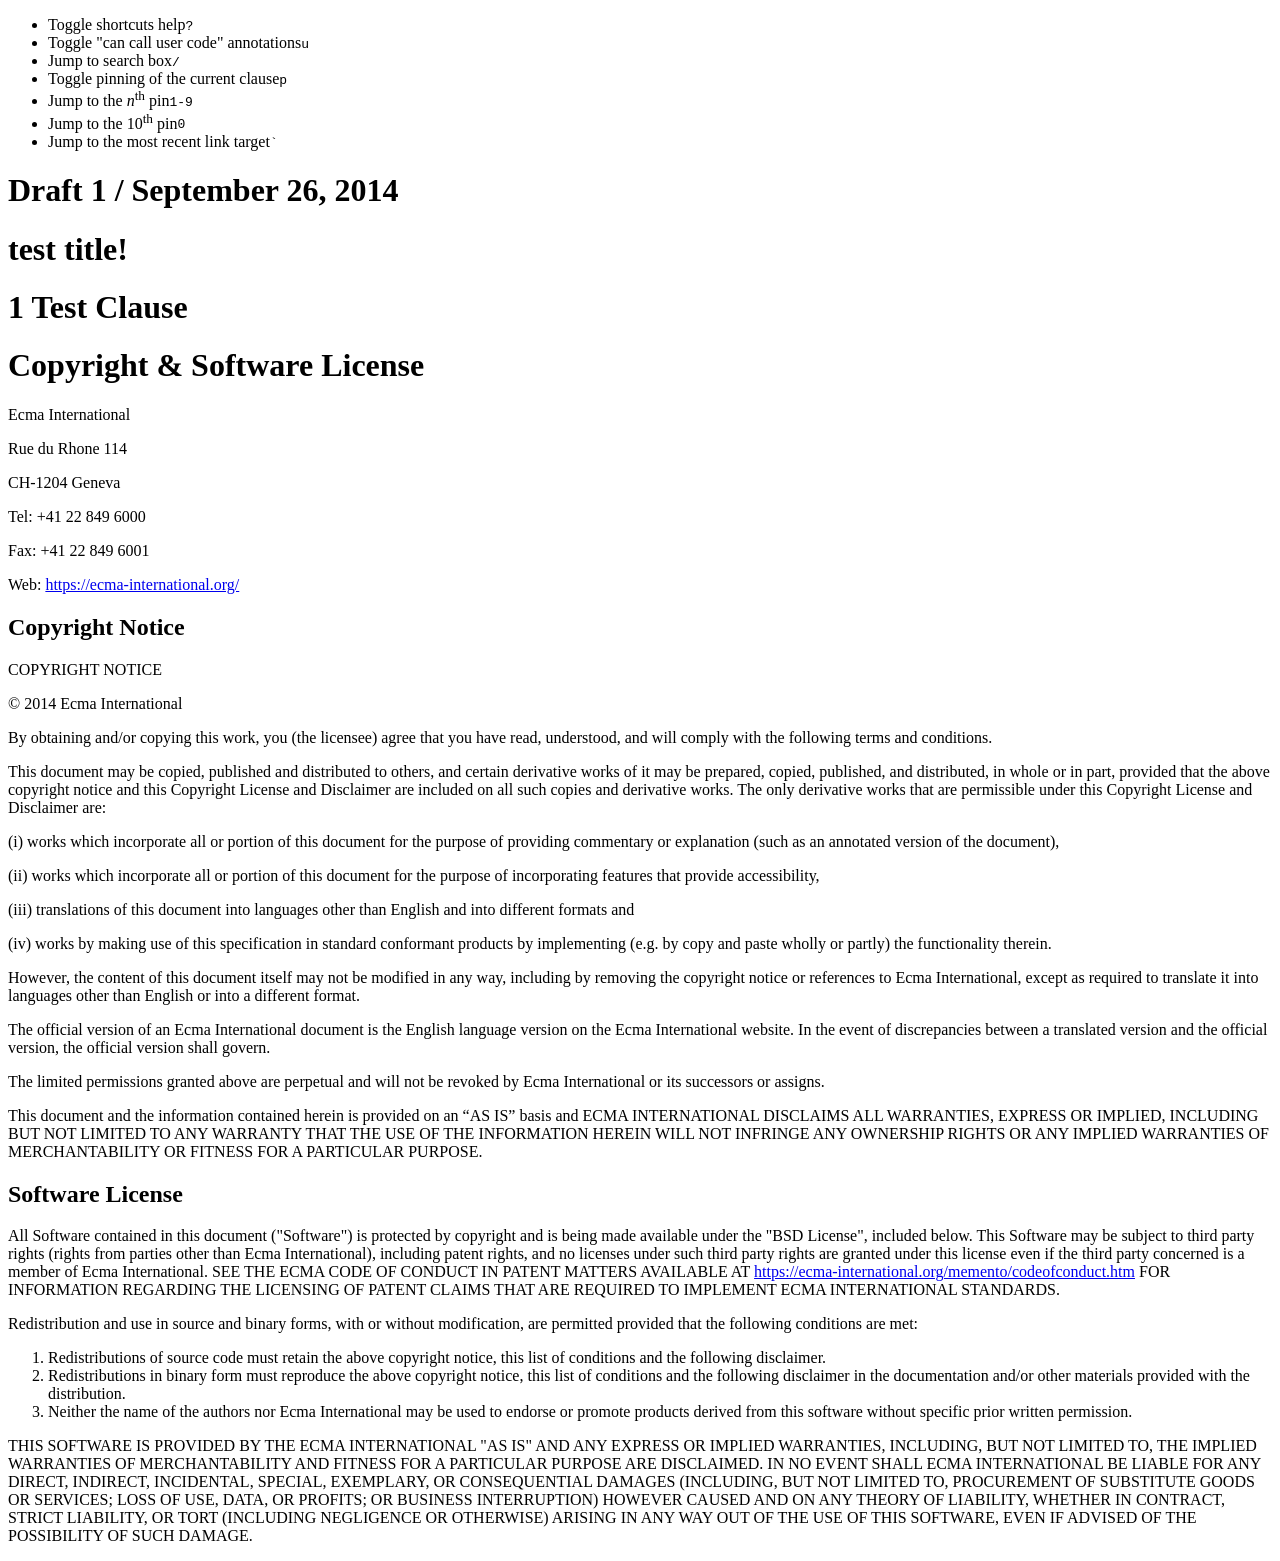
<file: test/baselines/generated-reference/copyright.html>
<!doctype html>
<head><meta name="viewport" content="width=device-width, initial-scale=1"><meta charset="utf-8"><meta property="og:image" content="https://tc39.es/ecmarkup/ecma-logo.png"><meta property="og:title" content="test title!"><meta property="og:description" content="Test Clause"><title>test title!</title></head><body><div id="shortcuts-help">
<ul>
  <li><span>Toggle shortcuts help</span><code>?</code></li>
  <li><span>Toggle "can call user code" annotations</span><code>u</code></li>

  <li><span>Jump to search box</span><code>/</code></li>
  <li><span>Toggle pinning of the current clause</span><code>p</code></li>
  <li><span>Jump to the <i>n</i><sup>th</sup> pin</span><code>1-9</code></li>
  <li><span>Jump to the 10<sup>th</sup> pin</span><code>0</code></li>
  <li><span>Jump to the most recent link target</span><code>`</code></li>
</ul></div><div id="spec-container"><h1 class="version">Draft 1 / September 26, 2014</h1><h1 class="title">test title!</h1>
<emu-clause id="sec-clause">
  <h1><span class="secnum">1</span> Test Clause</h1>
</emu-clause><emu-annex id="sec-copyright-and-software-license" back-matter="">
        <h1>Copyright &amp; Software License</h1>
        <p class="ECMAaddress">Ecma International</p>
<p class="ECMAaddress">Rue du Rhone 114</p>
<p class="ECMAaddress">CH-1204 Geneva</p>
<p class="ECMAaddress">Tel: +41 22 849 6000</p>
<p class="ECMAaddress">Fax: +41 22 849 6001</p>
<p class="ECMAaddress">Web: <a href="https://ecma-international.org/">https://ecma-international.org/</a></p>

        <div class="copyright-notice" id="copyright-notice"><h2>Copyright Notice</h2>
<p>COPYRIGHT NOTICE</p>

<p>© 2014 Ecma International</p>

<p>By obtaining and/or copying this work, you (the licensee) agree that you have read, understood, and will comply with the following terms and conditions.</p>

<p>This document may be copied, published and distributed to others, and certain derivative works of it may be prepared, copied, published, and distributed, in whole or in part, provided that the above copyright notice and this Copyright License and Disclaimer are included on all such copies and derivative works. The only derivative works that are permissible under this Copyright License and Disclaimer are:</p>

<p>(i) works which incorporate all or portion of this document for the purpose of providing commentary or explanation (such as an annotated version of the document),</p>

<p>(ii) works which incorporate all or portion of this document for the purpose of incorporating features that provide accessibility,</p>

<p>(iii) translations of this document into languages other than English and into different formats and</p>

<p>(iv) works by making use of this specification in standard conformant products by implementing (e.g. by copy and paste wholly or partly) the functionality therein.</p>

<p>However, the content of this document itself may not be modified in any way, including by removing the copyright notice or references to Ecma International, except as required to translate it into languages other than English or into a different format.</p>

<p>The official version of an Ecma International document is the English language version on the Ecma International website. In the event of discrepancies between a translated version and the official version, the official version shall govern.</p>

<p>The limited permissions granted above are perpetual and will not be revoked by Ecma International or its successors or assigns.</p>

<p>This document and the information contained herein is provided on an “AS IS” basis and ECMA INTERNATIONAL DISCLAIMS ALL WARRANTIES, EXPRESS OR IMPLIED, INCLUDING BUT NOT LIMITED TO ANY WARRANTY THAT THE USE OF THE INFORMATION HEREIN WILL NOT INFRINGE ANY OWNERSHIP RIGHTS OR ANY IMPLIED WARRANTIES OF MERCHANTABILITY OR FITNESS FOR A PARTICULAR PURPOSE.</p>
</div>
        <h2>Software License</h2>
        <p>All Software contained in this document ("Software") is protected by copyright and is being made available under the "BSD License", included below. This Software may be subject to third party rights (rights from parties other than Ecma International), including patent rights, and no licenses under such third party rights are granted under this license even if the third party concerned is a member of Ecma International. SEE THE ECMA CODE OF CONDUCT IN PATENT MATTERS AVAILABLE AT <a href="https://ecma-international.org/memento/codeofconduct.htm">https://ecma-international.org/memento/codeofconduct.htm</a> FOR INFORMATION REGARDING THE LICENSING OF PATENT CLAIMS THAT ARE REQUIRED TO IMPLEMENT ECMA INTERNATIONAL STANDARDS.</p>

<p>Redistribution and use in source and binary forms, with or without modification, are permitted provided that the following conditions are met:</p>

<ol>
  <li>Redistributions of source code must retain the above copyright notice, this list of conditions and the following disclaimer.</li>
  <li>Redistributions in binary form must reproduce the above copyright notice, this list of conditions and the following disclaimer in the documentation and/or other materials provided with the distribution.</li>
  <li>Neither the name of the authors nor Ecma International may be used to endorse or promote products derived from this software without specific prior written permission.</li>
</ol>

<p>THIS SOFTWARE IS PROVIDED BY THE ECMA INTERNATIONAL "AS IS" AND ANY EXPRESS OR IMPLIED WARRANTIES, INCLUDING, BUT NOT LIMITED TO, THE IMPLIED WARRANTIES OF MERCHANTABILITY AND FITNESS FOR A PARTICULAR PURPOSE ARE DISCLAIMED. IN NO EVENT SHALL ECMA INTERNATIONAL BE LIABLE FOR ANY DIRECT, INDIRECT, INCIDENTAL, SPECIAL, EXEMPLARY, OR CONSEQUENTIAL DAMAGES (INCLUDING, BUT NOT LIMITED TO, PROCUREMENT OF SUBSTITUTE GOODS OR SERVICES; LOSS OF USE, DATA, OR PROFITS; OR BUSINESS INTERRUPTION) HOWEVER CAUSED AND ON ANY THEORY OF LIABILITY, WHETHER IN CONTRACT, STRICT LIABILITY, OR TORT (INCLUDING NEGLIGENCE OR OTHERWISE) ARISING IN ANY WAY OUT OF THE USE OF THIS SOFTWARE, EVEN IF ADVISED OF THE POSSIBILITY OF SUCH DAMAGE.</p>

      </emu-annex>
</div></body>
</file>
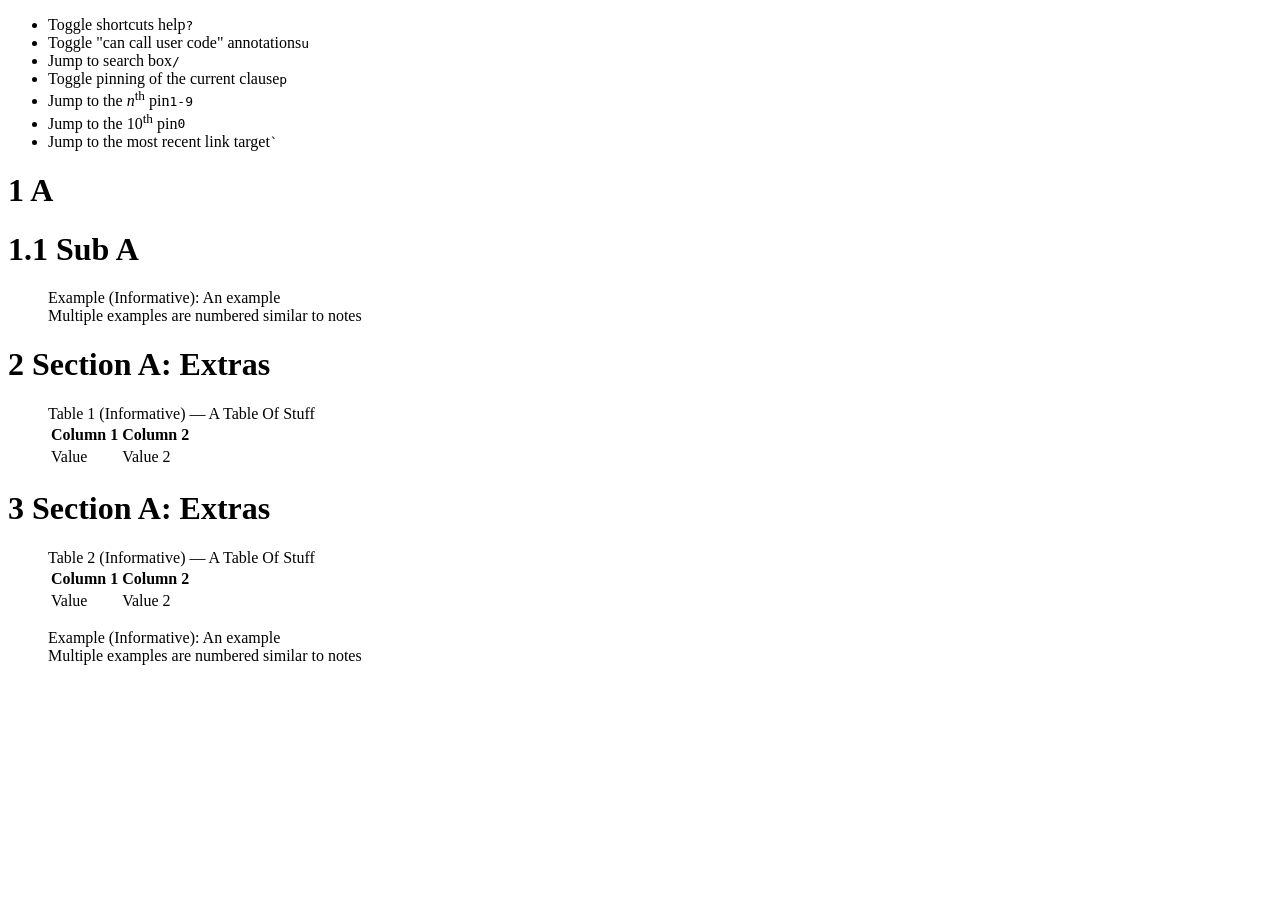
<file: test/baselines/generated-reference/duplicate-ids.html>
<!doctype html>
<head><meta name="viewport" content="width=device-width, initial-scale=1"><meta charset="utf-8"></head><body><div id="shortcuts-help">
<ul>
  <li><span>Toggle shortcuts help</span><code>?</code></li>
  <li><span>Toggle "can call user code" annotations</span><code>u</code></li>

  <li><span>Jump to search box</span><code>/</code></li>
  <li><span>Toggle pinning of the current clause</span><code>p</code></li>
  <li><span>Jump to the <i>n</i><sup>th</sup> pin</span><code>1-9</code></li>
  <li><span>Jump to the 10<sup>th</sup> pin</span><code>0</code></li>
  <li><span>Jump to the most recent link target</span><code>`</code></li>
</ul></div><div id="spec-container">
<emu-clause id="sec-a">
  <h1><span class="secnum">1</span> A</h1>
  <!-- EXPECT_WARNING { "ruleId": "duplicate-id", "message": "<emu-clause> has duplicate id \"sec-a\"" } -->
  <emu-clause id="sec-a">
    <h1><span class="secnum">1.1</span> Sub A</h1>

    <emu-example id="an-example" caption="An example"><figure><figcaption>Example (Informative): An example</figcaption>
      Multiple examples are numbered similar to notes
    </figure></emu-example>
  </emu-clause>
</emu-clause>
<!-- EXPECT_WARNING { "ruleId": "duplicate-id", "message": "<emu-clause> has duplicate id \"sec-a\"" } -->
<emu-clause id="sec-a">
  <h1><span class="secnum">2</span> Section A: Extras</h1>
  <emu-table id="table-of-stuff" caption="A Table Of Stuff" informative=""><figure><figcaption>Table 1 (Informative) — A Table Of Stuff</figcaption>
    <table>
      <tbody><tr><th>Column 1</th><th>Column 2</th></tr>
      <tr><td>Value</td><td>Value 2</td></tr>
    </tbody></table>
  </figure></emu-table>
</emu-clause>
<!-- EXPECT_WARNING { "ruleId": "duplicate-id", "message": "<emu-clause> has duplicate id \"sec-a\"" } -->
<emu-clause id="sec-a">
  <h1><span class="secnum">3</span> Section A: Extras</h1>
  <!-- EXPECT_WARNING { "ruleId": "duplicate-id", "message": "<emu-table> has duplicate id \"table-of-stuff\"" } -->
  <emu-table id="table-of-stuff" caption="A Table Of Stuff" informative=""><figure><figcaption>Table 2 (Informative) — A Table Of Stuff</figcaption>
    <table>
      <tbody><tr><th>Column 1</th><th>Column 2</th></tr>
      <tr><td>Value</td><td>Value 2</td></tr>
    </tbody></table>
  </figure></emu-table>
  <!-- EXPECT_WARNING { "ruleId": "duplicate-id", "message": "<emu-example> has duplicate id \"an-example\"" } -->
  <emu-example id="an-example" caption="An example"><figure><figcaption>Example (Informative): An example</figcaption>
    Multiple examples are numbered similar to notes
  </figure></emu-example>
</emu-clause>
</div></body>
</file>
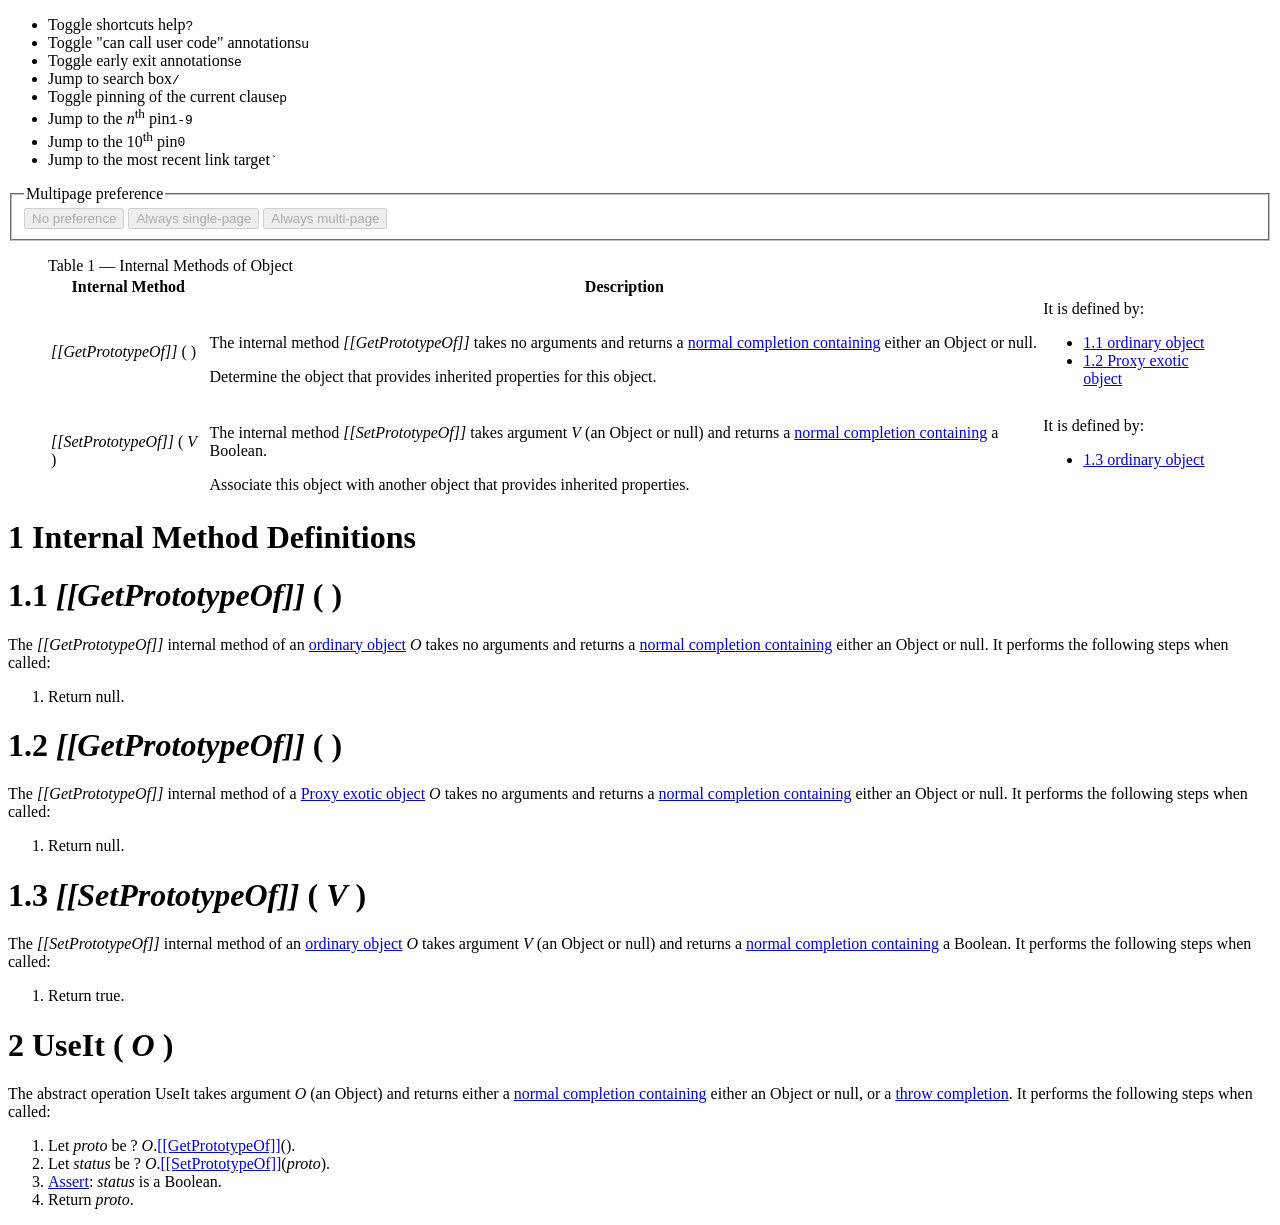
<file: test/baselines/generated-reference/internal-methods.html>
<!doctype html>
<head><meta name="viewport" content="width=device-width, initial-scale=1"><meta charset="utf-8"></head><body><div id="shortcuts-help">
<ul>
  <li><span>Toggle shortcuts help</span><code>?</code></li>
  <li><span>Toggle "can call user code" annotations</span><code>u</code></li>
  <li><span>Toggle early exit annotations</span><code>e</code></li>

  <li><span>Jump to search box</span><code>/</code></li>
  <li><span>Toggle pinning of the current clause</span><code>p</code></li>
  <li><span>Jump to the <i>n</i><sup>th</sup> pin</span><code>1-9</code></li>
  <li><span>Jump to the 10<sup>th</sup> pin</span><code>0</code></li>
  <li><span>Jump to the most recent link target</span><code>`</code></li>
</ul>
<fieldset>
  <legend>Multipage preference</legend>
  <button type="button" disabled="" data-set-multipage-preference="">No preference</button>
  <button type="button" disabled="" data-set-multipage-preference="single-page">Always single-page</button>
  <button type="button" disabled="" data-set-multipage-preference="multi-page">Always multi-page</button>
</fieldset></div><div id="spec-container">
<emu-table type="internal methods" of="Object" id="table-internal-methods-of-objects" caption="Internal Methods of Object"><figure><figcaption>Table 1 — Internal Methods of Object</figcaption>
  <table>
    <thead>
      <tr>
        <th>Internal Method</th>
        <th>Description</th>
      </tr>
    </thead>
    <tbody><tr id="table-internal-methods-getprototypeof">
      <td><var class="field">[[GetPrototypeOf]]</var> ( )</td>
      <td><p>The internal method <var class="field">[[GetPrototypeOf]]</var> takes no arguments and returns a <emu-xref href="#sec-completion-record-specification-type"><a href="https://tc39.es/ecma262/#sec-completion-record-specification-type">normal completion containing</a></emu-xref> either an Object or <emu-val>null</emu-val>.</p>Determine the object that provides inherited properties for this object.</td>
      <td>
        It is defined by:
        <emu-internal-method-dfns for="[[GetPrototypeOf]]"><ul><li><emu-xref href="#sec-ordinary-getprototypeof" id="_ref_2"><a href="#sec-ordinary-getprototypeof">1.1 ordinary object</a></emu-xref></li><li><emu-xref href="#sec-proxy-getprototypeof" id="_ref_3"><a href="#sec-proxy-getprototypeof">1.2 Proxy exotic object</a></emu-xref></li></ul></emu-internal-method-dfns>
      </td>
    </tr>
    <tr id="table-internal-methods-setprototypeof">
      <td><var class="field">[[SetPrototypeOf]]</var> ( <var>V</var> )</td>
      <td><p>The internal method <var class="field">[[SetPrototypeOf]]</var> takes argument <var>V</var> (an Object or <emu-val>null</emu-val>) and returns a <emu-xref href="#sec-completion-record-specification-type"><a href="https://tc39.es/ecma262/#sec-completion-record-specification-type">normal completion containing</a></emu-xref> a Boolean.</p>Associate this object with another object that provides inherited properties.</td>
      <td>
        It is defined by:
        <emu-internal-method-dfns for="[[SetPrototypeOf]]"><ul><li><emu-xref href="#sec-ordinary-setprototypeof" id="_ref_4"><a href="#sec-ordinary-setprototypeof">1.3 ordinary object</a></emu-xref></li></ul></emu-internal-method-dfns>
      </td>
    </tr>
  </tbody></table>
</figure></emu-table>

<emu-clause id="definitions">
  <h1><span class="secnum">1</span> Internal Method Definitions</h1>

  <emu-clause id="sec-ordinary-getprototypeof" type="internal method">
    <h1><span class="secnum">1.1</span> <var class="field">[[GetPrototypeOf]]</var> ( )</h1>
    <p>The <var class="field">[[GetPrototypeOf]]</var> internal method of an <emu-xref href="#ordinary-object"><a href="https://tc39.es/ecma262/#ordinary-object">ordinary object</a></emu-xref> <var>O</var> takes no arguments and returns a <emu-xref href="#sec-completion-record-specification-type"><a href="https://tc39.es/ecma262/#sec-completion-record-specification-type">normal completion containing</a></emu-xref> either an Object or <emu-val>null</emu-val>. It performs the following steps when called:</p>

    <emu-alg><ol><li class="exit">Return <emu-val>null</emu-val>.</li></ol></emu-alg>
  </emu-clause>

  <emu-clause id="sec-proxy-getprototypeof" type="internal method">
    <h1><span class="secnum">1.2</span> <var class="field">[[GetPrototypeOf]]</var> ( )</h1>
    <p>The <var class="field">[[GetPrototypeOf]]</var> internal method of a <emu-xref href="#proxy-exotic-object"><a href="https://tc39.es/ecma262/#proxy-exotic-object">Proxy exotic object</a></emu-xref> <var>O</var> takes no arguments and returns a <emu-xref href="#sec-completion-record-specification-type"><a href="https://tc39.es/ecma262/#sec-completion-record-specification-type">normal completion containing</a></emu-xref> either an Object or <emu-val>null</emu-val>. It performs the following steps when called:</p>

    <emu-alg><ol><li class="exit">Return <emu-val>null</emu-val>.</li></ol></emu-alg>
  </emu-clause>

  <emu-clause id="sec-ordinary-setprototypeof" type="internal method">
    <h1><span class="secnum">1.3</span> <var class="field">[[SetPrototypeOf]]</var> ( <var>V</var> )</h1>
    <p>The <var class="field">[[SetPrototypeOf]]</var> internal method of an <emu-xref href="#ordinary-object"><a href="https://tc39.es/ecma262/#ordinary-object">ordinary object</a></emu-xref> <var>O</var> takes argument <var>V</var> (an Object or <emu-val>null</emu-val>) and returns a <emu-xref href="#sec-completion-record-specification-type"><a href="https://tc39.es/ecma262/#sec-completion-record-specification-type">normal completion containing</a></emu-xref> a Boolean. It performs the following steps when called:</p>

    <emu-alg><ol><li class="exit">Return <emu-val>true</emu-val>.</li></ol></emu-alg>
  </emu-clause>
</emu-clause>

<emu-clause id="sec-useit" type="abstract operation" aoid="UseIt">
  <h1><span class="secnum">2</span> UseIt ( <var>O</var> )</h1>
  <p>The abstract operation UseIt takes argument <var>O</var> (an Object) and returns either a <emu-xref href="#sec-completion-record-specification-type"><a href="https://tc39.es/ecma262/#sec-completion-record-specification-type">normal completion containing</a></emu-xref> either an Object or <emu-val>null</emu-val>, or a <emu-xref href="#sec-completion-record-specification-type"><a href="https://tc39.es/ecma262/#sec-completion-record-specification-type">throw completion</a></emu-xref>. It performs the following steps when called:</p>

  <emu-alg><ol><li class="exit">Let <var>proto</var> be ?&nbsp;<var>O</var>.<emu-xref aoid="[[GetPrototypeOf]]" id="_ref_0"><a href="#table-internal-methods-getprototypeof">[[GetPrototypeOf]]</a></emu-xref>().</li><li class="exit">Let <var>status</var> be ?&nbsp;<var>O</var>.<emu-xref aoid="[[SetPrototypeOf]]" id="_ref_1"><a href="#table-internal-methods-setprototypeof">[[SetPrototypeOf]]</a></emu-xref>(<var>proto</var>).</li><li><emu-xref href="#assert"><a href="https://tc39.es/ecma262/#assert">Assert</a></emu-xref>: <var>status</var> is a Boolean.</li><li class="exit">Return <var>proto</var>.</li></ol></emu-alg>
</emu-clause>
</div></body>
</file>
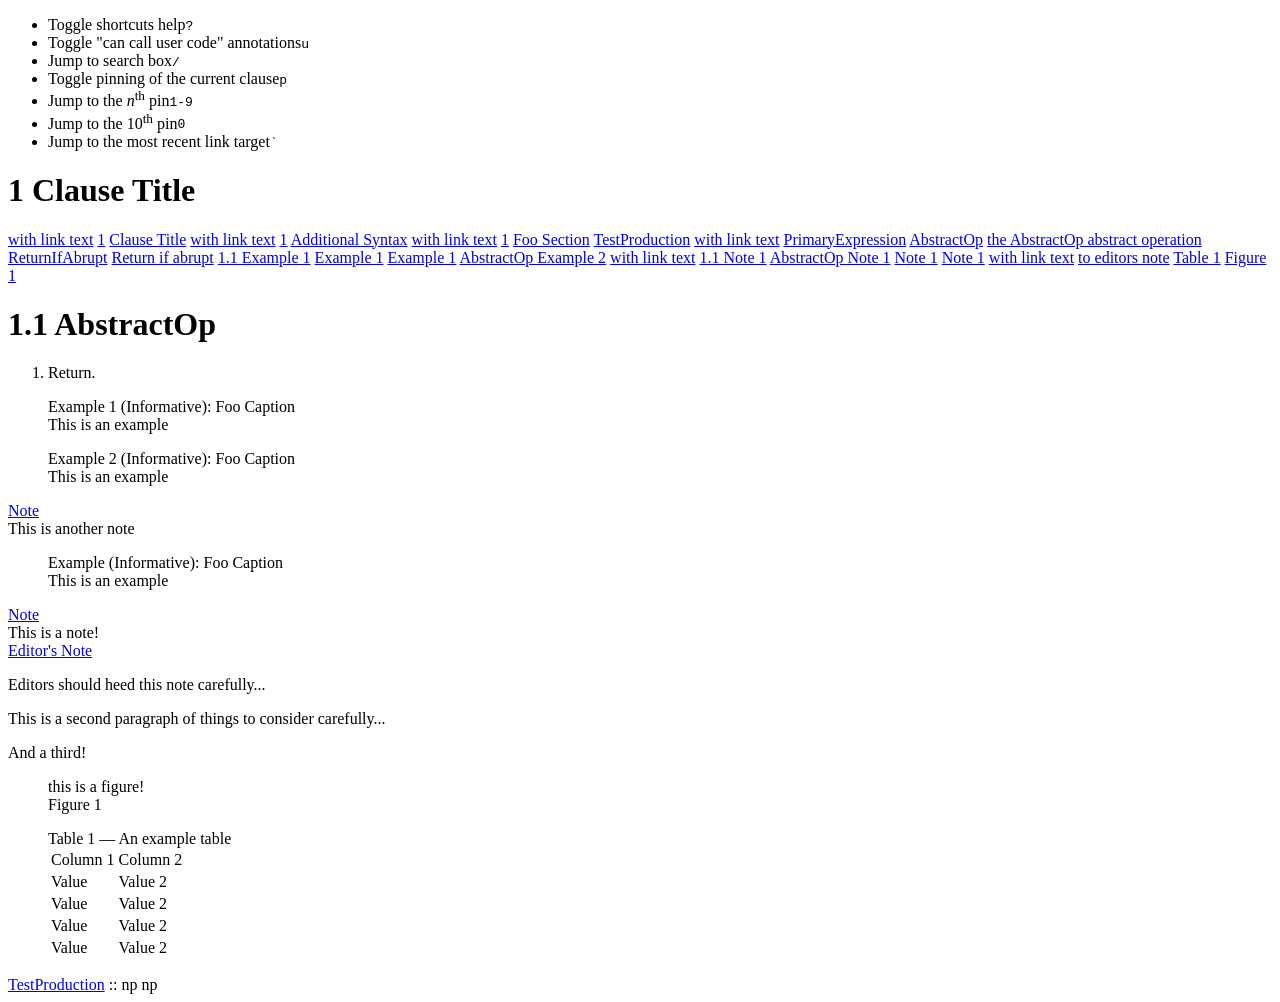
<file: test/baselines/generated-reference/xref.html>
<!doctype html>
<head><meta name="viewport" content="width=device-width, initial-scale=1"><meta charset="utf-8"></head><body><div id="shortcuts-help">
<ul>
  <li><span>Toggle shortcuts help</span><code>?</code></li>
  <li><span>Toggle "can call user code" annotations</span><code>u</code></li>

  <li><span>Jump to search box</span><code>/</code></li>
  <li><span>Toggle pinning of the current clause</span><code>p</code></li>
  <li><span>Jump to the <i>n</i><sup>th</sup> pin</span><code>1-9</code></li>
  <li><span>Jump to the 10<sup>th</sup> pin</span><code>0</code></li>
  <li><span>Jump to the most recent link target</span><code>`</code></li>
</ul></div><div id="spec-container">

<emu-clause id="sec-clause-id">
  <h1><span class="secnum">1</span> Clause Title</h1>

  <!-- local refs to clause -->
  <emu-xref href="#sec-clause-id" id="_ref_0"><a href="#sec-clause-id">with link text</a></emu-xref>
  <emu-xref href="#sec-clause-id" id="_ref_1"><a href="#sec-clause-id">1</a></emu-xref>
  <emu-xref href="#sec-clause-id" title="" id="_ref_2"><a href="#sec-clause-id">Clause Title</a></emu-xref>

  <!-- refs to ES6 clause -->
  <emu-xref href="#sec-notational-conventions"><a href="https://tc39.es/ecma262/#sec-notational-conventions">with link text</a></emu-xref>
  <emu-xref href="#sec-scope"><a href="https://tc39.es/ecma262/#sec-scope">1</a></emu-xref>
  <emu-xref href="#sec-additional-syntax" title=""><a href="https://tc39.es/ecma262/#sec-additional-syntax">Additional Syntax</a></emu-xref>

  <!-- refs to imported biblio clause -->
  <emu-xref href="#sec-foo"><a href="http://example.com/fooSite.html#sec-foo">with link text</a></emu-xref>
  <emu-xref href="#sec-foo"><a href="http://example.com/fooSite.html#sec-foo">1</a></emu-xref>
  <emu-xref href="#sec-foo" title=""><a href="http://example.com/fooSite.html#sec-foo">Foo Section</a></emu-xref>

  <!-- refs to local nonterminal -->
  <emu-xref href="#prod-TestProduction" id="_ref_3"><a href="#prod-TestProduction"><emu-nt>TestProduction</emu-nt></a></emu-xref>
  <emu-xref href="#prod-TestProduction" id="_ref_4"><a href="#prod-TestProduction">with link text</a></emu-xref>

  <!-- refs to ES6 nonterminal -->
  <emu-xref href="#prod-PrimaryExpression"><a href="https://tc39.es/ecma262/#prod-PrimaryExpression"><emu-nt>PrimaryExpression</emu-nt></a></emu-xref>

  <!-- refs to local abstract op -->
  <emu-xref aoid="AbstractOp" id="_ref_5"><a href="#sec-abstract-op">AbstractOp</a></emu-xref>
  <emu-xref aoid="AbstractOp" id="_ref_6"><a href="#sec-abstract-op">the AbstractOp abstract operation</a></emu-xref>

  <!-- refs to es6 abstract op -->
  <emu-xref aoid="ReturnIfAbrupt"><a href="https://tc39.es/ecma262/#sec-returnifabrupt">ReturnIfAbrupt</a></emu-xref>
  <emu-xref aoid="ReturnIfAbrupt"><a href="https://tc39.es/ecma262/#sec-returnifabrupt">Return if abrupt</a></emu-xref>

  <!-- refs to examples -->
  <emu-xref href="#example-2" id="_ref_7"><a href="#example-2">1.1 Example 1</a></emu-xref>
  <emu-xref href="#example-1" id="_ref_8"><a href="#example-1">Example 1</a></emu-xref> <!-- examples in current clause shouldn't include clause name -->
  <emu-xref href="#example-1" title="" id="_ref_9"><a href="#example-1">Example 1</a></emu-xref> <!-- examples in current clause shouldn't include clause name -->
  <emu-xref href="#example-3" title="" id="_ref_10"><a href="#example-3">AbstractOp Example 2</a></emu-xref>
  <emu-xref href="#example-2" id="_ref_11"><a href="#example-2">with link text</a></emu-xref>

  <!-- refs to notes -->
  <emu-xref href="#note-1" id="_ref_12"><a href="#note-1">1.1 Note 1</a></emu-xref>
  <emu-xref href="#note-1" title="" id="_ref_13"><a href="#note-1">AbstractOp Note 1</a></emu-xref>
  <emu-xref href="#note-2" id="_ref_14"><a href="#note-2">Note 1</a></emu-xref> <!-- examples in current clause shouldn't include clause name -->
  <emu-xref href="#note-2" title="" id="_ref_15"><a href="#note-2">Note 1</a></emu-xref> <!-- examples in current clause shouldn't include clause name -->
  <emu-xref href="#note-2" id="_ref_16"><a href="#note-2">with link text</a></emu-xref>
  <emu-xref href="#editors-note" id="_ref_17"><a href="#editors-note">to editors note</a></emu-xref>

  <!-- refs to figures and tables -->
  <emu-xref href="#table-1" id="_ref_18"><a href="#table-1">Table 1</a></emu-xref>
  <emu-xref href="#figure-1" id="_ref_19"><a href="#figure-1">Figure 1</a></emu-xref>

  <emu-clause id="sec-abstract-op" aoid="AbstractOp">
    <h1><span class="secnum">1.1</span> AbstractOp</h1>
    <emu-alg><ol><li>Return.</li></ol></emu-alg>

    <emu-example id="example-2" caption="Foo Caption"><figure><figcaption>Example 1 (Informative): Foo Caption</figcaption>
      This is an example
    </figure></emu-example>

    <emu-example id="example-3" caption="Foo Caption"><figure><figcaption>Example 2 (Informative): Foo Caption</figcaption>
      This is an example
    </figure></emu-example>

    <emu-note id="note-1"><span class="note"><a href="#note-1">Note</a></span><div class="note-contents">
      This is another note
    </div></emu-note>
  </emu-clause>

  <emu-example id="example-1" caption="Foo Caption"><figure><figcaption>Example (Informative): Foo Caption</figcaption>
    This is an example
  </figure></emu-example>

  <emu-note id="note-2"><span class="note"><a href="#note-2">Note</a></span><div class="note-contents">
    This is a note!
  </div></emu-note>

  <emu-note id="editors-note" type="editor"><span class="note"><a href="#editors-note">Editor's Note</a></span><div class="note-contents">
    <p>Editors should heed this note carefully...</p>
    <p>This is a second paragraph of things to consider carefully...</p>
    <p>And a third!</p>
  </div></emu-note>

  <emu-figure id="figure-1"><figure>
    this is a figure!
  <figcaption>Figure 1</figcaption></figure></emu-figure>

  <emu-table id="table-1" caption="An example table"><figure><figcaption>Table 1 — An example table</figcaption>
    <table>
      <thead>
        <tr><td>Column 1</td><td>Column 2</td></tr>
      </thead>
      <tbody><tr><td>Value</td><td>Value 2</td></tr>
      <tr><td>Value</td><td>Value 2</td></tr>
      <tr><td>Value</td><td>Value 2</td></tr>
      <tr><td>Value</td><td>Value 2</td></tr>
    </tbody></table>
  </figure></emu-table>
</emu-clause>

<emu-grammar type="definition"><emu-production name="TestProduction" type="lexical" id="prod-TestProduction">
    <emu-nt><a href="#prod-TestProduction">TestProduction</a></emu-nt> <emu-geq>::</emu-geq> <emu-rhs a="1">
        <emu-t>np</emu-t>
        <emu-t>np</emu-t>
    </emu-rhs>
</emu-production>
</emu-grammar>
</div></body>
</file>
